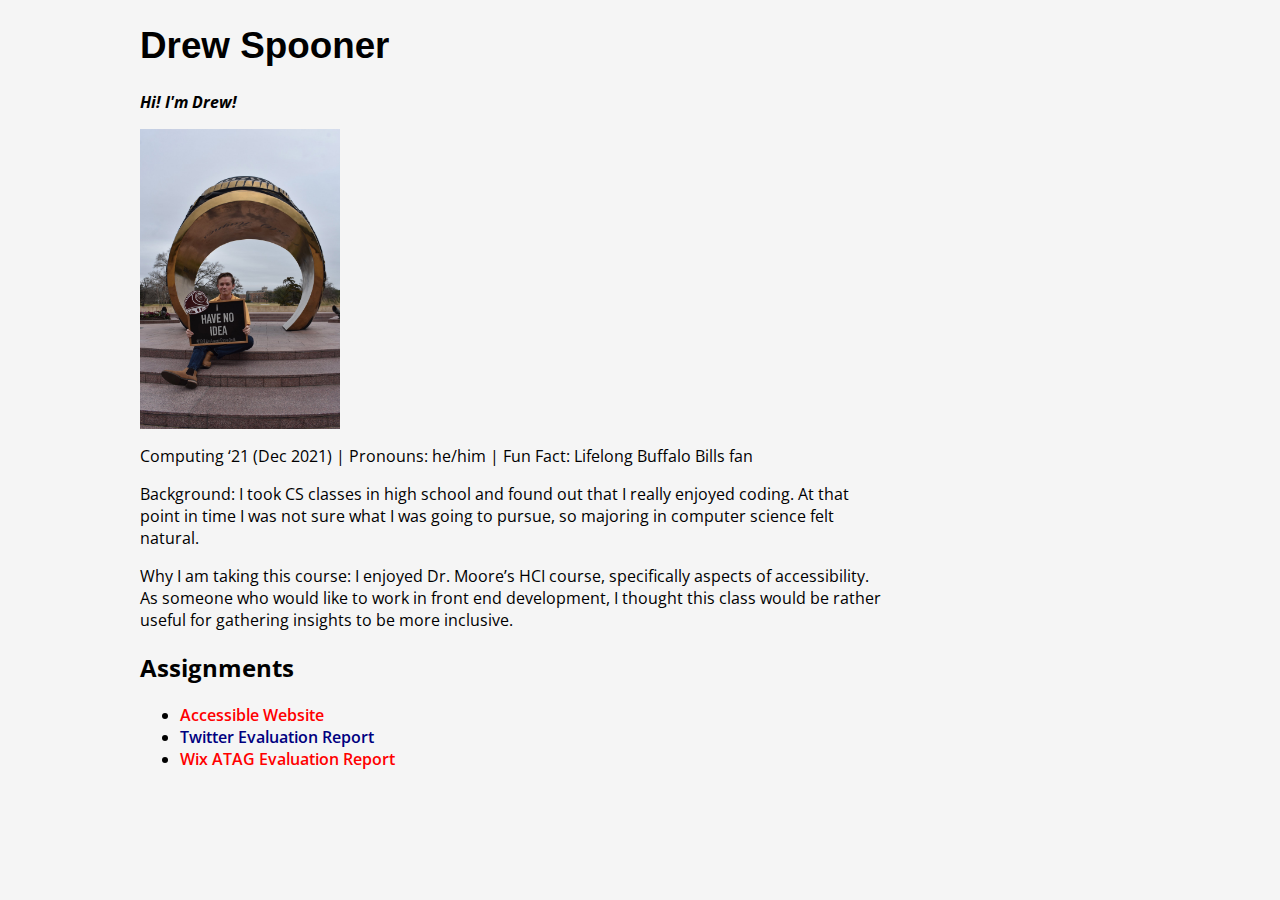
<file: 489/index.html>
<html lang="en">
<head>
    <meta charset="utf-8">
    <meta name="viewport" content="width=device-width, initial-scale=1.0">
    <link href="css/newhome.css" rel="stylesheet" >
    <link href="https://fonts.googleapis.com/css?family=Open+Sans" rel="stylesheet" />
    <link href="css/main.css" rel="stylesheet" >
    <link href="css/menubar.css" rel="stylesheet" >
    <link rel="shortcut icon" type="image/jpg" href="/favicon.jpg"/>
    
    <style>
        img{
            max-width: 200px;
        }
    
    </style>

<title>Drew Spooner</title>
    

    </head>
    <div  class="content">
        <h1 class="nameheader">Drew Spooner</h1>
        
        <div class="introsec">
        <p class="introtext">
        <b><em>Hi! I'm Drew!</em></b>
        </p>
        <img src="drew.jpg" alt="Picture of Drew Spooner, holding a sign that reads 'I have no idea'. ">
        <p class="introtext">Computing ‘21 (Dec 2021)
            | Pronouns: he/him
        | Fun Fact: Lifelong Buffalo Bills fan
            </p>

            <p class="introtext">Background: I took CS classes in high school and found out that I really enjoyed coding. At that point in time I was not sure what I was going to pursue, so majoring in computer science felt natural.
                </p>
            <p class="introtext">Why I am taking this course: I enjoyed Dr. Moore’s HCI course, specifically aspects of accessibility. As someone who would like to work in front end development, I thought this class would be rather useful for gathering insights to be more inclusive.
            </p>
            <h2>Assignments</h2>
            <ul>
                <li><a href="accessible.html" class="fishcamp">Accessible Website</a></li>
                <li><a href="twitter-evaluation-report.html" class="century">Twitter Evaluation Report</a></li>
                <li><a href="wixevaluation.html" class="fishcamp">Wix ATAG Evaluation Report</a></li>
            </ul>
        </div>
    </div>


</html>


    

</html>
</file>
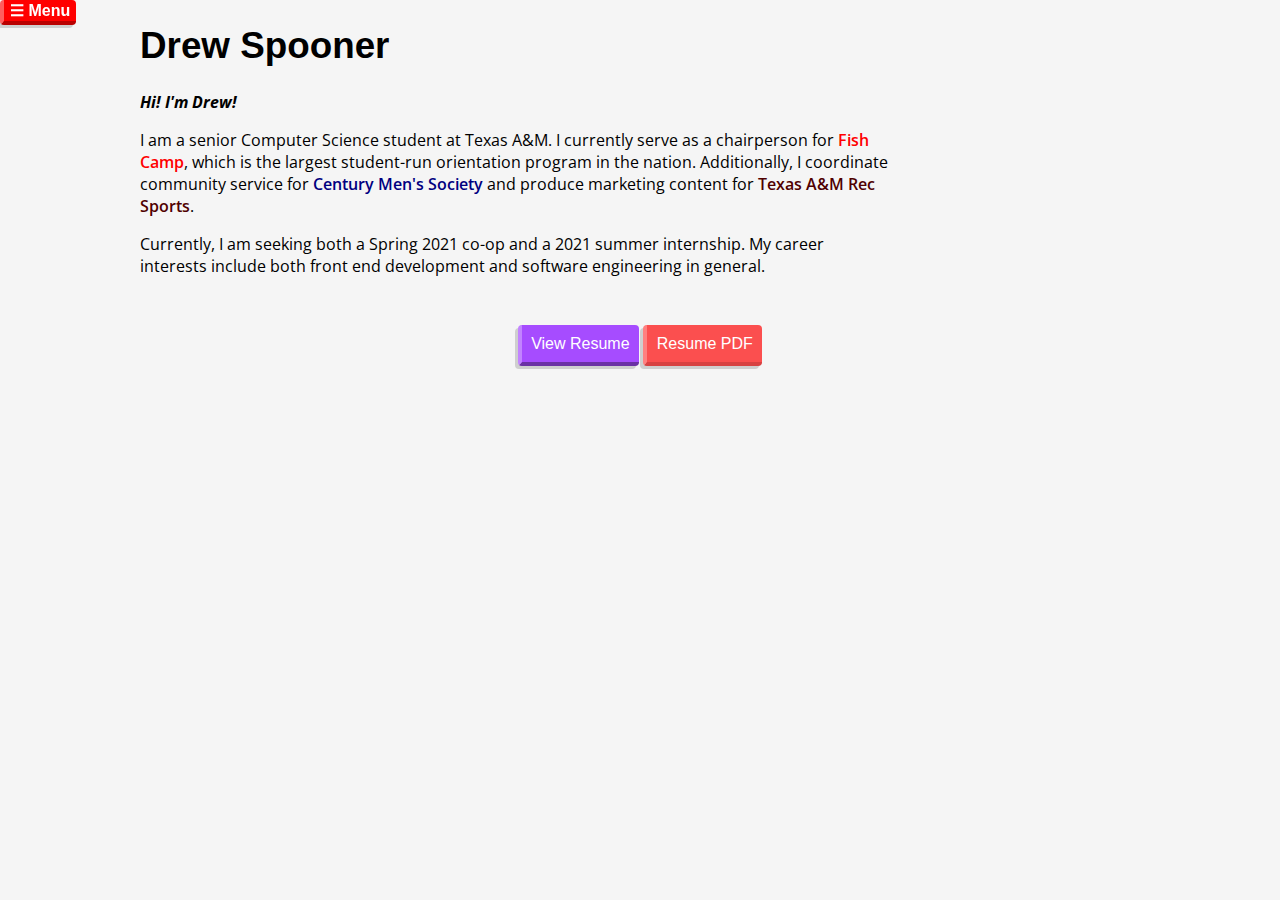
<file: old/index.html>
<html lang="en">
<head>
    <meta charset="utf-8">
    <meta name="viewport" content="width=device-width, initial-scale=1.0">
    <link href="css/newhome.css" rel="stylesheet" >
    <link href="https://fonts.googleapis.com/css?family=Open+Sans" rel="stylesheet" />
    <link href="css/main.css" rel="stylesheet" >
    <link href="css/menubar.css" rel="stylesheet" >
    <link rel="shortcut icon" type="image/jpg" href="/favicon.jpg"/>

<title>Drew Spooner</title>
    


    <script src="https://ajax.googleapis.com/ajax/libs/jquery/2.1.4/jquery.min.js"></script>
    <script src="https://code.jquery.com/jquery-1.9.1.min.js"></script>
    
    <script>
    var x = new Boolean(true);
    function showDiv() {
        if(x){
            document.getElementById('mw').style.display = "block";
            x=false;
        }
        else{
            document.getElementById('mw').style.display = "none";
            x= true;
        }
    }
    </script>
    


    <input class="navtoggle" type="button" name="answer" value="☰ Menu" onclick="showDiv()" >
    <div class="menuwrapper" id="mw">
        <nav id="menubar">
            <div id="menu1" class="menu">
                <a href="index.html">Home</a>
                
            </div>  <!-- menu1 -->

            <div id="menu2" class="menu">
                <a href="resume.html">Resume</a>
            </div>  <!-- menu2 -->

            <div id="menu3" class="menu">
                <a href="portfolio.html">Portfolio</a>
                <ul>
                    <a href="program.html"><li>Software Projects</li></a>
                    <li><a href="portfolio.html">Design</a>
                        <ul>
                            <a href="marketing.html"><li>Marketing</li></a>
                            <a href="lowpoly.html"><li>Low-Poly</li></a>
                        </ul>
                    </li>
                </ul>
            </div>  
        </nav>
        
    </div>
    
    <div  class="content">
        <h1 class="nameheader">Drew Spooner</h1>
        
        <div class="introsec">
        <p class="introtext">
        <b><em>Hi! I'm Drew!</em></b>
        </p>
        
        <p class="introtext">
        I am a senior Computer Science student at Texas A&M. I currently serve as a chairperson for <a href="http://fishcamp.tamu.edu/" target="_blank" class="fishCamp">Fish Camp</a>, which is the largest student-run orientation program in the nation. Additionally, I coordinate community service for <a href="http://tamucenturymen.com" target="_blank" class="century">Century Men's Society</a> and produce marketing content for <a href="http://recsports.tamu.edu" target="_blank" class="rec">Texas A&M Rec Sports</a>. 
        </p>
            
        <p class="introtext">
        Currently, I am seeking both a Spring 2021 co-op and a 2021 summer internship. My career interests include both front end development and software engineering in general.
            
        </p>
        </div>
        
        <div class="exlink" style="text-align:center"><button class="github" id="hide">View Resume</button>
        <a href="img/SpoonerDrewResume.pdf" target="_blank"><button class="redb" id="hide">Resume PDF</button></a>
        </div>
        
        
        
        
        <script>
            $(document).ready(function() {
                $('#resumeSec').fadeToggle(0);
            });
            
            $('#hide').click(function(){
                var resButton = new $('#hide').text();
                if (resButton == "View Resume"){
                    $('#hide').text("Hide Resume");
                } else{
                    $('#hide').text("View Resume");
                }
                
                $('#resumeSec').fadeToggle('fast');
            });
            
        </script>
        
        <div id="resumeSec">
        <div class="sec">
        <h2>Education</h2>
        <div class="entry">
        <p class="titleh"><b>Texas A&M University</b> | College Station, Texas</p>
        <p class="subtitle"> December 2021</p>
        <p class="subtitle"> Bachelor of Arts in Computing, Minor in Art & New Media</p>
        <p class="subtitle"> GPA: 3.30/4.0</p>
        </div>
        </div>
        
       
        <div class="exlink">
                <a href="https://www.behance.net/drewhspooner" target ="_blank" ><button class="behance">Design Portfolio</button></a>
                <a href="program.html" target="_blank"><button class="upwork">Software Projects</button></a>
                <a href="https://github.com/drewspooner" target="_blank"><button class="github">Github</button></a>
            </div>
        
       
        <div class="sec">
        <h2>Skills</h2>
        <p> C++</p>
          <div class="container">
            <div class="skills cpp"></div>
          </div>

        <p> Java</p>
          <div class="container">
            <div class="skills java"></div>
          </div>

        <p> Photoshop</p>
          <div class="container">
            <div class="skills psd"></div>
          </div>

        <p> InDesign</p>
          <div class="container">
            <div class="skills indd"></div>
          </div>

        <p> SQL </p>
          <div class="container">
            <div class="skills SQL"></div>
          </div>

        <p> HTML & CSS </p>
          <div class="container">
            <div class="skills webd"></div>
          </div>

        </div>
          
        <div class="sec">
        <h2>Experience</h2>
        <div class="entry">
        <p class="titleh"><b>Texas A&M Rec Sports</b> | College Station, Texas</p>
        <p class="subtitle"> <i>Graphic Layout Artist</i></p>
        <p class="subtitle"> August 2019 - Current</p>
        <ul class="subtitle">
            <li>Design promotional materials for the Student Recreation Center marketing department
            </li>
            <li>Collaborate with other marketing team members on special projects and events</li>
            </ul>
        </div>
          
        <div class="entry">
        <p class="titleh"><b>TBarM Camps</b> | New Braunfels, Texas</p>
        <p class="subtitle"> <i>Counselor/Challenge Course Operator</i></p>
        <p class="subtitle"> June 2016 – August 2018</p>
        <ul class="subtitle">
            <li>Led camp activities in order to create a fun, safe environment where campers felt encouraged to face personal growth
            </li>
            <li>Operated high ropes course activities according to national challenge course safety guidelines</li>
            </ul>
        </div>
        </div>
        
        <div class="sec">
        <h2>Leadership</h2>
        <div class="entry">
        <p class="titleh"><b>Fish Camp</b> | Texas A&M University</p>
        <p class="subtitle"> <i>Chairperson</i></p>
        <p class="subtitle"> November 2019 - Current</p>
        <ul class="subtitle">
            <li>Lead and mentor a group of 24 counselors through counselor trainings and their camp experience
            </li>
            <li>Selected from a competitive pool of applicants for the largest student-run college orientation program</li>
            <li>Designs remote training programs for members due to national pandemic</li>
            </ul>
        </div>
          
        <div class="entry">
        <p class="titleh"><b>Century Men's Society</b> | Texas A&M University</p>
        <p class="subtitle"> <i>Service Officer</i></p>
        <p class="subtitle"> November 2019 - Current</p>
        <ul class="subtitle">
            <li>Facilitate organization-wide community service in the Bryan & College Station area and beyond
            </li>
            <li>Awarded the title of “Rookie of the Year” for outstanding fundraising and community service efforts</li>
            </ul>
        </div>
        </div>
        </div>
    </div>


</html>


    

</html>
</file>
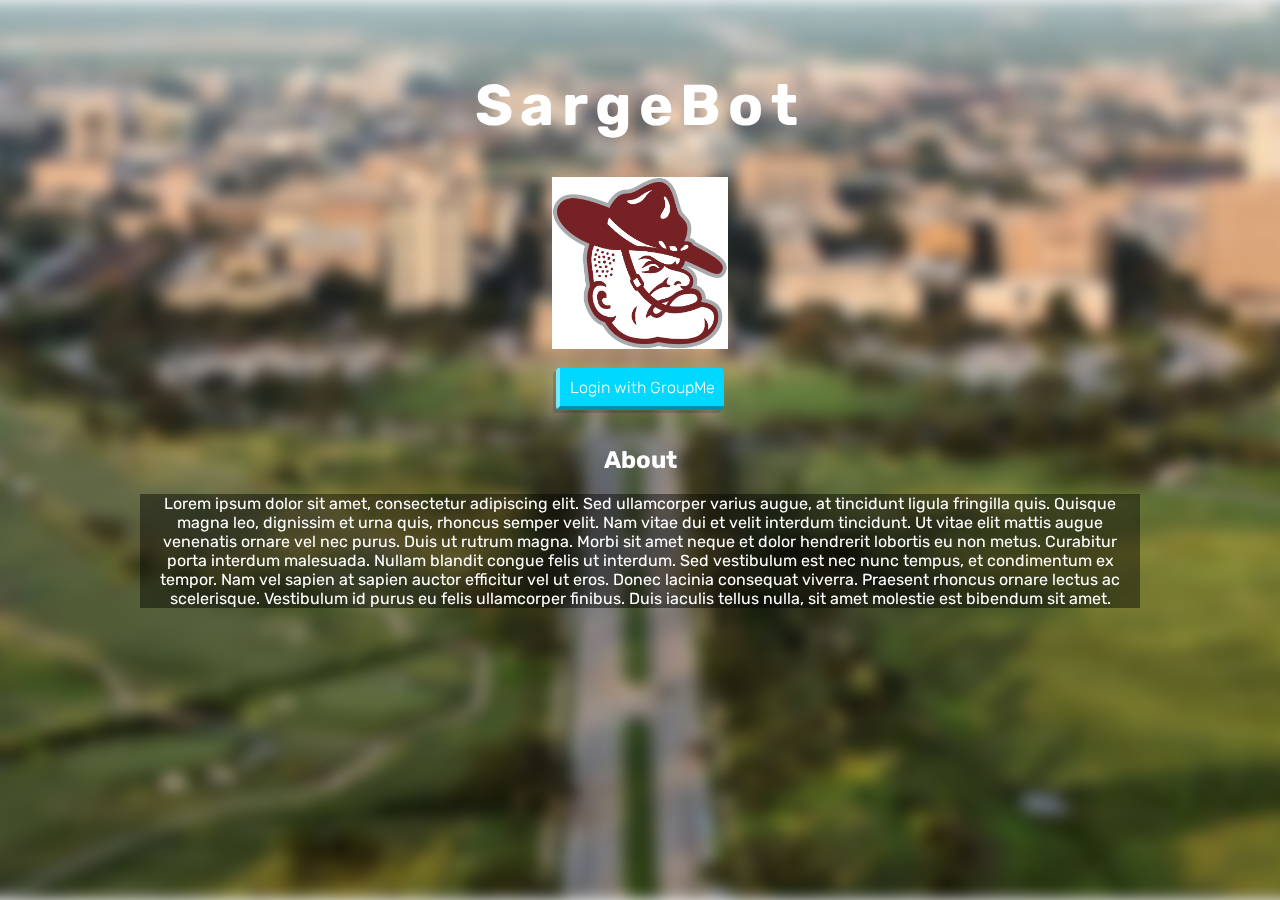
<file: SargeBot/index.html>
<html lang="en">
<head>
<meta charset="utf-8">
<meta name="viewport" content="width=device-width; initial-scale=1.0">
<title>SargeBot</title>
<link href="css/main.css" rel="stylesheet" >
    
    
<link href="https://fonts.googleapis.com/css?family=Rubik" rel="stylesheet" />
<link href="https://fonts.googleapis.com/css?family=Fjalla+One" rel="stylesheet" />

    
</head>
    
    <div class="banner">
        <div class="bannerov">   
            <h1>SargeBot</h1>
            <div>
            <img class="profilepic" src="img/sarge.png">
            </div>
            <div class="exlink">
                <a href="http://www.groupme.com" ><button class="behance">Login with GroupMe</button></a>
                
            </div>
            <div class="about">
            <h2>About</h2>
            <p>
             Lorem ipsum dolor sit amet, consectetur adipiscing elit. Sed ullamcorper varius augue, at tincidunt ligula fringilla quis. Quisque magna leo, dignissim et urna quis, rhoncus semper velit. Nam vitae dui et velit interdum tincidunt. Ut vitae elit mattis augue venenatis ornare vel nec purus. Duis ut rutrum magna. Morbi sit amet neque et dolor hendrerit lobortis eu non metus. Curabitur porta interdum malesuada. Nullam blandit congue felis ut interdum. Sed vestibulum est nec nunc tempus, et condimentum ex tempor. Nam vel sapien at sapien auctor efficitur vel ut eros. Donec lacinia consequat viverra. Praesent rhoncus ornare lectus ac scelerisque. Vestibulum id purus eu felis ullamcorper finibus. Duis iaculis tellus nulla, sit amet molestie est bibendum sit amet.    
            </p>
            </div>
        </div>
        <img src="img/tamu.jpg" class="bannerimg">
        
        
        
    
    </div>


</html>
</file>
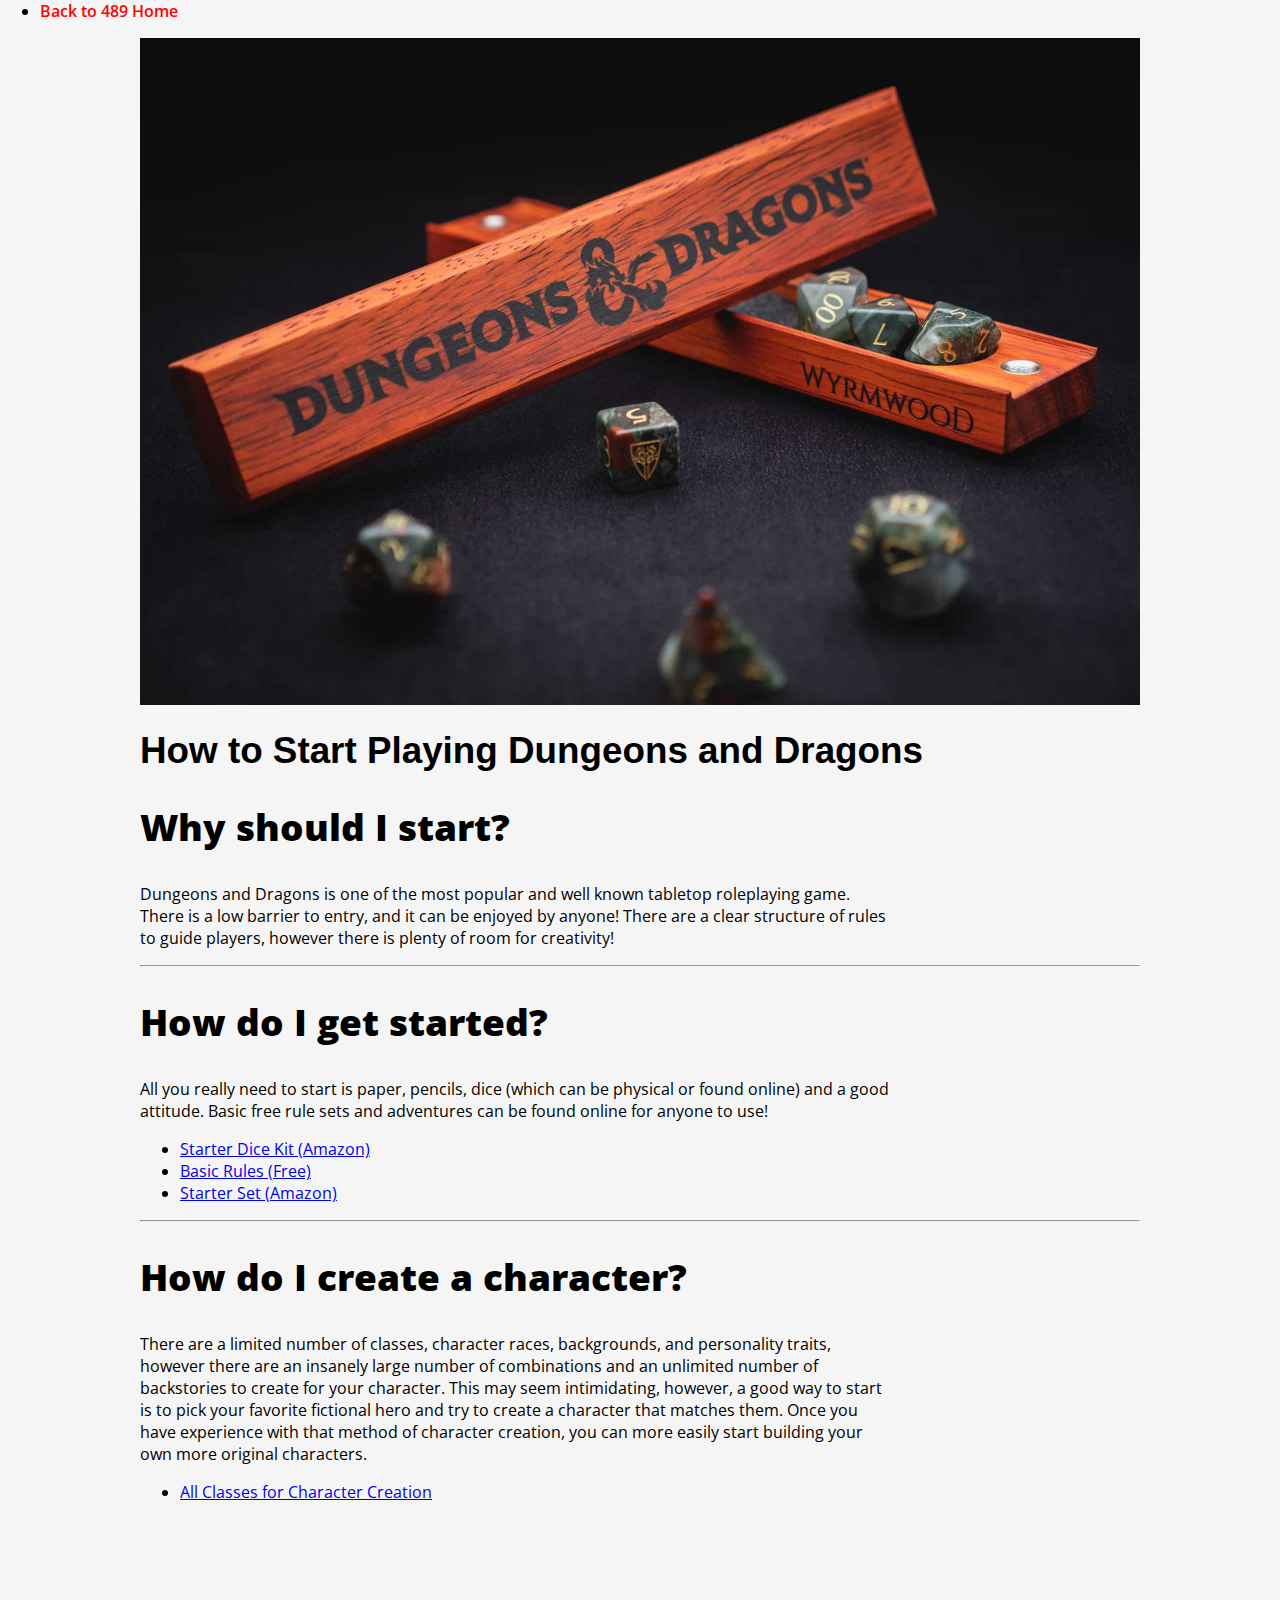
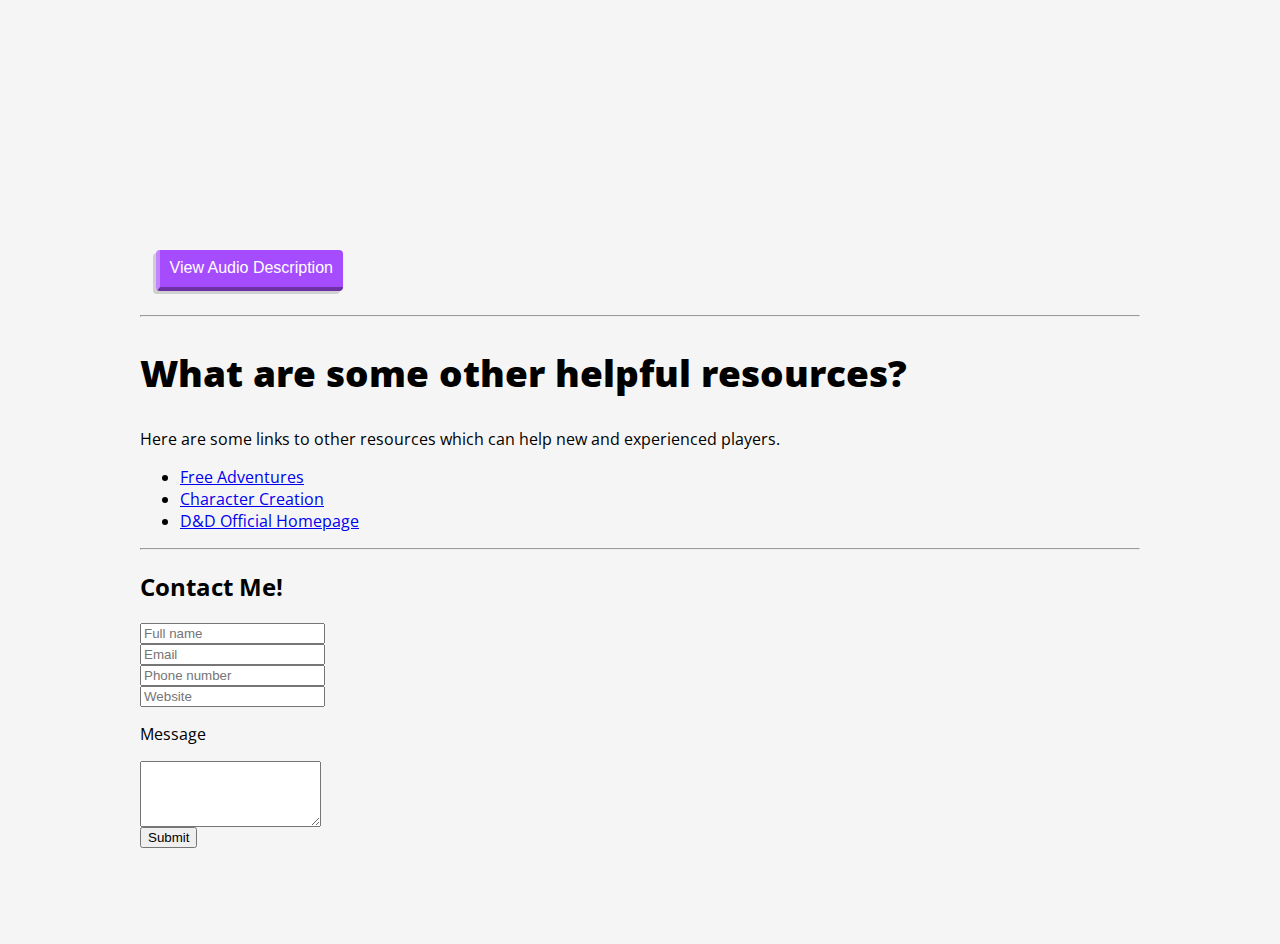
<file: 489/accessible.html>
<html lang="en">
<head>
    <meta charset="utf-8">
    <meta name="viewport" content="width=device-width, initial-scale=1.0">
    <link href="css/newhome.css" rel="stylesheet" >
    <link href="https://fonts.googleapis.com/css?family=Open+Sans" rel="stylesheet" />
    <link href="css/main.css" rel="stylesheet" >
    <link href="css/menubar.css" rel="stylesheet" >
    <link rel="shortcut icon" type="image/jpg" href="/favicon.jpg"/>
    
    <style>
        img{
            max-width: 100%;
        }
        
        img:hover{
            box-shadow: 5px 5px rgba(0, 0, 0, 0.53);
        }
        
        .content{
            padding-bottom: 5em;
        }
        
        .exlink{
            padding: 1em;
        }
    
    </style>
    
    <script src="https://ajax.googleapis.com/ajax/libs/jquery/2.1.4/jquery.min.js"></script>
    <script src="https://code.jquery.com/jquery-1.9.1.min.js"></script>
    
    <script>
    var x = new Boolean(true);
    function showDiv() {
        if(x){
            document.getElementById('mw').style.display = "block";
            x=false;
        }
        else{
            document.getElementById('mw').style.display = "none";
            x= true;
        }
    }
    </script>

    <title>Accessible Site - Spooner</title>
    </head>
    
    <ul>
        <li><a href="index.html" class="fishcamp">Back to 489 Home</a></li>
    </ul>
    
    <div  class="content">
        <img src="dice.jpg" alt="Picture of a set of dungeons and dragons polygonal dice on a gray table with a box to hold them. ">
        <h1 class="nameheader">How to Start Playing Dungeons and Dragons</h1>
        
        <h2 class="nameheader">Why should I start?</h1>
        <p class="introtext">Dungeons and Dragons is one of the most popular and well known tabletop roleplaying game. There is a low barrier to entry, and it can be enjoyed by anyone! There are a clear structure of rules to guide players, however there is plenty of room for creativity!</p>
        <hr>
        <h2 class="nameheader">How do I get started?</h2>
        <p class="introtext">All you really need to start is paper, pencils, dice (which can be physical or found online) and a good attitude. Basic free rule sets and adventures can be found online for anyone to use!</p>
        <ul>
            <li><a href="https://www.amazon.com/Smartdealspro-Colors-Dungeons-Dragons-Pouches/dp/B01ABST9S4/ref=sr_1_4_sspa?dchild=1&keywords=dice&qid=1616449167&sr=8-4-spons&psc=1&spLa=[base64]" target="blank">Starter Dice Kit (Amazon)</a></li>
            <li><a href="https://dnd.wizards.com/articles/features/basicrules" target="blank">Basic Rules (Free)</a></li>
            <li><a href="https://www.amazon.com/dungeons-dragons-starter-set-roleplaying/dp/0786965592/ref=as_li_ss_tl?ie=UTF8&linkCode=sl1&tag=emilypolygon-20&linkId=7ffd2f10226f5c3ef76ffd976dbdee2e" target="blank">Starter Set (Amazon)</a></li>
        </ul>
        <hr>
        <h2 class="nameheader">How do I create a character?</h2>
        <p class="introtext">There are a limited number of classes, character races, backgrounds, and personality traits, however there are an insanely large number of combinations and an unlimited number of backstories to create for your character. This may seem intimidating, however, a good way to start is to pick your favorite fictional hero and try to create a character that matches them. Once you have experience with that method of character creation, you can more easily start building your own more original characters.</p>
        <ul>
            <li><a href="https://dnd.wizards.com/classes" target="_blank">All Classes for Character Creation</a></li>
        </ul>
        <iframe width="560" height="315" src="https://www.youtube.com/embed/8ziZelSz8J0" title="YouTube video player" frameborder="0" allow="accelerometer; autoplay; clipboard-write; encrypted-media; gyroscope; picture-in-picture" allowfullscreen></iframe>
        
        <div class="exlink"><button class="github" id="hide">View Audio Description</button></div>
            
            <script>
            $(document).ready(function() {
                $('#resumeSec').fadeToggle(0);
            });
            
            $('#hide').click(function(){
                var resButton = new $('#hide').text();
                if (resButton == "Hide Audio Description"){
                    $('#hide').text("View Audio Description");
                } else{
                    $('#hide').text("Hide Audio Description");
                }
                
                $('#resumeSec').fadeToggle('fast');
            });
            
        </script>
        
        <div id="resumeSec">
            <iframe width="560" height="315" src="https://www.youtube.com/embed/XQ30vxtW5lA" title="YouTube video player" frameborder="0" allow="accelerometer; autoplay; clipboard-write; encrypted-media; gyroscope; picture-in-picture" allowfullscreen></iframe>
        </div>
        
        <hr>
        <h2 class="nameheader">What are some other helpful resources?</h2>
        <p class="introtext">Here are some links to other resources which can help new and experienced players.</p>
        <ul>
            <li><a href="https://www.reddit.com/r/dndnext/wiki/resourcelist#wiki_free_official_adventures" target="_blank">Free Adventures</a></li>
            <li><a href="https://www.reddit.com/r/dndnext/wiki/resourcelist#wiki_character_creation" target="_blank">Character Creation</a></li>
            <li><a href="https://dnd.wizards.com/" target="_blank">D&D Official Homepage</a></li>
        </ul>
       <hr>
        <form>
              <form action="/">
                <h2>Contact Me!</h2>
                <div class="info">
                  <input class="fname" type="text" name="name" placeholder="Full name"><br>
                  <input type="text" name="name" placeholder="Email"><br>
                  <input type="text" name="name" placeholder="Phone number"><br>
                  <input type="text" name="name" placeholder="Website"><br>
                </div>
                <p>Message</p>
                <div>
                  <textarea rows="4"></textarea>
                </div>
                <button type="submit" href="/">Submit</button>
              </form>
    </div>
        </form>
    </div>
    
</html>
</file>
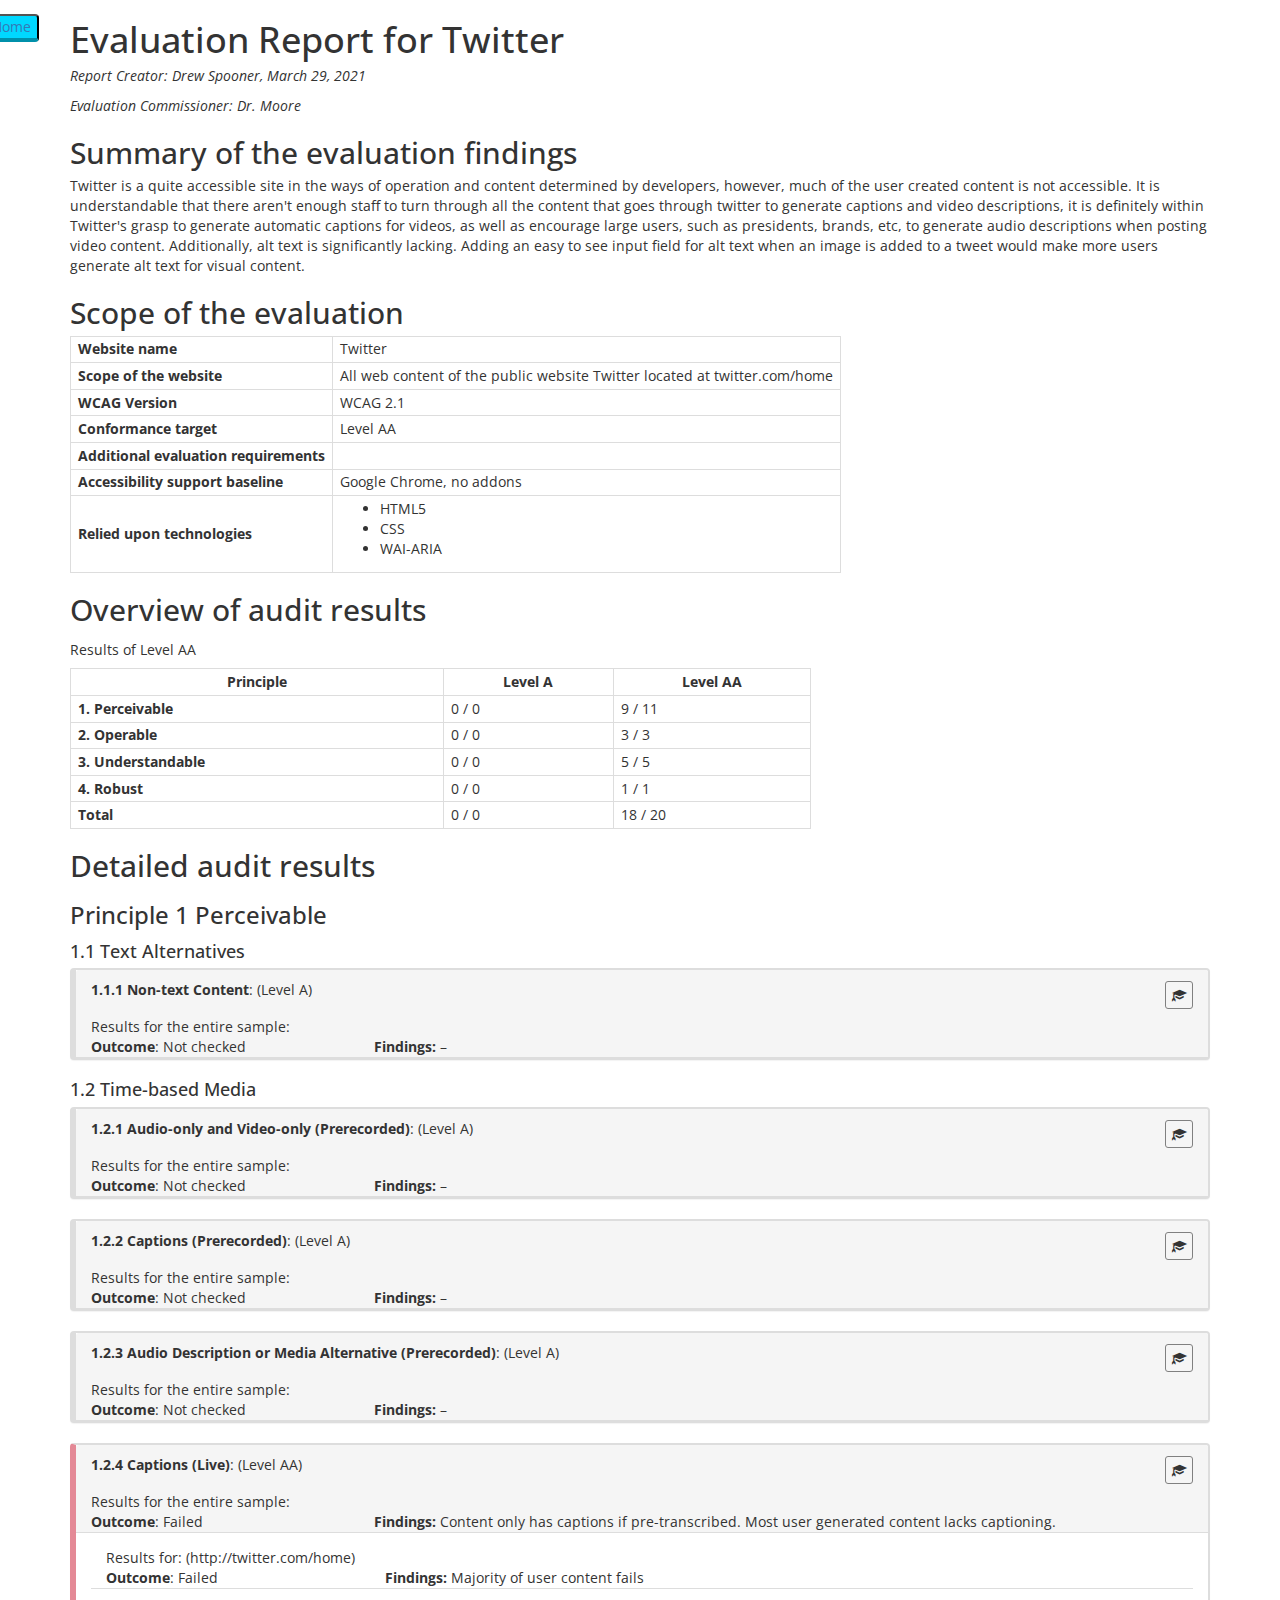
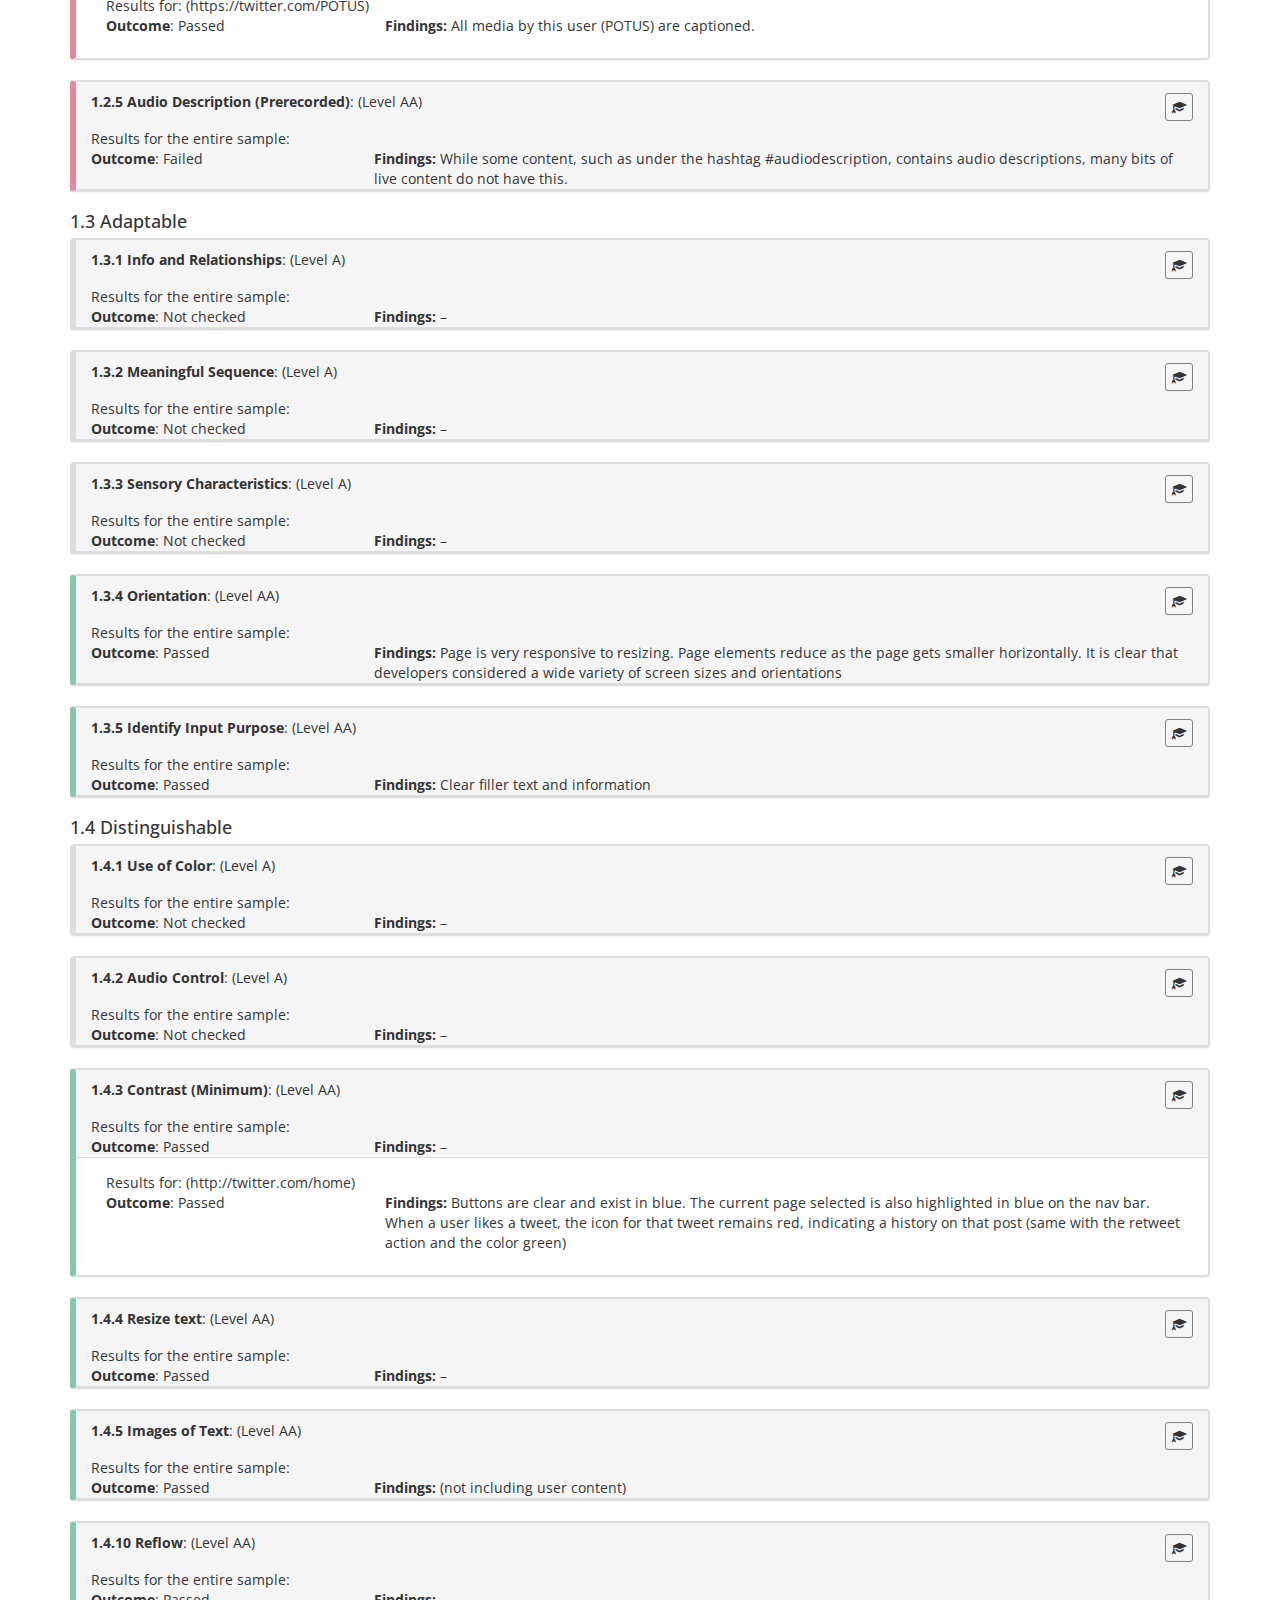
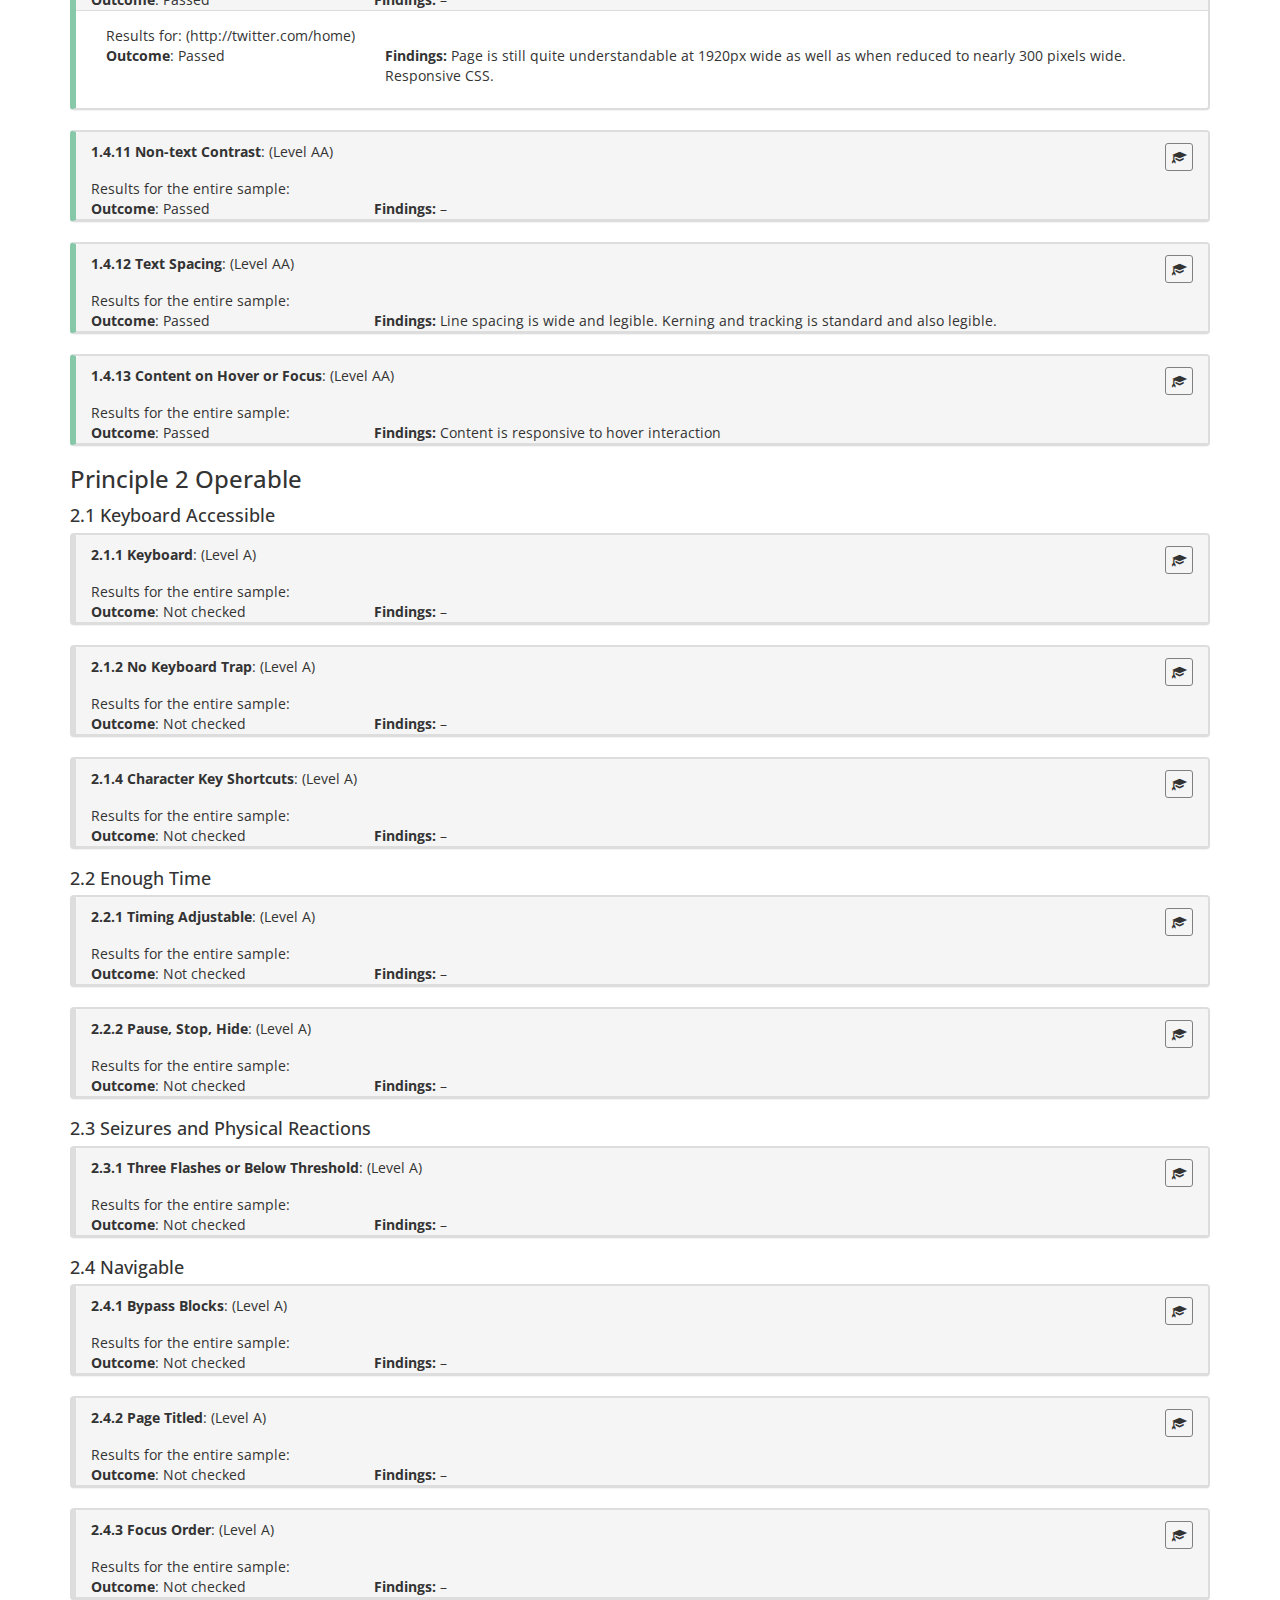
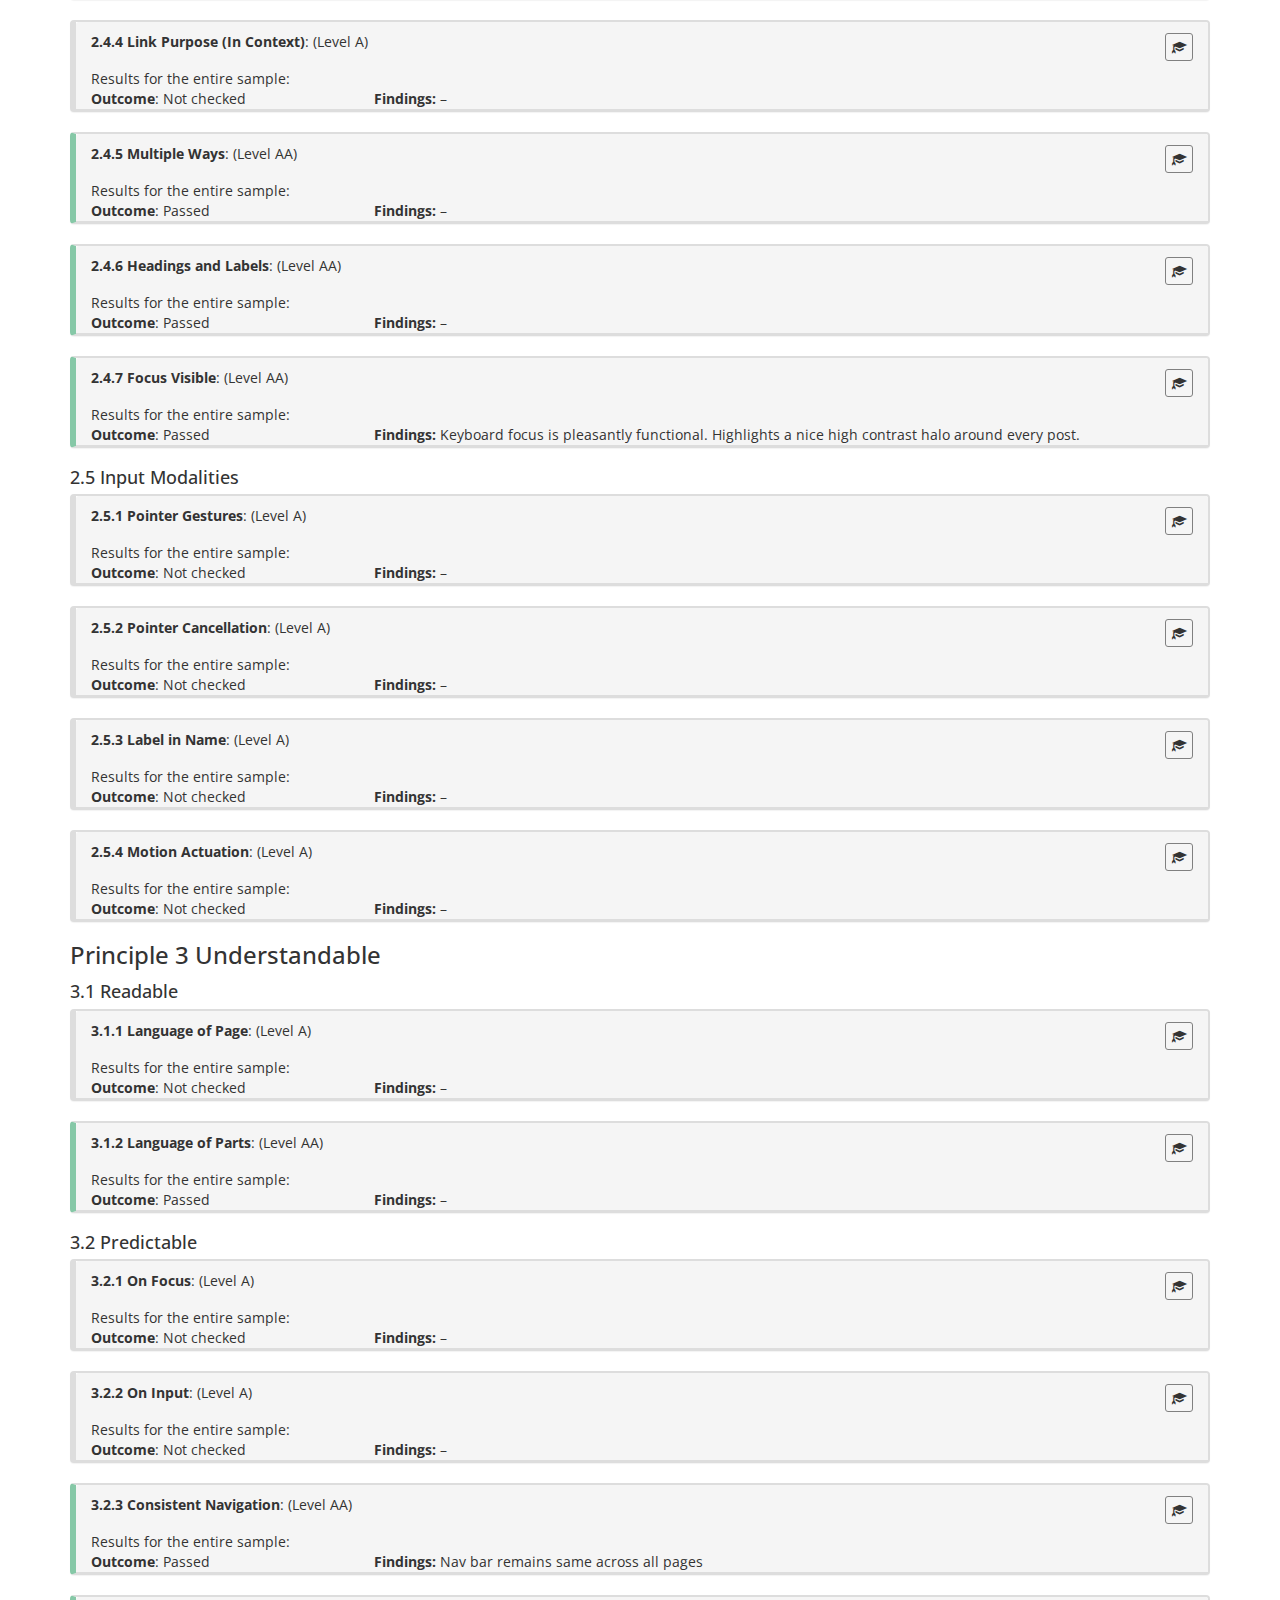
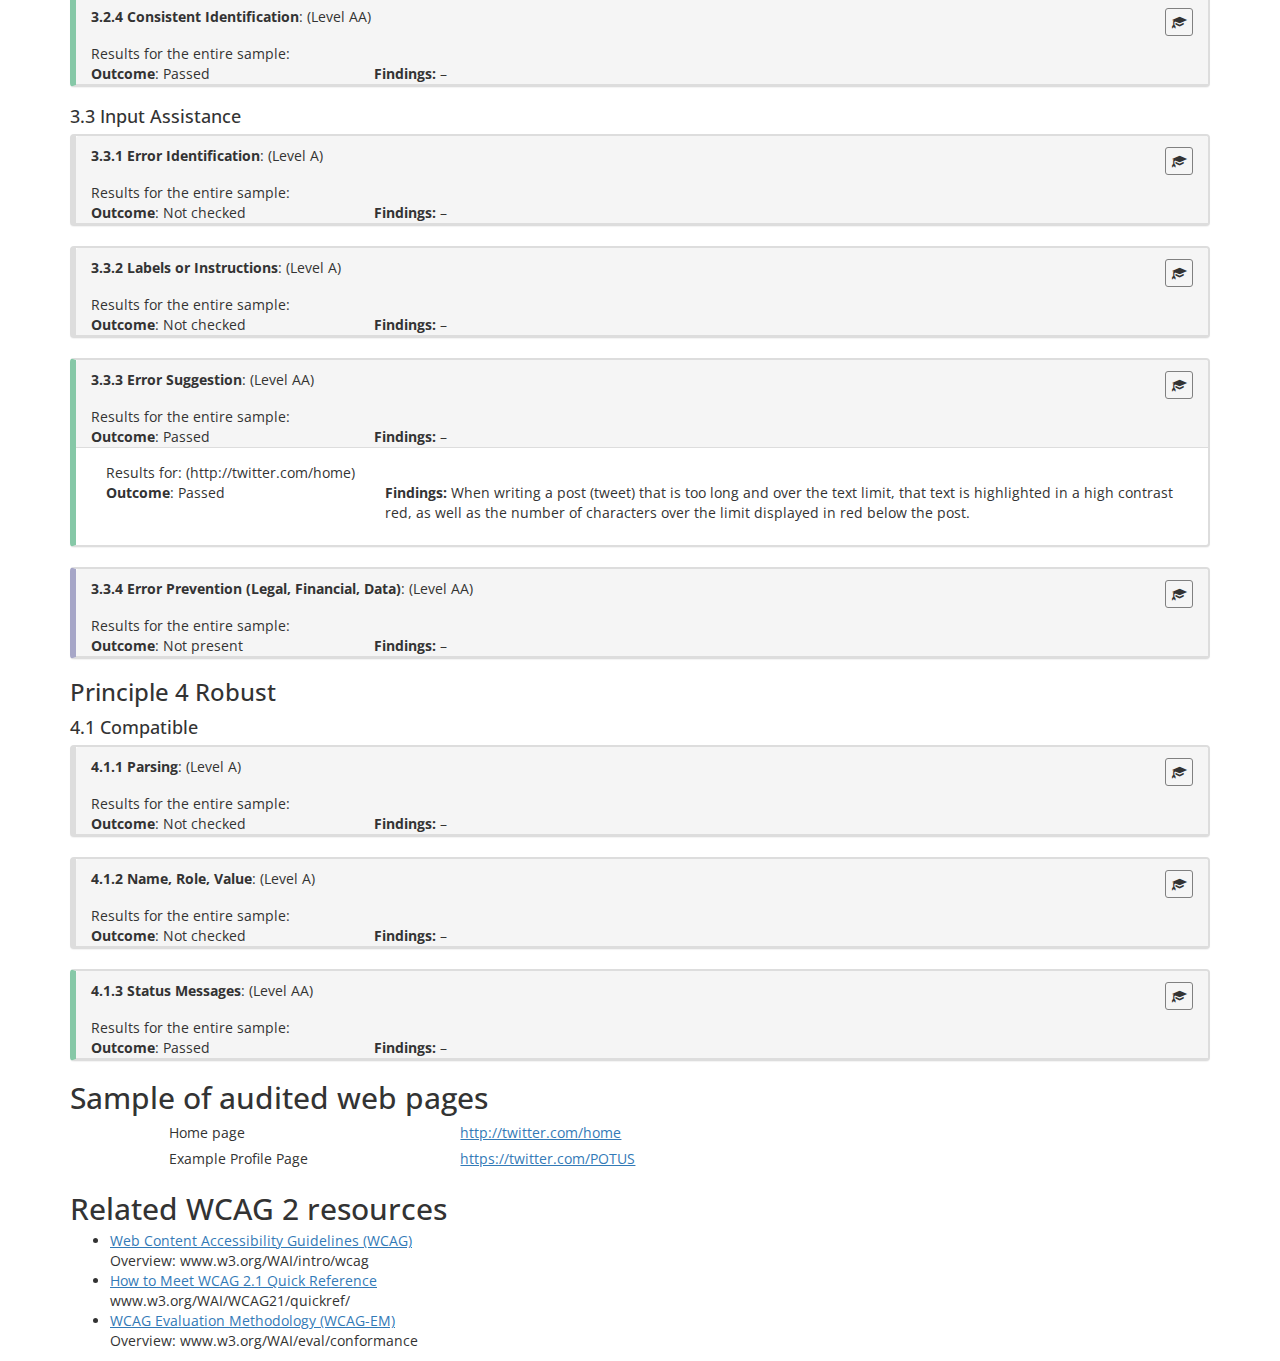
<file: 489/twitter-evaluation-report.html>
<!DOCTYPE html><html lang="en"><head><meta charset="utf-8"><title>Evaluation Report for Twitter</title><script>function(e){var t=-1!==[!0,"true"].indexOf(e.getAttribute("aria-expanded"));e.setAttribute("aria-expanded",!t),e.parentNode.parentNode.nextSibling.classList.toggle("collapsed")}</script><link rel="stylesheet" href="https://maxcdn.bootstrapcdn.com/bootstrap/3.3.5/css/bootstrap.min.css" /><link rel="stylesheet" href="report.css" />
    <meta charset="utf-8">
    <meta name="viewport" content="width=device-width, initial-scale=1.0">
    <link href="https://fonts.googleapis.com/css?family=Open+Sans" rel="stylesheet" />
    
    <link rel="shortcut icon" type="image/jpg" href="/favicon.jpg"/>
    
    
    
    </head><body><div class="container reporter-view">
    
    <a href="index.html"><button  class="behance">Back to 489 Home</button></a>
  <h1 class="ng-binding">Evaluation Report for Twitter</h1>
  <p><em class="ng-binding">
    Report Creator: Drew Spooner,
    March 29, 2021
  </em></p>
  <p><em class="ng-binding">
    Evaluation Commissioner: Dr. Moore
  </em></p>

  <h2 class="ng-binding">Summary of the evaluation findings</h2>
  <div data-ng-bind-html="report.summary | txtToHtml" class="ng-binding"><p>Twitter is a quite accessible site in the ways of operation and content determined by developers, however, much of the user created content is not accessible. It is understandable that there aren't enough staff to turn through all the content that goes through twitter to generate captions and video descriptions, it is definitely within Twitter's grasp to generate automatic captions for videos, as well as encourage large users, such as presidents, brands, etc, to generate audio descriptions when posting video content. Additionally, alt text is significantly lacking. Adding an easy to see input field for alt text when an image is added to a tweet would make more users generate alt text for visual content.</p></div>

  <h2 class="ng-binding">Scope of the evaluation</h2>
  <!-- ngInclude: --><div data-ng-include="" data-src="'views/report/scope.html'" class="ng-scope"><table class="ng-scope">
  <tbody><tr><th class="ng-binding">Website name</th>
      <td class="ng-binding">Twitter</td></tr>

  <tr>
    <th class="ng-binding">Scope of the website</th>
  	<td data-ng-bind-html="scope.website.siteScope | txtToHtml" class="ng-binding"><p>All web content of the public website Twitter located at twitter.com/home</p></td>
  </tr>

  <tr><th class="ng-binding">WCAG Version</th>
      <td class="ng-binding">WCAG 2.1</td></tr>

  <tr><th class="ng-binding">Conformance target</th>
      <td class="ng-binding">Level AA</td></tr>

  <tr><th class="ng-binding">Additional evaluation requirements</th>
      <td data-ng-bind-html="scope.additionalEvalRequirement | txtToHtml" class="ng-binding"><p></p><p></p></td></tr>

  <tr><th class="ng-binding">Accessibility support baseline</th>
      <td data-ng-bind-html="scope.accessibilitySupportBaseline | txtToHtml" class="ng-binding"><p>Google Chrome, no addons</p></td></tr>

  <!-- ngIf: explore.reliedUponTechnology.length > 0 --><tr data-ng-if="explore.reliedUponTechnology.length > 0" class="ng-scope">
    <th class="ng-binding">Relied upon technologies</th>
    <td><ul><!-- ngRepeat: tech in explore.reliedUponTechnology --><li data-ng-repeat="tech in explore.reliedUponTechnology" class="ng-scope">
		<!-- ngIf: tech.specs --><!-- ngIf: !tech.specs --><span data-ng-if="!tech.specs" class="ng-binding ng-scope">
		  HTML5
		</span><!-- end ngIf: !tech.specs -->
    </li><!-- end ngRepeat: tech in explore.reliedUponTechnology --><li data-ng-repeat="tech in explore.reliedUponTechnology" class="ng-scope">
		<!-- ngIf: tech.specs --><!-- ngIf: !tech.specs --><span data-ng-if="!tech.specs" class="ng-binding ng-scope">
		  CSS
		</span><!-- end ngIf: !tech.specs -->
    </li><!-- end ngRepeat: tech in explore.reliedUponTechnology --><li data-ng-repeat="tech in explore.reliedUponTechnology" class="ng-scope">
		<!-- ngIf: tech.specs --><!-- ngIf: !tech.specs --><span data-ng-if="!tech.specs" class="ng-binding ng-scope">
		  WAI-ARIA
		</span><!-- end ngIf: !tech.specs -->
    </li><!-- end ngRepeat: tech in explore.reliedUponTechnology --></ul></td>
  </tr><!-- end ngIf: explore.reliedUponTechnology.length > 0 -->

</tbody></table>
</div>

  <h2 class="ng-binding">Overview of audit results</h2>
  <!-- ngInclude: --><div data-ng-include="" data-src="'views/report/score.html'" class="ng-scope"><table ng-controller="ReportScoreCtrl" class="ng-scope">
  <caption class="ng-binding">
    Results of&nbsp;Level AA
  </caption>
  <thead><tr>
      <th class="ng-binding">Principle</th>
      <th class="ng-binding">Level A</th>
      <!-- ngIf: totals['level_aa'].total > 0 --><th ng-if="totals['level_aa'].total > 0" class="ng-binding ng-scope">Level AA</th><!-- end ngIf: totals['level_aa'].total > 0 -->
      <!-- ngIf: totals['level_aaa'].total > 0 -->
  </tr></thead>
  <tbody>
    <!-- ngRepeat: score in scores --><!-- ngIf: score.tested > 0 --><tr ng-repeat="score in scores" ng-if="score.tested > 0" class="ng-scope">
      <th class="ng-binding">1. Perceivable</th>
      <td class="ng-binding">0 / 0</td>
      <!-- ngIf: totals['level_aa'].total > 0 --><td ng-if="totals['level_aa'].total > 0" class="ng-binding ng-scope">9 / 11</td><!-- end ngIf: totals['level_aa'].total > 0 -->
      <!-- ngIf: totals['level_aaa'].total > 0 -->
    </tr><!-- end ngIf: score.tested > 0 --><!-- end ngRepeat: score in scores --><!-- ngIf: score.tested > 0 --><tr ng-repeat="score in scores" ng-if="score.tested > 0" class="ng-scope">
      <th class="ng-binding">2. Operable</th>
      <td class="ng-binding">0 / 0</td>
      <!-- ngIf: totals['level_aa'].total > 0 --><td ng-if="totals['level_aa'].total > 0" class="ng-binding ng-scope">3 / 3</td><!-- end ngIf: totals['level_aa'].total > 0 -->
      <!-- ngIf: totals['level_aaa'].total > 0 -->
    </tr><!-- end ngIf: score.tested > 0 --><!-- end ngRepeat: score in scores --><!-- ngIf: score.tested > 0 --><tr ng-repeat="score in scores" ng-if="score.tested > 0" class="ng-scope">
      <th class="ng-binding">3. Understandable</th>
      <td class="ng-binding">0 / 0</td>
      <!-- ngIf: totals['level_aa'].total > 0 --><td ng-if="totals['level_aa'].total > 0" class="ng-binding ng-scope">5 / 5</td><!-- end ngIf: totals['level_aa'].total > 0 -->
      <!-- ngIf: totals['level_aaa'].total > 0 -->
    </tr><!-- end ngIf: score.tested > 0 --><!-- end ngRepeat: score in scores --><!-- ngIf: score.tested > 0 --><tr ng-repeat="score in scores" ng-if="score.tested > 0" class="ng-scope">
      <th class="ng-binding">4. Robust</th>
      <td class="ng-binding">0 / 0</td>
      <!-- ngIf: totals['level_aa'].total > 0 --><td ng-if="totals['level_aa'].total > 0" class="ng-binding ng-scope">1 / 1</td><!-- end ngIf: totals['level_aa'].total > 0 -->
      <!-- ngIf: totals['level_aaa'].total > 0 -->
    </tr><!-- end ngIf: score.tested > 0 --><!-- end ngRepeat: score in scores -->
    <tr class="score-total">
      <th class="ng-binding">Total</th>
      <td class="ng-binding">0 / 0</td>
      <!-- ngIf: totals['level_aa'].total > 0 --><td ng-if="totals['level_aa'].total > 0" class="ng-binding ng-scope">18 / 20</td><!-- end ngIf: totals['level_aa'].total > 0 -->
      <!-- ngIf: totals['level_aaa'].total > 0 -->
    </tr>
  </tbody>
</table></div>

  <h2 class="ng-binding">Detailed audit results</h2>
  <!-- ngInclude: --><div data-ng-include="" data-src="'views/report/findings.html'" class="ng-scope"><div data-ng-controller="ReportFindingsCtrl" class="ng-scope">
  <!-- ngRepeat: p in principles --><div data-ng-repeat="p in principles" class="ng-scope">
    <h3 class="ng-binding">Principle
    1 Perceivable</h3>

    <!-- ngRepeat: g in p.guidelines --><div data-ng-repeat="g in p.guidelines" class="ng-scope">
      <h4 class="ng-binding">1.1 Text Alternatives</h4>
      <!-- ngRepeat: critSpec in g.successcriteria --><!-- ngIf: shouldCritRender(critSpec) --><div class="panel criterion panel-default ng-scope ng-isolate-scope untested" ng-class="getClassName(assert.result.outcome)" data-ng-repeat="critSpec in g.successcriteria" assertion="getCritAssert(critSpec.id)" data-ng-if="shouldCritRender(critSpec)" requirement="critSpec" options="critOpt">

  <div class="panel-heading earl-assert ng-isolate-scope" assert="assert" options="opt">
  <div class="row" ng-transclude="">

    <div class="col-xs-12 criterion-title ng-binding ng-scope">
      <strong class="ng-binding">1.1.1 Non-text Content</strong>: (Level A)
      <span class="pull-right">
        <button onclick="toggleCriterionText(this)" class="btn btn-default glyphicon glyphicon-education" aria-expanded="false">
            <span class="hint ng-binding">Show criterion text</span>
        </button>
      </span>

    </div><div class="col-xs-12 crit-text collapsed ng-scope">
      <p class="ng-binding">All non-text content that is presented to the user has a text alternative that serves the equivalent purpose, except for the situations listed below.</p><p>
      </p><!-- ngRepeat: detail in spec.details --><div ng-repeat="detail in spec.details" class="ng-scope">
        <!-- ngIf: detail.type === 'ulist' --><ul ng-if="detail.type === 'ulist'" class="ng-scope">
          <!-- ngRepeat: item in detail.items --><li ng-repeat="item in detail.items" class="ng-binding ng-scope">
            <!-- ngIf: item.handle --><strong ng-if="item.handle" class="ng-binding ng-scope">
              Controls, Input
            </strong><!-- end ngIf: item.handle -->
            If non-text content is a control or accepts user input, then it has a name that describes its purpose. (Refer to Guideline 4.1 for additional requirements for controls and content that accepts user input.)
          </li><!-- end ngRepeat: item in detail.items --><li ng-repeat="item in detail.items" class="ng-binding ng-scope">
            <!-- ngIf: item.handle --><strong ng-if="item.handle" class="ng-binding ng-scope">
              Time-Based Media
            </strong><!-- end ngIf: item.handle -->
            If non-text content is time-based media, then text alternatives at least provide descriptive identification of the non-text content. (Refer to Guideline 1.2 for additional requirements for media.)
          </li><!-- end ngRepeat: item in detail.items --><li ng-repeat="item in detail.items" class="ng-binding ng-scope">
            <!-- ngIf: item.handle --><strong ng-if="item.handle" class="ng-binding ng-scope">
              Test
            </strong><!-- end ngIf: item.handle -->
            If non-text content is a test or exercise that would be invalid if presented in text, then text alternatives at least provide descriptive identification of the non-text content.
          </li><!-- end ngRepeat: item in detail.items --><li ng-repeat="item in detail.items" class="ng-binding ng-scope">
            <!-- ngIf: item.handle --><strong ng-if="item.handle" class="ng-binding ng-scope">
              Sensory
            </strong><!-- end ngIf: item.handle -->
            If non-text content is primarily intended to create a specific sensory experience, then text alternatives at least provide descriptive identification of the non-text content.
          </li><!-- end ngRepeat: item in detail.items --><li ng-repeat="item in detail.items" class="ng-binding ng-scope">
            <!-- ngIf: item.handle --><strong ng-if="item.handle" class="ng-binding ng-scope">
              CAPTCHA
            </strong><!-- end ngIf: item.handle -->
            If the purpose of non-text content is to confirm that content is being accessed by a person rather than a computer, then text alternatives that identify and describe the purpose of the non-text content are provided, and alternative forms of CAPTCHA using output modes for different types of sensory perception are provided to accommodate different disabilities.
          </li><!-- end ngRepeat: item in detail.items --><li ng-repeat="item in detail.items" class="ng-binding ng-scope">
            <!-- ngIf: item.handle --><strong ng-if="item.handle" class="ng-binding ng-scope">
              Decoration, Formatting, Invisible
            </strong><!-- end ngIf: item.handle -->
            If non-text content is pure decoration, is used only for visual formatting, or is not presented to users, then it is implemented in a way that it can be ignored by assistive technology.
          </li><!-- end ngRepeat: item in detail.items -->
        </ul><!-- end ngIf: detail.type === 'ulist' -->
        <!-- ngIf: detail.type === 'olist' -->
        <!-- ngIf: details.type === 'note' -->
      </div><!-- end ngRepeat: detail in spec.details -->
      <p>
        <a target="_blank" href="http://www.w3.org/WAI/WCAG21/Understanding/non-text-content.html" class="ng-binding">Understanding 
          <span class="glyphicon glyphicon-new-window"></span></a>
        <a target="_blank" href="http://www.w3.org/WAI/WCAG21/quickref/#non-text-content" class="ng-binding">How to meet 
          <span class="glyphicon glyphicon-new-window"></span></a>
      </p>
    </div>
    <div class="col-xs-12 ng-binding ng-scope">Results for the entire sample:</div>

  </div>

  <!-- ngIf: opt.editable -->
  
  
  <!-- ngIf: !opt.editable --><div class="row outcome ng-scope" ng-if="!opt.editable">
    <div class="col-sm-4 col-md-3 ng-binding">
      <strong class="ng-binding">Outcome</strong>:&nbsp;Not checked
    </div>

    <div class="col-sm-8 col-md-9 ng-binding" ng-init="" ng-bind-html="htmlResult"><p><strong>Findings:</strong> –</p></div>
  </div><!-- end ngIf: !opt.editable -->

</div>

  <!-- ngIf: opt.collapses -->

  <!-- ngIf: rootHide[critHide] || !opt.collapses --><div options="opt" assert="assert" class="appear-tall ng-scope ng-isolate-scope" ng-if="rootHide[critHide] || !opt.collapses">

  <!-- ngIf: multiPageAsserts.length > 0 -->

  <!-- ngIf: singlePageAsserts.length > 0 -->

  <!-- ngIf: singlePageAsserts.length === 0 && opt.editable -->

</div><!-- end ngIf: rootHide[critHide] || !opt.collapses -->
</div><!-- end ngIf: shouldCritRender(critSpec) --><!-- end ngRepeat: critSpec in g.successcriteria -->
    </div><!-- end ngRepeat: g in p.guidelines --><div data-ng-repeat="g in p.guidelines" class="ng-scope">
      <h4 class="ng-binding">1.2 Time-based Media</h4>
      <!-- ngRepeat: critSpec in g.successcriteria --><!-- ngIf: shouldCritRender(critSpec) --><div class="panel criterion panel-default ng-scope ng-isolate-scope untested" ng-class="getClassName(assert.result.outcome)" data-ng-repeat="critSpec in g.successcriteria" assertion="getCritAssert(critSpec.id)" data-ng-if="shouldCritRender(critSpec)" requirement="critSpec" options="critOpt">

  <div class="panel-heading earl-assert ng-isolate-scope" assert="assert" options="opt">
  <div class="row" ng-transclude="">

    <div class="col-xs-12 criterion-title ng-binding ng-scope">
      <strong class="ng-binding">1.2.1 Audio-only and Video-only (Prerecorded)</strong>: (Level A)
      <span class="pull-right">
        <button onclick="toggleCriterionText(this)" class="btn btn-default glyphicon glyphicon-education" aria-expanded="false">
            <span class="hint ng-binding">Show criterion text</span>
        </button>
      </span>

    </div><div class="col-xs-12 crit-text collapsed ng-scope">
      <p class="ng-binding">For prerecorded audio-only and prerecorded video-only media, the following are true, except when the audio or video is a media alternative for text and is clearly labeled as such:</p><p>
      </p><!-- ngRepeat: detail in spec.details --><div ng-repeat="detail in spec.details" class="ng-scope">
        <!-- ngIf: detail.type === 'ulist' --><ul ng-if="detail.type === 'ulist'" class="ng-scope">
          <!-- ngRepeat: item in detail.items --><li ng-repeat="item in detail.items" class="ng-binding ng-scope">
            <!-- ngIf: item.handle --><strong ng-if="item.handle" class="ng-binding ng-scope">
              Prerecorded Audio-only
            </strong><!-- end ngIf: item.handle -->
            An alternative for time-based media is provided that presents equivalent information for prerecorded audio-only content.
          </li><!-- end ngRepeat: item in detail.items --><li ng-repeat="item in detail.items" class="ng-binding ng-scope">
            <!-- ngIf: item.handle --><strong ng-if="item.handle" class="ng-binding ng-scope">
              Prerecorded Video-only
            </strong><!-- end ngIf: item.handle -->
            Either an alternative for time-based media or an audio track is provided that presents equivalent information for prerecorded video-only content.
          </li><!-- end ngRepeat: item in detail.items -->
        </ul><!-- end ngIf: detail.type === 'ulist' -->
        <!-- ngIf: detail.type === 'olist' -->
        <!-- ngIf: details.type === 'note' -->
      </div><!-- end ngRepeat: detail in spec.details -->
      <p>
        <a target="_blank" href="http://www.w3.org/WAI/WCAG21/Understanding/audio-only-and-video-only-prerecorded.html" class="ng-binding">Understanding 
          <span class="glyphicon glyphicon-new-window"></span></a>
        <a target="_blank" href="http://www.w3.org/WAI/WCAG21/quickref/#audio-only-and-video-only-prerecorded" class="ng-binding">How to meet 
          <span class="glyphicon glyphicon-new-window"></span></a>
      </p>
    </div>
    <div class="col-xs-12 ng-binding ng-scope">Results for the entire sample:</div>

  </div>

  <!-- ngIf: opt.editable -->
  
  
  <!-- ngIf: !opt.editable --><div class="row outcome ng-scope" ng-if="!opt.editable">
    <div class="col-sm-4 col-md-3 ng-binding">
      <strong class="ng-binding">Outcome</strong>:&nbsp;Not checked
    </div>

    <div class="col-sm-8 col-md-9 ng-binding" ng-init="" ng-bind-html="htmlResult"><p><strong>Findings:</strong> –</p></div>
  </div><!-- end ngIf: !opt.editable -->

</div>

  <!-- ngIf: opt.collapses -->

  <!-- ngIf: rootHide[critHide] || !opt.collapses --><div options="opt" assert="assert" class="appear-tall ng-scope ng-isolate-scope" ng-if="rootHide[critHide] || !opt.collapses">

  <!-- ngIf: multiPageAsserts.length > 0 -->

  <!-- ngIf: singlePageAsserts.length > 0 -->

  <!-- ngIf: singlePageAsserts.length === 0 && opt.editable -->

</div><!-- end ngIf: rootHide[critHide] || !opt.collapses -->
</div><!-- end ngIf: shouldCritRender(critSpec) --><!-- end ngRepeat: critSpec in g.successcriteria --><!-- ngIf: shouldCritRender(critSpec) --><div class="panel criterion panel-default ng-scope ng-isolate-scope untested" ng-class="getClassName(assert.result.outcome)" data-ng-repeat="critSpec in g.successcriteria" assertion="getCritAssert(critSpec.id)" data-ng-if="shouldCritRender(critSpec)" requirement="critSpec" options="critOpt">

  <div class="panel-heading earl-assert ng-isolate-scope" assert="assert" options="opt">
  <div class="row" ng-transclude="">

    <div class="col-xs-12 criterion-title ng-binding ng-scope">
      <strong class="ng-binding">1.2.2 Captions (Prerecorded)</strong>: (Level A)
      <span class="pull-right">
        <button onclick="toggleCriterionText(this)" class="btn btn-default glyphicon glyphicon-education" aria-expanded="false">
            <span class="hint ng-binding">Show criterion text</span>
        </button>
      </span>

    </div><div class="col-xs-12 crit-text collapsed ng-scope">
      <p class="ng-binding">Captions are provided for all prerecorded audio content in synchronized media, except when the media is a media alternative for text and is clearly labeled as such.</p><p>
      </p><!-- ngRepeat: detail in spec.details -->
      <p>
        <a target="_blank" href="http://www.w3.org/WAI/WCAG21/Understanding/captions-prerecorded.html" class="ng-binding">Understanding 
          <span class="glyphicon glyphicon-new-window"></span></a>
        <a target="_blank" href="http://www.w3.org/WAI/WCAG21/quickref/#captions-prerecorded" class="ng-binding">How to meet 
          <span class="glyphicon glyphicon-new-window"></span></a>
      </p>
    </div>
    <div class="col-xs-12 ng-binding ng-scope">Results for the entire sample:</div>

  </div>

  <!-- ngIf: opt.editable -->
  
  
  <!-- ngIf: !opt.editable --><div class="row outcome ng-scope" ng-if="!opt.editable">
    <div class="col-sm-4 col-md-3 ng-binding">
      <strong class="ng-binding">Outcome</strong>:&nbsp;Not checked
    </div>

    <div class="col-sm-8 col-md-9 ng-binding" ng-init="" ng-bind-html="htmlResult"><p><strong>Findings:</strong> –</p></div>
  </div><!-- end ngIf: !opt.editable -->

</div>

  <!-- ngIf: opt.collapses -->

  <!-- ngIf: rootHide[critHide] || !opt.collapses --><div options="opt" assert="assert" class="appear-tall ng-scope ng-isolate-scope" ng-if="rootHide[critHide] || !opt.collapses">

  <!-- ngIf: multiPageAsserts.length > 0 -->

  <!-- ngIf: singlePageAsserts.length > 0 -->

  <!-- ngIf: singlePageAsserts.length === 0 && opt.editable -->

</div><!-- end ngIf: rootHide[critHide] || !opt.collapses -->
</div><!-- end ngIf: shouldCritRender(critSpec) --><!-- end ngRepeat: critSpec in g.successcriteria --><!-- ngIf: shouldCritRender(critSpec) --><div class="panel criterion panel-default ng-scope ng-isolate-scope untested" ng-class="getClassName(assert.result.outcome)" data-ng-repeat="critSpec in g.successcriteria" assertion="getCritAssert(critSpec.id)" data-ng-if="shouldCritRender(critSpec)" requirement="critSpec" options="critOpt">

  <div class="panel-heading earl-assert ng-isolate-scope" assert="assert" options="opt">
  <div class="row" ng-transclude="">

    <div class="col-xs-12 criterion-title ng-binding ng-scope">
      <strong class="ng-binding">1.2.3 Audio Description or Media Alternative (Prerecorded)</strong>: (Level A)
      <span class="pull-right">
        <button onclick="toggleCriterionText(this)" class="btn btn-default glyphicon glyphicon-education" aria-expanded="false">
            <span class="hint ng-binding">Show criterion text</span>
        </button>
      </span>

    </div><div class="col-xs-12 crit-text collapsed ng-scope">
      <p class="ng-binding">An alternative for time-based media or audio description of the prerecorded video content is provided for synchronized media, except when the media is a media alternative for text and is clearly labeled as such.</p><p>
      </p><!-- ngRepeat: detail in spec.details -->
      <p>
        <a target="_blank" href="http://www.w3.org/WAI/WCAG21/Understanding/audio-description-or-media-alternative-prerecorded.html" class="ng-binding">Understanding 
          <span class="glyphicon glyphicon-new-window"></span></a>
        <a target="_blank" href="http://www.w3.org/WAI/WCAG21/quickref/#audio-description-or-media-alternative-prerecorded" class="ng-binding">How to meet 
          <span class="glyphicon glyphicon-new-window"></span></a>
      </p>
    </div>
    <div class="col-xs-12 ng-binding ng-scope">Results for the entire sample:</div>

  </div>

  <!-- ngIf: opt.editable -->
  
  
  <!-- ngIf: !opt.editable --><div class="row outcome ng-scope" ng-if="!opt.editable">
    <div class="col-sm-4 col-md-3 ng-binding">
      <strong class="ng-binding">Outcome</strong>:&nbsp;Not checked
    </div>

    <div class="col-sm-8 col-md-9 ng-binding" ng-init="" ng-bind-html="htmlResult"><p><strong>Findings:</strong> –</p></div>
  </div><!-- end ngIf: !opt.editable -->

</div>

  <!-- ngIf: opt.collapses -->

  <!-- ngIf: rootHide[critHide] || !opt.collapses --><div options="opt" assert="assert" class="appear-tall ng-scope ng-isolate-scope" ng-if="rootHide[critHide] || !opt.collapses">

  <!-- ngIf: multiPageAsserts.length > 0 -->

  <!-- ngIf: singlePageAsserts.length > 0 -->

  <!-- ngIf: singlePageAsserts.length === 0 && opt.editable -->

</div><!-- end ngIf: rootHide[critHide] || !opt.collapses -->
</div><!-- end ngIf: shouldCritRender(critSpec) --><!-- end ngRepeat: critSpec in g.successcriteria --><!-- ngIf: shouldCritRender(critSpec) --><div class="panel criterion panel-default ng-scope ng-isolate-scope failed" ng-class="getClassName(assert.result.outcome)" data-ng-repeat="critSpec in g.successcriteria" assertion="getCritAssert(critSpec.id)" data-ng-if="shouldCritRender(critSpec)" requirement="critSpec" options="critOpt">

  <div class="panel-heading earl-assert ng-isolate-scope" assert="assert" options="opt">
  <div class="row" ng-transclude="">

    <div class="col-xs-12 criterion-title ng-binding ng-scope">
      <strong class="ng-binding">1.2.4 Captions (Live)</strong>: (Level AA)
      <span class="pull-right">
        <button onclick="toggleCriterionText(this)" class="btn btn-default glyphicon glyphicon-education" aria-expanded="false">
            <span class="hint ng-binding">Show criterion text</span>
        </button>
      </span>

    </div><div class="col-xs-12 crit-text collapsed ng-scope">
      <p class="ng-binding">Captions are provided for all live audio content in synchronized media.</p><p>
      </p><!-- ngRepeat: detail in spec.details -->
      <p>
        <a target="_blank" href="http://www.w3.org/WAI/WCAG21/Understanding/captions-live.html" class="ng-binding">Understanding 
          <span class="glyphicon glyphicon-new-window"></span></a>
        <a target="_blank" href="http://www.w3.org/WAI/WCAG21/quickref/#captions-live" class="ng-binding">How to meet 
          <span class="glyphicon glyphicon-new-window"></span></a>
      </p>
    </div>
    <div class="col-xs-12 ng-binding ng-scope">Results for the entire sample:</div>

  </div>

  <!-- ngIf: opt.editable -->
  
  
  <!-- ngIf: !opt.editable --><div class="row outcome ng-scope" ng-if="!opt.editable">
    <div class="col-sm-4 col-md-3 ng-binding">
      <strong class="ng-binding">Outcome</strong>:&nbsp;Failed
    </div>

    <div class="col-sm-8 col-md-9 ng-binding" ng-init="" ng-bind-html="htmlResult"><p><strong>Findings:</strong> Content only has captions if pre-transcribed. Most user generated content lacks captioning.</p></div>
  </div><!-- end ngIf: !opt.editable -->

</div>

  <!-- ngIf: opt.collapses -->

  <!-- ngIf: rootHide[critHide] || !opt.collapses --><div options="opt" assert="assert" class="appear-tall ng-scope ng-isolate-scope" ng-if="rootHide[critHide] || !opt.collapses">

  <!-- ngIf: multiPageAsserts.length > 0 -->

  <!-- ngIf: singlePageAsserts.length > 0 --><div ng-if="singlePageAsserts.length > 0" class="panel-body assert-indent appear ng-scope ng-isolate-scope" asserts="singlePageAsserts" value="criterion" options="opt">
  <!-- ngRepeat: assert in asserts --><div class="appear earl-assert ng-scope ng-isolate-scope" ng-repeat="assert in asserts" assert="assert" options="opt">
  <div class="row" ng-transclude="">

    <div class="col-xs-12 ng-binding ng-scope">
      Results for:
      <em ng-bind="assert.subject[0].displayHandle()" class="ng-binding"></em>
      <!-- ngIf: assert.subject[0].description --><span ng-if="assert.subject[0].description" class="ng-binding ng-scope">
        (http://twitter.com/home)
      </span><!-- end ngIf: assert.subject[0].description -->
    </div>

  </div>

  <!-- ngIf: opt.editable -->
  
  
  <!-- ngIf: !opt.editable --><div class="row outcome ng-scope" ng-if="!opt.editable">
    <div class="col-sm-4 col-md-3 ng-binding">
      <strong class="ng-binding">Outcome</strong>:&nbsp;Failed
    </div>

    <div class="col-sm-8 col-md-9 ng-binding" ng-init="" ng-bind-html="htmlResult"><p><strong>Findings:</strong> Majority of user content fails</p></div>
  </div><!-- end ngIf: !opt.editable -->

</div><!-- end ngRepeat: assert in asserts --><div class="appear earl-assert ng-scope ng-isolate-scope" ng-repeat="assert in asserts" assert="assert" options="opt">
  <div class="row" ng-transclude="">

    <div class="col-xs-12 ng-binding ng-scope">
      Results for:
      <em ng-bind="assert.subject[0].displayHandle()" class="ng-binding"></em>
      <!-- ngIf: assert.subject[0].description --><span ng-if="assert.subject[0].description" class="ng-binding ng-scope">
        (https://twitter.com/POTUS)
      </span><!-- end ngIf: assert.subject[0].description -->
    </div>

  </div>

  <!-- ngIf: opt.editable -->
  
  
  <!-- ngIf: !opt.editable --><div class="row outcome ng-scope" ng-if="!opt.editable">
    <div class="col-sm-4 col-md-3 ng-binding">
      <strong class="ng-binding">Outcome</strong>:&nbsp;Passed
    </div>

    <div class="col-sm-8 col-md-9 ng-binding" ng-init="" ng-bind-html="htmlResult"><p><strong>Findings:</strong> All media by this user (POTUS) are captioned.</p></div>
  </div><!-- end ngIf: !opt.editable -->

</div><!-- end ngRepeat: assert in asserts -->
</div><!-- end ngIf: singlePageAsserts.length > 0 -->

  <!-- ngIf: singlePageAsserts.length === 0 && opt.editable -->

</div><!-- end ngIf: rootHide[critHide] || !opt.collapses -->
</div><!-- end ngIf: shouldCritRender(critSpec) --><!-- end ngRepeat: critSpec in g.successcriteria --><!-- ngIf: shouldCritRender(critSpec) --><div class="panel criterion panel-default ng-scope ng-isolate-scope failed" ng-class="getClassName(assert.result.outcome)" data-ng-repeat="critSpec in g.successcriteria" assertion="getCritAssert(critSpec.id)" data-ng-if="shouldCritRender(critSpec)" requirement="critSpec" options="critOpt">

  <div class="panel-heading earl-assert ng-isolate-scope" assert="assert" options="opt">
  <div class="row" ng-transclude="">

    <div class="col-xs-12 criterion-title ng-binding ng-scope">
      <strong class="ng-binding">1.2.5 Audio Description (Prerecorded)</strong>: (Level AA)
      <span class="pull-right">
        <button onclick="toggleCriterionText(this)" class="btn btn-default glyphicon glyphicon-education" aria-expanded="false">
            <span class="hint ng-binding">Show criterion text</span>
        </button>
      </span>

    </div><div class="col-xs-12 crit-text collapsed ng-scope">
      <p class="ng-binding">Audio description is provided for all prerecorded video content in synchronized media.</p><p>
      </p><!-- ngRepeat: detail in spec.details -->
      <p>
        <a target="_blank" href="http://www.w3.org/WAI/WCAG21/Understanding/audio-description-prerecorded.html" class="ng-binding">Understanding 
          <span class="glyphicon glyphicon-new-window"></span></a>
        <a target="_blank" href="http://www.w3.org/WAI/WCAG21/quickref/#audio-description-prerecorded" class="ng-binding">How to meet 
          <span class="glyphicon glyphicon-new-window"></span></a>
      </p>
    </div>
    <div class="col-xs-12 ng-binding ng-scope">Results for the entire sample:</div>

  </div>

  <!-- ngIf: opt.editable -->
  
  
  <!-- ngIf: !opt.editable --><div class="row outcome ng-scope" ng-if="!opt.editable">
    <div class="col-sm-4 col-md-3 ng-binding">
      <strong class="ng-binding">Outcome</strong>:&nbsp;Failed
    </div>

    <div class="col-sm-8 col-md-9 ng-binding" ng-init="" ng-bind-html="htmlResult"><p><strong>Findings:</strong> While some content, such as under the hashtag #audiodescription, contains audio descriptions, many bits of live content do not have this.</p></div>
  </div><!-- end ngIf: !opt.editable -->

</div>

  <!-- ngIf: opt.collapses -->

  <!-- ngIf: rootHide[critHide] || !opt.collapses --><div options="opt" assert="assert" class="appear-tall ng-scope ng-isolate-scope" ng-if="rootHide[critHide] || !opt.collapses">

  <!-- ngIf: multiPageAsserts.length > 0 -->

  <!-- ngIf: singlePageAsserts.length > 0 -->

  <!-- ngIf: singlePageAsserts.length === 0 && opt.editable -->

</div><!-- end ngIf: rootHide[critHide] || !opt.collapses -->
</div><!-- end ngIf: shouldCritRender(critSpec) --><!-- end ngRepeat: critSpec in g.successcriteria --><!-- ngIf: shouldCritRender(critSpec) --><!-- end ngRepeat: critSpec in g.successcriteria --><!-- ngIf: shouldCritRender(critSpec) --><!-- end ngRepeat: critSpec in g.successcriteria --><!-- ngIf: shouldCritRender(critSpec) --><!-- end ngRepeat: critSpec in g.successcriteria --><!-- ngIf: shouldCritRender(critSpec) --><!-- end ngRepeat: critSpec in g.successcriteria -->
    </div><!-- end ngRepeat: g in p.guidelines --><div data-ng-repeat="g in p.guidelines" class="ng-scope">
      <h4 class="ng-binding">1.3 Adaptable</h4>
      <!-- ngRepeat: critSpec in g.successcriteria --><!-- ngIf: shouldCritRender(critSpec) --><div class="panel criterion panel-default ng-scope ng-isolate-scope untested" ng-class="getClassName(assert.result.outcome)" data-ng-repeat="critSpec in g.successcriteria" assertion="getCritAssert(critSpec.id)" data-ng-if="shouldCritRender(critSpec)" requirement="critSpec" options="critOpt">

  <div class="panel-heading earl-assert ng-isolate-scope" assert="assert" options="opt">
  <div class="row" ng-transclude="">

    <div class="col-xs-12 criterion-title ng-binding ng-scope">
      <strong class="ng-binding">1.3.1 Info and Relationships</strong>: (Level A)
      <span class="pull-right">
        <button onclick="toggleCriterionText(this)" class="btn btn-default glyphicon glyphicon-education" aria-expanded="false">
            <span class="hint ng-binding">Show criterion text</span>
        </button>
      </span>

    </div><div class="col-xs-12 crit-text collapsed ng-scope">
      <p class="ng-binding">Information, structure, and relationships conveyed through presentation can be programmatically determined or are available in text.</p><p>
      </p><!-- ngRepeat: detail in spec.details -->
      <p>
        <a target="_blank" href="http://www.w3.org/WAI/WCAG21/Understanding/info-and-relationships.html" class="ng-binding">Understanding 
          <span class="glyphicon glyphicon-new-window"></span></a>
        <a target="_blank" href="http://www.w3.org/WAI/WCAG21/quickref/#info-and-relationships" class="ng-binding">How to meet 
          <span class="glyphicon glyphicon-new-window"></span></a>
      </p>
    </div>
    <div class="col-xs-12 ng-binding ng-scope">Results for the entire sample:</div>

  </div>

  <!-- ngIf: opt.editable -->
  
  
  <!-- ngIf: !opt.editable --><div class="row outcome ng-scope" ng-if="!opt.editable">
    <div class="col-sm-4 col-md-3 ng-binding">
      <strong class="ng-binding">Outcome</strong>:&nbsp;Not checked
    </div>

    <div class="col-sm-8 col-md-9 ng-binding" ng-init="" ng-bind-html="htmlResult"><p><strong>Findings:</strong> –</p></div>
  </div><!-- end ngIf: !opt.editable -->

</div>

  <!-- ngIf: opt.collapses -->

  <!-- ngIf: rootHide[critHide] || !opt.collapses --><div options="opt" assert="assert" class="appear-tall ng-scope ng-isolate-scope" ng-if="rootHide[critHide] || !opt.collapses">

  <!-- ngIf: multiPageAsserts.length > 0 -->

  <!-- ngIf: singlePageAsserts.length > 0 -->

  <!-- ngIf: singlePageAsserts.length === 0 && opt.editable -->

</div><!-- end ngIf: rootHide[critHide] || !opt.collapses -->
</div><!-- end ngIf: shouldCritRender(critSpec) --><!-- end ngRepeat: critSpec in g.successcriteria --><!-- ngIf: shouldCritRender(critSpec) --><div class="panel criterion panel-default ng-scope ng-isolate-scope untested" ng-class="getClassName(assert.result.outcome)" data-ng-repeat="critSpec in g.successcriteria" assertion="getCritAssert(critSpec.id)" data-ng-if="shouldCritRender(critSpec)" requirement="critSpec" options="critOpt">

  <div class="panel-heading earl-assert ng-isolate-scope" assert="assert" options="opt">
  <div class="row" ng-transclude="">

    <div class="col-xs-12 criterion-title ng-binding ng-scope">
      <strong class="ng-binding">1.3.2 Meaningful Sequence</strong>: (Level A)
      <span class="pull-right">
        <button onclick="toggleCriterionText(this)" class="btn btn-default glyphicon glyphicon-education" aria-expanded="false">
            <span class="hint ng-binding">Show criterion text</span>
        </button>
      </span>

    </div><div class="col-xs-12 crit-text collapsed ng-scope">
      <p class="ng-binding">When the sequence in which content is presented affects its meaning, a correct reading sequence can be programmatically determined.</p><p>
      </p><!-- ngRepeat: detail in spec.details -->
      <p>
        <a target="_blank" href="http://www.w3.org/WAI/WCAG21/Understanding/meaningful-sequence.html" class="ng-binding">Understanding 
          <span class="glyphicon glyphicon-new-window"></span></a>
        <a target="_blank" href="http://www.w3.org/WAI/WCAG21/quickref/#meaningful-sequence" class="ng-binding">How to meet 
          <span class="glyphicon glyphicon-new-window"></span></a>
      </p>
    </div>
    <div class="col-xs-12 ng-binding ng-scope">Results for the entire sample:</div>

  </div>

  <!-- ngIf: opt.editable -->
  
  
  <!-- ngIf: !opt.editable --><div class="row outcome ng-scope" ng-if="!opt.editable">
    <div class="col-sm-4 col-md-3 ng-binding">
      <strong class="ng-binding">Outcome</strong>:&nbsp;Not checked
    </div>

    <div class="col-sm-8 col-md-9 ng-binding" ng-init="" ng-bind-html="htmlResult"><p><strong>Findings:</strong> –</p></div>
  </div><!-- end ngIf: !opt.editable -->

</div>

  <!-- ngIf: opt.collapses -->

  <!-- ngIf: rootHide[critHide] || !opt.collapses --><div options="opt" assert="assert" class="appear-tall ng-scope ng-isolate-scope" ng-if="rootHide[critHide] || !opt.collapses">

  <!-- ngIf: multiPageAsserts.length > 0 -->

  <!-- ngIf: singlePageAsserts.length > 0 -->

  <!-- ngIf: singlePageAsserts.length === 0 && opt.editable -->

</div><!-- end ngIf: rootHide[critHide] || !opt.collapses -->
</div><!-- end ngIf: shouldCritRender(critSpec) --><!-- end ngRepeat: critSpec in g.successcriteria --><!-- ngIf: shouldCritRender(critSpec) --><div class="panel criterion panel-default ng-scope ng-isolate-scope untested" ng-class="getClassName(assert.result.outcome)" data-ng-repeat="critSpec in g.successcriteria" assertion="getCritAssert(critSpec.id)" data-ng-if="shouldCritRender(critSpec)" requirement="critSpec" options="critOpt">

  <div class="panel-heading earl-assert ng-isolate-scope" assert="assert" options="opt">
  <div class="row" ng-transclude="">

    <div class="col-xs-12 criterion-title ng-binding ng-scope">
      <strong class="ng-binding">1.3.3 Sensory Characteristics</strong>: (Level A)
      <span class="pull-right">
        <button onclick="toggleCriterionText(this)" class="btn btn-default glyphicon glyphicon-education" aria-expanded="false">
            <span class="hint ng-binding">Show criterion text</span>
        </button>
      </span>

    </div><div class="col-xs-12 crit-text collapsed ng-scope">
      <p class="ng-binding">Instructions provided for understanding and operating content do not rely solely on sensory characteristics of components such as shape, size, visual location, orientation, or sound.</p><p>
      </p><!-- ngRepeat: detail in spec.details --><div ng-repeat="detail in spec.details" class="ng-scope">
        <!-- ngIf: detail.type === 'ulist' -->
        <!-- ngIf: detail.type === 'olist' -->
        <!-- ngIf: details.type === 'note' -->
      </div><!-- end ngRepeat: detail in spec.details -->
      <p>
        <a target="_blank" href="http://www.w3.org/WAI/WCAG21/Understanding/sensory-characteristics.html" class="ng-binding">Understanding 
          <span class="glyphicon glyphicon-new-window"></span></a>
        <a target="_blank" href="http://www.w3.org/WAI/WCAG21/quickref/#sensory-characteristics" class="ng-binding">How to meet 
          <span class="glyphicon glyphicon-new-window"></span></a>
      </p>
    </div>
    <div class="col-xs-12 ng-binding ng-scope">Results for the entire sample:</div>

  </div>

  <!-- ngIf: opt.editable -->
  
  
  <!-- ngIf: !opt.editable --><div class="row outcome ng-scope" ng-if="!opt.editable">
    <div class="col-sm-4 col-md-3 ng-binding">
      <strong class="ng-binding">Outcome</strong>:&nbsp;Not checked
    </div>

    <div class="col-sm-8 col-md-9 ng-binding" ng-init="" ng-bind-html="htmlResult"><p><strong>Findings:</strong> –</p></div>
  </div><!-- end ngIf: !opt.editable -->

</div>

  <!-- ngIf: opt.collapses -->

  <!-- ngIf: rootHide[critHide] || !opt.collapses --><div options="opt" assert="assert" class="appear-tall ng-scope ng-isolate-scope" ng-if="rootHide[critHide] || !opt.collapses">

  <!-- ngIf: multiPageAsserts.length > 0 -->

  <!-- ngIf: singlePageAsserts.length > 0 -->

  <!-- ngIf: singlePageAsserts.length === 0 && opt.editable -->

</div><!-- end ngIf: rootHide[critHide] || !opt.collapses -->
</div><!-- end ngIf: shouldCritRender(critSpec) --><!-- end ngRepeat: critSpec in g.successcriteria --><!-- ngIf: shouldCritRender(critSpec) --><div class="panel criterion panel-default ng-scope ng-isolate-scope passed" ng-class="getClassName(assert.result.outcome)" data-ng-repeat="critSpec in g.successcriteria" assertion="getCritAssert(critSpec.id)" data-ng-if="shouldCritRender(critSpec)" requirement="critSpec" options="critOpt">

  <div class="panel-heading earl-assert ng-isolate-scope" assert="assert" options="opt">
  <div class="row" ng-transclude="">

    <div class="col-xs-12 criterion-title ng-binding ng-scope">
      <strong class="ng-binding">1.3.4 Orientation</strong>: (Level AA)
      <span class="pull-right">
        <button onclick="toggleCriterionText(this)" class="btn btn-default glyphicon glyphicon-education" aria-expanded="false">
            <span class="hint ng-binding">Show criterion text</span>
        </button>
      </span>

    </div><div class="col-xs-12 crit-text collapsed ng-scope">
      <p class="ng-binding">Content does not restrict its view and operation to a single display orientation, such as portrait or landscape, unless a specific display orientation is essential.</p><p>
      </p><!-- ngRepeat: detail in spec.details -->
      <p>
        <a target="_blank" href="http://www.w3.org/WAI/WCAG21/Understanding/orientation.html" class="ng-binding">Understanding 
          <span class="glyphicon glyphicon-new-window"></span></a>
        <a target="_blank" href="http://www.w3.org/WAI/WCAG21/quickref/#orientation" class="ng-binding">How to meet 
          <span class="glyphicon glyphicon-new-window"></span></a>
      </p>
    </div>
    <div class="col-xs-12 ng-binding ng-scope">Results for the entire sample:</div>

  </div>

  <!-- ngIf: opt.editable -->
  
  
  <!-- ngIf: !opt.editable --><div class="row outcome ng-scope" ng-if="!opt.editable">
    <div class="col-sm-4 col-md-3 ng-binding">
      <strong class="ng-binding">Outcome</strong>:&nbsp;Passed
    </div>

    <div class="col-sm-8 col-md-9 ng-binding" ng-init="" ng-bind-html="htmlResult"><p><strong>Findings:</strong> Page is very responsive to resizing. Page elements reduce as the page gets smaller horizontally. It is clear that developers considered a wide variety of screen sizes and orientations</p></div>
  </div><!-- end ngIf: !opt.editable -->

</div>

  <!-- ngIf: opt.collapses -->

  <!-- ngIf: rootHide[critHide] || !opt.collapses --><div options="opt" assert="assert" class="appear-tall ng-scope ng-isolate-scope" ng-if="rootHide[critHide] || !opt.collapses">

  <!-- ngIf: multiPageAsserts.length > 0 -->

  <!-- ngIf: singlePageAsserts.length > 0 -->

  <!-- ngIf: singlePageAsserts.length === 0 && opt.editable -->

</div><!-- end ngIf: rootHide[critHide] || !opt.collapses -->
</div><!-- end ngIf: shouldCritRender(critSpec) --><!-- end ngRepeat: critSpec in g.successcriteria --><!-- ngIf: shouldCritRender(critSpec) --><div class="panel criterion panel-default ng-scope ng-isolate-scope passed" ng-class="getClassName(assert.result.outcome)" data-ng-repeat="critSpec in g.successcriteria" assertion="getCritAssert(critSpec.id)" data-ng-if="shouldCritRender(critSpec)" requirement="critSpec" options="critOpt">

  <div class="panel-heading earl-assert ng-isolate-scope" assert="assert" options="opt">
  <div class="row" ng-transclude="">

    <div class="col-xs-12 criterion-title ng-binding ng-scope">
      <strong class="ng-binding">1.3.5 Identify Input Purpose</strong>: (Level AA)
      <span class="pull-right">
        <button onclick="toggleCriterionText(this)" class="btn btn-default glyphicon glyphicon-education" aria-expanded="false">
            <span class="hint ng-binding">Show criterion text</span>
        </button>
      </span>

    </div><div class="col-xs-12 crit-text collapsed ng-scope">
      <p class="ng-binding">The purpose of each input field collecting information about the user can be programmatically determined when:</p><p>
      </p><!-- ngRepeat: detail in spec.details --><div ng-repeat="detail in spec.details" class="ng-scope">
        <!-- ngIf: detail.type === 'ulist' --><ul ng-if="detail.type === 'ulist'" class="ng-scope">
          <!-- ngRepeat: item in detail.items --><li ng-repeat="item in detail.items" class="ng-binding ng-scope">
            <!-- ngIf: item.handle -->
            The input field serves a purpose identified in the Input Purposes for User Interface Components section; and
          </li><!-- end ngRepeat: item in detail.items --><li ng-repeat="item in detail.items" class="ng-binding ng-scope">
            <!-- ngIf: item.handle -->
            The content is implemented using technologies with support for identifying the expected meaning for form input data.
          </li><!-- end ngRepeat: item in detail.items -->
        </ul><!-- end ngIf: detail.type === 'ulist' -->
        <!-- ngIf: detail.type === 'olist' -->
        <!-- ngIf: details.type === 'note' -->
      </div><!-- end ngRepeat: detail in spec.details -->
      <p>
        <a target="_blank" href="http://www.w3.org/WAI/WCAG21/Understanding/identify-input-purpose.html" class="ng-binding">Understanding 
          <span class="glyphicon glyphicon-new-window"></span></a>
        <a target="_blank" href="http://www.w3.org/WAI/WCAG21/quickref/#identify-input-purpose" class="ng-binding">How to meet 
          <span class="glyphicon glyphicon-new-window"></span></a>
      </p>
    </div>
    <div class="col-xs-12 ng-binding ng-scope">Results for the entire sample:</div>

  </div>

  <!-- ngIf: opt.editable -->
  
  
  <!-- ngIf: !opt.editable --><div class="row outcome ng-scope" ng-if="!opt.editable">
    <div class="col-sm-4 col-md-3 ng-binding">
      <strong class="ng-binding">Outcome</strong>:&nbsp;Passed
    </div>

    <div class="col-sm-8 col-md-9 ng-binding" ng-init="" ng-bind-html="htmlResult"><p><strong>Findings:</strong> Clear filler text and information</p></div>
  </div><!-- end ngIf: !opt.editable -->

</div>

  <!-- ngIf: opt.collapses -->

  <!-- ngIf: rootHide[critHide] || !opt.collapses --><div options="opt" assert="assert" class="appear-tall ng-scope ng-isolate-scope" ng-if="rootHide[critHide] || !opt.collapses">

  <!-- ngIf: multiPageAsserts.length > 0 -->

  <!-- ngIf: singlePageAsserts.length > 0 -->

  <!-- ngIf: singlePageAsserts.length === 0 && opt.editable -->

</div><!-- end ngIf: rootHide[critHide] || !opt.collapses -->
</div><!-- end ngIf: shouldCritRender(critSpec) --><!-- end ngRepeat: critSpec in g.successcriteria --><!-- ngIf: shouldCritRender(critSpec) --><!-- end ngRepeat: critSpec in g.successcriteria -->
    </div><!-- end ngRepeat: g in p.guidelines --><div data-ng-repeat="g in p.guidelines" class="ng-scope">
      <h4 class="ng-binding">1.4 Distinguishable</h4>
      <!-- ngRepeat: critSpec in g.successcriteria --><!-- ngIf: shouldCritRender(critSpec) --><div class="panel criterion panel-default ng-scope ng-isolate-scope untested" ng-class="getClassName(assert.result.outcome)" data-ng-repeat="critSpec in g.successcriteria" assertion="getCritAssert(critSpec.id)" data-ng-if="shouldCritRender(critSpec)" requirement="critSpec" options="critOpt">

  <div class="panel-heading earl-assert ng-isolate-scope" assert="assert" options="opt">
  <div class="row" ng-transclude="">

    <div class="col-xs-12 criterion-title ng-binding ng-scope">
      <strong class="ng-binding">1.4.1 Use of Color</strong>: (Level A)
      <span class="pull-right">
        <button onclick="toggleCriterionText(this)" class="btn btn-default glyphicon glyphicon-education" aria-expanded="false">
            <span class="hint ng-binding">Show criterion text</span>
        </button>
      </span>

    </div><div class="col-xs-12 crit-text collapsed ng-scope">
      <p class="ng-binding">Color is not used as the only visual means of conveying information, indicating an action, prompting a response, or distinguishing a visual element.</p><p>
      </p><!-- ngRepeat: detail in spec.details --><div ng-repeat="detail in spec.details" class="ng-scope">
        <!-- ngIf: detail.type === 'ulist' -->
        <!-- ngIf: detail.type === 'olist' -->
        <!-- ngIf: details.type === 'note' -->
      </div><!-- end ngRepeat: detail in spec.details -->
      <p>
        <a target="_blank" href="http://www.w3.org/WAI/WCAG21/Understanding/use-of-color.html" class="ng-binding">Understanding 
          <span class="glyphicon glyphicon-new-window"></span></a>
        <a target="_blank" href="http://www.w3.org/WAI/WCAG21/quickref/#use-of-color" class="ng-binding">How to meet 
          <span class="glyphicon glyphicon-new-window"></span></a>
      </p>
    </div>
    <div class="col-xs-12 ng-binding ng-scope">Results for the entire sample:</div>

  </div>

  <!-- ngIf: opt.editable -->
  
  
  <!-- ngIf: !opt.editable --><div class="row outcome ng-scope" ng-if="!opt.editable">
    <div class="col-sm-4 col-md-3 ng-binding">
      <strong class="ng-binding">Outcome</strong>:&nbsp;Not checked
    </div>

    <div class="col-sm-8 col-md-9 ng-binding" ng-init="" ng-bind-html="htmlResult"><p><strong>Findings:</strong> –</p></div>
  </div><!-- end ngIf: !opt.editable -->

</div>

  <!-- ngIf: opt.collapses -->

  <!-- ngIf: rootHide[critHide] || !opt.collapses --><div options="opt" assert="assert" class="appear-tall ng-scope ng-isolate-scope" ng-if="rootHide[critHide] || !opt.collapses">

  <!-- ngIf: multiPageAsserts.length > 0 -->

  <!-- ngIf: singlePageAsserts.length > 0 -->

  <!-- ngIf: singlePageAsserts.length === 0 && opt.editable -->

</div><!-- end ngIf: rootHide[critHide] || !opt.collapses -->
</div><!-- end ngIf: shouldCritRender(critSpec) --><!-- end ngRepeat: critSpec in g.successcriteria --><!-- ngIf: shouldCritRender(critSpec) --><div class="panel criterion panel-default ng-scope ng-isolate-scope untested" ng-class="getClassName(assert.result.outcome)" data-ng-repeat="critSpec in g.successcriteria" assertion="getCritAssert(critSpec.id)" data-ng-if="shouldCritRender(critSpec)" requirement="critSpec" options="critOpt">

  <div class="panel-heading earl-assert ng-isolate-scope" assert="assert" options="opt">
  <div class="row" ng-transclude="">

    <div class="col-xs-12 criterion-title ng-binding ng-scope">
      <strong class="ng-binding">1.4.2 Audio Control</strong>: (Level A)
      <span class="pull-right">
        <button onclick="toggleCriterionText(this)" class="btn btn-default glyphicon glyphicon-education" aria-expanded="false">
            <span class="hint ng-binding">Show criterion text</span>
        </button>
      </span>

    </div><div class="col-xs-12 crit-text collapsed ng-scope">
      <p class="ng-binding">If any audio on a Web page plays automatically for more than 3 seconds, either a mechanism is available to pause or stop the audio, or a mechanism is available to control audio volume independently from the overall system volume level.</p><p>
      </p><!-- ngRepeat: detail in spec.details --><div ng-repeat="detail in spec.details" class="ng-scope">
        <!-- ngIf: detail.type === 'ulist' -->
        <!-- ngIf: detail.type === 'olist' -->
        <!-- ngIf: details.type === 'note' -->
      </div><!-- end ngRepeat: detail in spec.details -->
      <p>
        <a target="_blank" href="http://www.w3.org/WAI/WCAG21/Understanding/audio-control.html" class="ng-binding">Understanding 
          <span class="glyphicon glyphicon-new-window"></span></a>
        <a target="_blank" href="http://www.w3.org/WAI/WCAG21/quickref/#audio-control" class="ng-binding">How to meet 
          <span class="glyphicon glyphicon-new-window"></span></a>
      </p>
    </div>
    <div class="col-xs-12 ng-binding ng-scope">Results for the entire sample:</div>

  </div>

  <!-- ngIf: opt.editable -->
  
  
  <!-- ngIf: !opt.editable --><div class="row outcome ng-scope" ng-if="!opt.editable">
    <div class="col-sm-4 col-md-3 ng-binding">
      <strong class="ng-binding">Outcome</strong>:&nbsp;Not checked
    </div>

    <div class="col-sm-8 col-md-9 ng-binding" ng-init="" ng-bind-html="htmlResult"><p><strong>Findings:</strong> –</p></div>
  </div><!-- end ngIf: !opt.editable -->

</div>

  <!-- ngIf: opt.collapses -->

  <!-- ngIf: rootHide[critHide] || !opt.collapses --><div options="opt" assert="assert" class="appear-tall ng-scope ng-isolate-scope" ng-if="rootHide[critHide] || !opt.collapses">

  <!-- ngIf: multiPageAsserts.length > 0 -->

  <!-- ngIf: singlePageAsserts.length > 0 -->

  <!-- ngIf: singlePageAsserts.length === 0 && opt.editable -->

</div><!-- end ngIf: rootHide[critHide] || !opt.collapses -->
</div><!-- end ngIf: shouldCritRender(critSpec) --><!-- end ngRepeat: critSpec in g.successcriteria --><!-- ngIf: shouldCritRender(critSpec) --><div class="panel criterion panel-default ng-scope ng-isolate-scope passed" ng-class="getClassName(assert.result.outcome)" data-ng-repeat="critSpec in g.successcriteria" assertion="getCritAssert(critSpec.id)" data-ng-if="shouldCritRender(critSpec)" requirement="critSpec" options="critOpt">

  <div class="panel-heading earl-assert ng-isolate-scope" assert="assert" options="opt">
  <div class="row" ng-transclude="">

    <div class="col-xs-12 criterion-title ng-binding ng-scope">
      <strong class="ng-binding">1.4.3 Contrast (Minimum)</strong>: (Level AA)
      <span class="pull-right">
        <button onclick="toggleCriterionText(this)" class="btn btn-default glyphicon glyphicon-education" aria-expanded="false">
            <span class="hint ng-binding">Show criterion text</span>
        </button>
      </span>

    </div><div class="col-xs-12 crit-text collapsed ng-scope">
      <p class="ng-binding">The visual presentation of text and images of text has a contrast ratio of at least 4.5:1, except for the following:</p><p>
      </p><!-- ngRepeat: detail in spec.details --><div ng-repeat="detail in spec.details" class="ng-scope">
        <!-- ngIf: detail.type === 'ulist' --><ul ng-if="detail.type === 'ulist'" class="ng-scope">
          <!-- ngRepeat: item in detail.items --><li ng-repeat="item in detail.items" class="ng-binding ng-scope">
            <!-- ngIf: item.handle --><strong ng-if="item.handle" class="ng-binding ng-scope">
              Large Text
            </strong><!-- end ngIf: item.handle -->
            Large-scale text and images of large-scale text have a contrast ratio of at least 3:1;
          </li><!-- end ngRepeat: item in detail.items --><li ng-repeat="item in detail.items" class="ng-binding ng-scope">
            <!-- ngIf: item.handle --><strong ng-if="item.handle" class="ng-binding ng-scope">
              Incidental
            </strong><!-- end ngIf: item.handle -->
            Text or images of text that are part of an inactive user interface component, that are pure decoration, that are not visible to anyone, or that are part of a picture that contains significant other visual content, have no contrast requirement.
          </li><!-- end ngRepeat: item in detail.items --><li ng-repeat="item in detail.items" class="ng-binding ng-scope">
            <!-- ngIf: item.handle --><strong ng-if="item.handle" class="ng-binding ng-scope">
              Logotypes
            </strong><!-- end ngIf: item.handle -->
            Text that is part of a logo or brand name has no minimum contrast requirement.
          </li><!-- end ngRepeat: item in detail.items -->
        </ul><!-- end ngIf: detail.type === 'ulist' -->
        <!-- ngIf: detail.type === 'olist' -->
        <!-- ngIf: details.type === 'note' -->
      </div><!-- end ngRepeat: detail in spec.details -->
      <p>
        <a target="_blank" href="http://www.w3.org/WAI/WCAG21/Understanding/contrast-minimum.html" class="ng-binding">Understanding 
          <span class="glyphicon glyphicon-new-window"></span></a>
        <a target="_blank" href="http://www.w3.org/WAI/WCAG21/quickref/#contrast-minimum" class="ng-binding">How to meet 
          <span class="glyphicon glyphicon-new-window"></span></a>
      </p>
    </div>
    <div class="col-xs-12 ng-binding ng-scope">Results for the entire sample:</div>

  </div>

  <!-- ngIf: opt.editable -->
  
  
  <!-- ngIf: !opt.editable --><div class="row outcome ng-scope" ng-if="!opt.editable">
    <div class="col-sm-4 col-md-3 ng-binding">
      <strong class="ng-binding">Outcome</strong>:&nbsp;Passed
    </div>

    <div class="col-sm-8 col-md-9 ng-binding" ng-init="" ng-bind-html="htmlResult"><p><strong>Findings:</strong> –</p></div>
  </div><!-- end ngIf: !opt.editable -->

</div>

  <!-- ngIf: opt.collapses -->

  <!-- ngIf: rootHide[critHide] || !opt.collapses --><div options="opt" assert="assert" class="appear-tall ng-scope ng-isolate-scope" ng-if="rootHide[critHide] || !opt.collapses">

  <!-- ngIf: multiPageAsserts.length > 0 -->

  <!-- ngIf: singlePageAsserts.length > 0 --><div ng-if="singlePageAsserts.length > 0" class="panel-body assert-indent appear ng-scope ng-isolate-scope" asserts="singlePageAsserts" value="criterion" options="opt">
  <!-- ngRepeat: assert in asserts --><div class="appear earl-assert ng-scope ng-isolate-scope" ng-repeat="assert in asserts" assert="assert" options="opt">
  <div class="row" ng-transclude="">

    <div class="col-xs-12 ng-binding ng-scope">
      Results for:
      <em ng-bind="assert.subject[0].displayHandle()" class="ng-binding"></em>
      <!-- ngIf: assert.subject[0].description --><span ng-if="assert.subject[0].description" class="ng-binding ng-scope">
        (http://twitter.com/home)
      </span><!-- end ngIf: assert.subject[0].description -->
    </div>

  </div>

  <!-- ngIf: opt.editable -->
  
  
  <!-- ngIf: !opt.editable --><div class="row outcome ng-scope" ng-if="!opt.editable">
    <div class="col-sm-4 col-md-3 ng-binding">
      <strong class="ng-binding">Outcome</strong>:&nbsp;Passed
    </div>

    <div class="col-sm-8 col-md-9 ng-binding" ng-init="" ng-bind-html="htmlResult"><p><strong>Findings:</strong> Buttons are clear and exist in blue. The current page selected is also highlighted in blue on the nav bar. When a user likes a tweet, the icon for that tweet remains red, indicating a history on that post (same with the retweet action and the color green)</p></div>
  </div><!-- end ngIf: !opt.editable -->

</div><!-- end ngRepeat: assert in asserts -->
</div><!-- end ngIf: singlePageAsserts.length > 0 -->

  <!-- ngIf: singlePageAsserts.length === 0 && opt.editable -->

</div><!-- end ngIf: rootHide[critHide] || !opt.collapses -->
</div><!-- end ngIf: shouldCritRender(critSpec) --><!-- end ngRepeat: critSpec in g.successcriteria --><!-- ngIf: shouldCritRender(critSpec) --><div class="panel criterion panel-default ng-scope ng-isolate-scope passed" ng-class="getClassName(assert.result.outcome)" data-ng-repeat="critSpec in g.successcriteria" assertion="getCritAssert(critSpec.id)" data-ng-if="shouldCritRender(critSpec)" requirement="critSpec" options="critOpt">

  <div class="panel-heading earl-assert ng-isolate-scope" assert="assert" options="opt">
  <div class="row" ng-transclude="">

    <div class="col-xs-12 criterion-title ng-binding ng-scope">
      <strong class="ng-binding">1.4.4 Resize text</strong>: (Level AA)
      <span class="pull-right">
        <button onclick="toggleCriterionText(this)" class="btn btn-default glyphicon glyphicon-education" aria-expanded="false">
            <span class="hint ng-binding">Show criterion text</span>
        </button>
      </span>

    </div><div class="col-xs-12 crit-text collapsed ng-scope">
      <p class="ng-binding">Except for captions and images of text, text can be resized without assistive technology up to 200 percent without loss of content or functionality.</p><p>
      </p><!-- ngRepeat: detail in spec.details -->
      <p>
        <a target="_blank" href="http://www.w3.org/WAI/WCAG21/Understanding/resize-text.html" class="ng-binding">Understanding 
          <span class="glyphicon glyphicon-new-window"></span></a>
        <a target="_blank" href="http://www.w3.org/WAI/WCAG21/quickref/#resize-text" class="ng-binding">How to meet 
          <span class="glyphicon glyphicon-new-window"></span></a>
      </p>
    </div>
    <div class="col-xs-12 ng-binding ng-scope">Results for the entire sample:</div>

  </div>

  <!-- ngIf: opt.editable -->
  
  
  <!-- ngIf: !opt.editable --><div class="row outcome ng-scope" ng-if="!opt.editable">
    <div class="col-sm-4 col-md-3 ng-binding">
      <strong class="ng-binding">Outcome</strong>:&nbsp;Passed
    </div>

    <div class="col-sm-8 col-md-9 ng-binding" ng-init="" ng-bind-html="htmlResult"><p><strong>Findings:</strong> –</p></div>
  </div><!-- end ngIf: !opt.editable -->

</div>

  <!-- ngIf: opt.collapses -->

  <!-- ngIf: rootHide[critHide] || !opt.collapses --><div options="opt" assert="assert" class="appear-tall ng-scope ng-isolate-scope" ng-if="rootHide[critHide] || !opt.collapses">

  <!-- ngIf: multiPageAsserts.length > 0 -->

  <!-- ngIf: singlePageAsserts.length > 0 -->

  <!-- ngIf: singlePageAsserts.length === 0 && opt.editable -->

</div><!-- end ngIf: rootHide[critHide] || !opt.collapses -->
</div><!-- end ngIf: shouldCritRender(critSpec) --><!-- end ngRepeat: critSpec in g.successcriteria --><!-- ngIf: shouldCritRender(critSpec) --><div class="panel criterion panel-default ng-scope ng-isolate-scope passed" ng-class="getClassName(assert.result.outcome)" data-ng-repeat="critSpec in g.successcriteria" assertion="getCritAssert(critSpec.id)" data-ng-if="shouldCritRender(critSpec)" requirement="critSpec" options="critOpt">

  <div class="panel-heading earl-assert ng-isolate-scope" assert="assert" options="opt">
  <div class="row" ng-transclude="">

    <div class="col-xs-12 criterion-title ng-binding ng-scope">
      <strong class="ng-binding">1.4.5 Images of Text</strong>: (Level AA)
      <span class="pull-right">
        <button onclick="toggleCriterionText(this)" class="btn btn-default glyphicon glyphicon-education" aria-expanded="false">
            <span class="hint ng-binding">Show criterion text</span>
        </button>
      </span>

    </div><div class="col-xs-12 crit-text collapsed ng-scope">
      <p class="ng-binding">If the technologies being used can achieve the visual presentation, text is used to convey information rather than images of text except for the following:</p><p>
      </p><!-- ngRepeat: detail in spec.details --><div ng-repeat="detail in spec.details" class="ng-scope">
        <!-- ngIf: detail.type === 'ulist' --><ul ng-if="detail.type === 'ulist'" class="ng-scope">
          <!-- ngRepeat: item in detail.items --><li ng-repeat="item in detail.items" class="ng-binding ng-scope">
            <!-- ngIf: item.handle --><strong ng-if="item.handle" class="ng-binding ng-scope">
              Customizable
            </strong><!-- end ngIf: item.handle -->
            The image of text can be visually customized to the user's requirements;
          </li><!-- end ngRepeat: item in detail.items --><li ng-repeat="item in detail.items" class="ng-binding ng-scope">
            <!-- ngIf: item.handle --><strong ng-if="item.handle" class="ng-binding ng-scope">
              Essential
            </strong><!-- end ngIf: item.handle -->
            A particular presentation of text is essential to the information being conveyed.
          </li><!-- end ngRepeat: item in detail.items -->
        </ul><!-- end ngIf: detail.type === 'ulist' -->
        <!-- ngIf: detail.type === 'olist' -->
        <!-- ngIf: details.type === 'note' -->
      </div><!-- end ngRepeat: detail in spec.details --><div ng-repeat="detail in spec.details" class="ng-scope">
        <!-- ngIf: detail.type === 'ulist' -->
        <!-- ngIf: detail.type === 'olist' -->
        <!-- ngIf: details.type === 'note' -->
      </div><!-- end ngRepeat: detail in spec.details -->
      <p>
        <a target="_blank" href="http://www.w3.org/WAI/WCAG21/Understanding/images-of-text.html" class="ng-binding">Understanding 
          <span class="glyphicon glyphicon-new-window"></span></a>
        <a target="_blank" href="http://www.w3.org/WAI/WCAG21/quickref/#images-of-text" class="ng-binding">How to meet 
          <span class="glyphicon glyphicon-new-window"></span></a>
      </p>
    </div>
    <div class="col-xs-12 ng-binding ng-scope">Results for the entire sample:</div>

  </div>

  <!-- ngIf: opt.editable -->
  
  
  <!-- ngIf: !opt.editable --><div class="row outcome ng-scope" ng-if="!opt.editable">
    <div class="col-sm-4 col-md-3 ng-binding">
      <strong class="ng-binding">Outcome</strong>:&nbsp;Passed
    </div>

    <div class="col-sm-8 col-md-9 ng-binding" ng-init="" ng-bind-html="htmlResult"><p><strong>Findings:</strong> (not including user content)</p></div>
  </div><!-- end ngIf: !opt.editable -->

</div>

  <!-- ngIf: opt.collapses -->

  <!-- ngIf: rootHide[critHide] || !opt.collapses --><div options="opt" assert="assert" class="appear-tall ng-scope ng-isolate-scope" ng-if="rootHide[critHide] || !opt.collapses">

  <!-- ngIf: multiPageAsserts.length > 0 -->

  <!-- ngIf: singlePageAsserts.length > 0 -->

  <!-- ngIf: singlePageAsserts.length === 0 && opt.editable -->

</div><!-- end ngIf: rootHide[critHide] || !opt.collapses -->
</div><!-- end ngIf: shouldCritRender(critSpec) --><!-- end ngRepeat: critSpec in g.successcriteria --><!-- ngIf: shouldCritRender(critSpec) --><!-- end ngRepeat: critSpec in g.successcriteria --><!-- ngIf: shouldCritRender(critSpec) --><!-- end ngRepeat: critSpec in g.successcriteria --><!-- ngIf: shouldCritRender(critSpec) --><!-- end ngRepeat: critSpec in g.successcriteria --><!-- ngIf: shouldCritRender(critSpec) --><!-- end ngRepeat: critSpec in g.successcriteria --><!-- ngIf: shouldCritRender(critSpec) --><div class="panel criterion panel-default ng-scope ng-isolate-scope passed" ng-class="getClassName(assert.result.outcome)" data-ng-repeat="critSpec in g.successcriteria" assertion="getCritAssert(critSpec.id)" data-ng-if="shouldCritRender(critSpec)" requirement="critSpec" options="critOpt">

  <div class="panel-heading earl-assert ng-isolate-scope" assert="assert" options="opt">
  <div class="row" ng-transclude="">

    <div class="col-xs-12 criterion-title ng-binding ng-scope">
      <strong class="ng-binding">1.4.10 Reflow</strong>: (Level AA)
      <span class="pull-right">
        <button onclick="toggleCriterionText(this)" class="btn btn-default glyphicon glyphicon-education" aria-expanded="false">
            <span class="hint ng-binding">Show criterion text</span>
        </button>
      </span>

    </div><div class="col-xs-12 crit-text collapsed ng-scope">
      <p class="ng-binding">Content can be presented without loss of information or functionality, and without requiring scrolling in two dimensions for:</p><p>
      </p><!-- ngRepeat: detail in spec.details --><div ng-repeat="detail in spec.details" class="ng-scope">
        <!-- ngIf: detail.type === 'ulist' --><ul ng-if="detail.type === 'ulist'" class="ng-scope">
          <!-- ngRepeat: item in detail.items --><li ng-repeat="item in detail.items" class="ng-binding ng-scope">
            <!-- ngIf: item.handle -->
            Vertical scrolling content at a width equivalent to 320 CSS pixels;
          </li><!-- end ngRepeat: item in detail.items --><li ng-repeat="item in detail.items" class="ng-binding ng-scope">
            <!-- ngIf: item.handle -->
            Horizontal scrolling content at a height equivalent to 256 CSS pixels;
          </li><!-- end ngRepeat: item in detail.items -->
        </ul><!-- end ngIf: detail.type === 'ulist' -->
        <!-- ngIf: detail.type === 'olist' -->
        <!-- ngIf: details.type === 'note' -->
      </div><!-- end ngRepeat: detail in spec.details --><div ng-repeat="detail in spec.details" class="ng-scope">
        <!-- ngIf: detail.type === 'ulist' -->
        <!-- ngIf: detail.type === 'olist' -->
        <!-- ngIf: details.type === 'note' -->
      </div><!-- end ngRepeat: detail in spec.details -->
      <p>
        <a target="_blank" href="http://www.w3.org/WAI/WCAG21/Understanding/reflow.html" class="ng-binding">Understanding 
          <span class="glyphicon glyphicon-new-window"></span></a>
        <a target="_blank" href="http://www.w3.org/WAI/WCAG21/quickref/#reflow" class="ng-binding">How to meet 
          <span class="glyphicon glyphicon-new-window"></span></a>
      </p>
    </div>
    <div class="col-xs-12 ng-binding ng-scope">Results for the entire sample:</div>

  </div>

  <!-- ngIf: opt.editable -->
  
  
  <!-- ngIf: !opt.editable --><div class="row outcome ng-scope" ng-if="!opt.editable">
    <div class="col-sm-4 col-md-3 ng-binding">
      <strong class="ng-binding">Outcome</strong>:&nbsp;Passed
    </div>

    <div class="col-sm-8 col-md-9 ng-binding" ng-init="" ng-bind-html="htmlResult"><p><strong>Findings:</strong> –</p></div>
  </div><!-- end ngIf: !opt.editable -->

</div>

  <!-- ngIf: opt.collapses -->

  <!-- ngIf: rootHide[critHide] || !opt.collapses --><div options="opt" assert="assert" class="appear-tall ng-scope ng-isolate-scope" ng-if="rootHide[critHide] || !opt.collapses">

  <!-- ngIf: multiPageAsserts.length > 0 -->

  <!-- ngIf: singlePageAsserts.length > 0 --><div ng-if="singlePageAsserts.length > 0" class="panel-body assert-indent appear ng-scope ng-isolate-scope" asserts="singlePageAsserts" value="criterion" options="opt">
  <!-- ngRepeat: assert in asserts --><div class="appear earl-assert ng-scope ng-isolate-scope" ng-repeat="assert in asserts" assert="assert" options="opt">
  <div class="row" ng-transclude="">

    <div class="col-xs-12 ng-binding ng-scope">
      Results for:
      <em ng-bind="assert.subject[0].displayHandle()" class="ng-binding"></em>
      <!-- ngIf: assert.subject[0].description --><span ng-if="assert.subject[0].description" class="ng-binding ng-scope">
        (http://twitter.com/home)
      </span><!-- end ngIf: assert.subject[0].description -->
    </div>

  </div>

  <!-- ngIf: opt.editable -->
  
  
  <!-- ngIf: !opt.editable --><div class="row outcome ng-scope" ng-if="!opt.editable">
    <div class="col-sm-4 col-md-3 ng-binding">
      <strong class="ng-binding">Outcome</strong>:&nbsp;Passed
    </div>

    <div class="col-sm-8 col-md-9 ng-binding" ng-init="" ng-bind-html="htmlResult"><p><strong>Findings:</strong> Page is still quite understandable at 1920px wide as well as when reduced to nearly 300 pixels wide. Responsive CSS.</p></div>
  </div><!-- end ngIf: !opt.editable -->

</div><!-- end ngRepeat: assert in asserts -->
</div><!-- end ngIf: singlePageAsserts.length > 0 -->

  <!-- ngIf: singlePageAsserts.length === 0 && opt.editable -->

</div><!-- end ngIf: rootHide[critHide] || !opt.collapses -->
</div><!-- end ngIf: shouldCritRender(critSpec) --><!-- end ngRepeat: critSpec in g.successcriteria --><!-- ngIf: shouldCritRender(critSpec) --><div class="panel criterion panel-default ng-scope ng-isolate-scope passed" ng-class="getClassName(assert.result.outcome)" data-ng-repeat="critSpec in g.successcriteria" assertion="getCritAssert(critSpec.id)" data-ng-if="shouldCritRender(critSpec)" requirement="critSpec" options="critOpt">

  <div class="panel-heading earl-assert ng-isolate-scope" assert="assert" options="opt">
  <div class="row" ng-transclude="">

    <div class="col-xs-12 criterion-title ng-binding ng-scope">
      <strong class="ng-binding">1.4.11 Non-text Contrast</strong>: (Level AA)
      <span class="pull-right">
        <button onclick="toggleCriterionText(this)" class="btn btn-default glyphicon glyphicon-education" aria-expanded="false">
            <span class="hint ng-binding">Show criterion text</span>
        </button>
      </span>

    </div><div class="col-xs-12 crit-text collapsed ng-scope">
      <p class="ng-binding">The visual presentation of the following have a contrast ratio of at least 3:1 against adjacent color(s):</p><p>
      </p><!-- ngRepeat: detail in spec.details --><div ng-repeat="detail in spec.details" class="ng-scope">
        <!-- ngIf: detail.type === 'ulist' --><ul ng-if="detail.type === 'ulist'" class="ng-scope">
          <!-- ngRepeat: item in detail.items --><li ng-repeat="item in detail.items" class="ng-binding ng-scope">
            <!-- ngIf: item.handle --><strong ng-if="item.handle" class="ng-binding ng-scope">
              User Interface Components
            </strong><!-- end ngIf: item.handle -->
            Visual information required to identify user interface components and states, except for inactive components or where the appearance of the component is determined by the user agent and not modified by the author;
          </li><!-- end ngRepeat: item in detail.items --><li ng-repeat="item in detail.items" class="ng-binding ng-scope">
            <!-- ngIf: item.handle --><strong ng-if="item.handle" class="ng-binding ng-scope">
              Graphical Objects
            </strong><!-- end ngIf: item.handle -->
            Parts of graphics required to understand the content, except when a particular presentation of graphics is essential to the information being conveyed.
          </li><!-- end ngRepeat: item in detail.items -->
        </ul><!-- end ngIf: detail.type === 'ulist' -->
        <!-- ngIf: detail.type === 'olist' -->
        <!-- ngIf: details.type === 'note' -->
      </div><!-- end ngRepeat: detail in spec.details -->
      <p>
        <a target="_blank" href="http://www.w3.org/WAI/WCAG21/Understanding/non-text-contrast.html" class="ng-binding">Understanding 
          <span class="glyphicon glyphicon-new-window"></span></a>
        <a target="_blank" href="http://www.w3.org/WAI/WCAG21/quickref/#non-text-contrast" class="ng-binding">How to meet 
          <span class="glyphicon glyphicon-new-window"></span></a>
      </p>
    </div>
    <div class="col-xs-12 ng-binding ng-scope">Results for the entire sample:</div>

  </div>

  <!-- ngIf: opt.editable -->
  
  
  <!-- ngIf: !opt.editable --><div class="row outcome ng-scope" ng-if="!opt.editable">
    <div class="col-sm-4 col-md-3 ng-binding">
      <strong class="ng-binding">Outcome</strong>:&nbsp;Passed
    </div>

    <div class="col-sm-8 col-md-9 ng-binding" ng-init="" ng-bind-html="htmlResult"><p><strong>Findings:</strong> –</p></div>
  </div><!-- end ngIf: !opt.editable -->

</div>

  <!-- ngIf: opt.collapses -->

  <!-- ngIf: rootHide[critHide] || !opt.collapses --><div options="opt" assert="assert" class="appear-tall ng-scope ng-isolate-scope" ng-if="rootHide[critHide] || !opt.collapses">

  <!-- ngIf: multiPageAsserts.length > 0 -->

  <!-- ngIf: singlePageAsserts.length > 0 -->

  <!-- ngIf: singlePageAsserts.length === 0 && opt.editable -->

</div><!-- end ngIf: rootHide[critHide] || !opt.collapses -->
</div><!-- end ngIf: shouldCritRender(critSpec) --><!-- end ngRepeat: critSpec in g.successcriteria --><!-- ngIf: shouldCritRender(critSpec) --><div class="panel criterion panel-default ng-scope ng-isolate-scope passed" ng-class="getClassName(assert.result.outcome)" data-ng-repeat="critSpec in g.successcriteria" assertion="getCritAssert(critSpec.id)" data-ng-if="shouldCritRender(critSpec)" requirement="critSpec" options="critOpt">

  <div class="panel-heading earl-assert ng-isolate-scope" assert="assert" options="opt">
  <div class="row" ng-transclude="">

    <div class="col-xs-12 criterion-title ng-binding ng-scope">
      <strong class="ng-binding">1.4.12 Text Spacing</strong>: (Level AA)
      <span class="pull-right">
        <button onclick="toggleCriterionText(this)" class="btn btn-default glyphicon glyphicon-education" aria-expanded="false">
            <span class="hint ng-binding">Show criterion text</span>
        </button>
      </span>

    </div><div class="col-xs-12 crit-text collapsed ng-scope">
      <p class="ng-binding">In content implemented using markup languages that support the following text style properties, no loss of content or functionality occurs by setting all of the following and by changing no other style property:</p><p>
      </p><!-- ngRepeat: detail in spec.details --><div ng-repeat="detail in spec.details" class="ng-scope">
        <!-- ngIf: detail.type === 'ulist' --><ul ng-if="detail.type === 'ulist'" class="ng-scope">
          <!-- ngRepeat: item in detail.items --><li ng-repeat="item in detail.items" class="ng-binding ng-scope">
            <!-- ngIf: item.handle -->
            Line height (line spacing) to at least 1.5 times the font size;
          </li><!-- end ngRepeat: item in detail.items --><li ng-repeat="item in detail.items" class="ng-binding ng-scope">
            <!-- ngIf: item.handle -->
            Spacing following paragraphs to at least 2 times the font size;
          </li><!-- end ngRepeat: item in detail.items --><li ng-repeat="item in detail.items" class="ng-binding ng-scope">
            <!-- ngIf: item.handle -->
            Letter spacing (tracking) to at least 0.12 times the font size;
          </li><!-- end ngRepeat: item in detail.items --><li ng-repeat="item in detail.items" class="ng-binding ng-scope">
            <!-- ngIf: item.handle -->
            Word spacing to at least 0.16 times the font size.
          </li><!-- end ngRepeat: item in detail.items -->
        </ul><!-- end ngIf: detail.type === 'ulist' -->
        <!-- ngIf: detail.type === 'olist' -->
        <!-- ngIf: details.type === 'note' -->
      </div><!-- end ngRepeat: detail in spec.details -->
      <p>
        <a target="_blank" href="http://www.w3.org/WAI/WCAG21/Understanding/text-spacing.html" class="ng-binding">Understanding 
          <span class="glyphicon glyphicon-new-window"></span></a>
        <a target="_blank" href="http://www.w3.org/WAI/WCAG21/quickref/#text-spacing" class="ng-binding">How to meet 
          <span class="glyphicon glyphicon-new-window"></span></a>
      </p>
    </div>
    <div class="col-xs-12 ng-binding ng-scope">Results for the entire sample:</div>

  </div>

  <!-- ngIf: opt.editable -->
  
  
  <!-- ngIf: !opt.editable --><div class="row outcome ng-scope" ng-if="!opt.editable">
    <div class="col-sm-4 col-md-3 ng-binding">
      <strong class="ng-binding">Outcome</strong>:&nbsp;Passed
    </div>

    <div class="col-sm-8 col-md-9 ng-binding" ng-init="" ng-bind-html="htmlResult"><p><strong>Findings:</strong> Line spacing is wide and legible. Kerning and tracking is standard and also legible.</p></div>
  </div><!-- end ngIf: !opt.editable -->

</div>

  <!-- ngIf: opt.collapses -->

  <!-- ngIf: rootHide[critHide] || !opt.collapses --><div options="opt" assert="assert" class="appear-tall ng-scope ng-isolate-scope" ng-if="rootHide[critHide] || !opt.collapses">

  <!-- ngIf: multiPageAsserts.length > 0 -->

  <!-- ngIf: singlePageAsserts.length > 0 -->

  <!-- ngIf: singlePageAsserts.length === 0 && opt.editable -->

</div><!-- end ngIf: rootHide[critHide] || !opt.collapses -->
</div><!-- end ngIf: shouldCritRender(critSpec) --><!-- end ngRepeat: critSpec in g.successcriteria --><!-- ngIf: shouldCritRender(critSpec) --><div class="panel criterion panel-default ng-scope ng-isolate-scope passed" ng-class="getClassName(assert.result.outcome)" data-ng-repeat="critSpec in g.successcriteria" assertion="getCritAssert(critSpec.id)" data-ng-if="shouldCritRender(critSpec)" requirement="critSpec" options="critOpt">

  <div class="panel-heading earl-assert ng-isolate-scope" assert="assert" options="opt">
  <div class="row" ng-transclude="">

    <div class="col-xs-12 criterion-title ng-binding ng-scope">
      <strong class="ng-binding">1.4.13 Content on Hover or Focus</strong>: (Level AA)
      <span class="pull-right">
        <button onclick="toggleCriterionText(this)" class="btn btn-default glyphicon glyphicon-education" aria-expanded="false">
            <span class="hint ng-binding">Show criterion text</span>
        </button>
      </span>

    </div><div class="col-xs-12 crit-text collapsed ng-scope">
      <p class="ng-binding">Where receiving and then removing pointer hover or keyboard focus triggers additional content to become visible and then hidden, the following are true:</p><p>
      </p><!-- ngRepeat: detail in spec.details --><div ng-repeat="detail in spec.details" class="ng-scope">
        <!-- ngIf: detail.type === 'ulist' --><ul ng-if="detail.type === 'ulist'" class="ng-scope">
          <!-- ngRepeat: item in detail.items --><li ng-repeat="item in detail.items" class="ng-binding ng-scope">
            <!-- ngIf: item.handle --><strong ng-if="item.handle" class="ng-binding ng-scope">
              Dismissable
            </strong><!-- end ngIf: item.handle -->
            A mechanism is available to dismiss the additional content without moving pointer hover or keyboard focus, unless the additional content communicates an input error or does not obscure or replace other content;
          </li><!-- end ngRepeat: item in detail.items --><li ng-repeat="item in detail.items" class="ng-binding ng-scope">
            <!-- ngIf: item.handle --><strong ng-if="item.handle" class="ng-binding ng-scope">
              Hoverable
            </strong><!-- end ngIf: item.handle -->
            If pointer hover can trigger the additional content, then the pointer can be moved over the additional content without the additional content disappearing;
          </li><!-- end ngRepeat: item in detail.items --><li ng-repeat="item in detail.items" class="ng-binding ng-scope">
            <!-- ngIf: item.handle --><strong ng-if="item.handle" class="ng-binding ng-scope">
              Persistent
            </strong><!-- end ngIf: item.handle -->
            The additional content remains visible until the hover or focus trigger is removed, the user dismisses it, or its information is no longer valid.
          </li><!-- end ngRepeat: item in detail.items -->
        </ul><!-- end ngIf: detail.type === 'ulist' -->
        <!-- ngIf: detail.type === 'olist' -->
        <!-- ngIf: details.type === 'note' -->
      </div><!-- end ngRepeat: detail in spec.details -->
      <p>
        <a target="_blank" href="http://www.w3.org/WAI/WCAG21/Understanding/content-on-hover-or-focus.html" class="ng-binding">Understanding 
          <span class="glyphicon glyphicon-new-window"></span></a>
        <a target="_blank" href="http://www.w3.org/WAI/WCAG21/quickref/#content-on-hover-or-focus" class="ng-binding">How to meet 
          <span class="glyphicon glyphicon-new-window"></span></a>
      </p>
    </div>
    <div class="col-xs-12 ng-binding ng-scope">Results for the entire sample:</div>

  </div>

  <!-- ngIf: opt.editable -->
  
  
  <!-- ngIf: !opt.editable --><div class="row outcome ng-scope" ng-if="!opt.editable">
    <div class="col-sm-4 col-md-3 ng-binding">
      <strong class="ng-binding">Outcome</strong>:&nbsp;Passed
    </div>

    <div class="col-sm-8 col-md-9 ng-binding" ng-init="" ng-bind-html="htmlResult"><p><strong>Findings:</strong> Content is responsive to hover interaction</p></div>
  </div><!-- end ngIf: !opt.editable -->

</div>

  <!-- ngIf: opt.collapses -->

  <!-- ngIf: rootHide[critHide] || !opt.collapses --><div options="opt" assert="assert" class="appear-tall ng-scope ng-isolate-scope" ng-if="rootHide[critHide] || !opt.collapses">

  <!-- ngIf: multiPageAsserts.length > 0 -->

  <!-- ngIf: singlePageAsserts.length > 0 -->

  <!-- ngIf: singlePageAsserts.length === 0 && opt.editable -->

</div><!-- end ngIf: rootHide[critHide] || !opt.collapses -->
</div><!-- end ngIf: shouldCritRender(critSpec) --><!-- end ngRepeat: critSpec in g.successcriteria -->
    </div><!-- end ngRepeat: g in p.guidelines -->

  </div><!-- end ngRepeat: p in principles --><div data-ng-repeat="p in principles" class="ng-scope">
    <h3 class="ng-binding">Principle
    2 Operable</h3>

    <!-- ngRepeat: g in p.guidelines --><div data-ng-repeat="g in p.guidelines" class="ng-scope">
      <h4 class="ng-binding">2.1 Keyboard Accessible</h4>
      <!-- ngRepeat: critSpec in g.successcriteria --><!-- ngIf: shouldCritRender(critSpec) --><div class="panel criterion panel-default ng-scope ng-isolate-scope untested" ng-class="getClassName(assert.result.outcome)" data-ng-repeat="critSpec in g.successcriteria" assertion="getCritAssert(critSpec.id)" data-ng-if="shouldCritRender(critSpec)" requirement="critSpec" options="critOpt">

  <div class="panel-heading earl-assert ng-isolate-scope" assert="assert" options="opt">
  <div class="row" ng-transclude="">

    <div class="col-xs-12 criterion-title ng-binding ng-scope">
      <strong class="ng-binding">2.1.1 Keyboard</strong>: (Level A)
      <span class="pull-right">
        <button onclick="toggleCriterionText(this)" class="btn btn-default glyphicon glyphicon-education" aria-expanded="false">
            <span class="hint ng-binding">Show criterion text</span>
        </button>
      </span>

    </div><div class="col-xs-12 crit-text collapsed ng-scope">
      <p class="ng-binding">All functionality of the content is operable through a keyboard interface without requiring specific timings for individual keystrokes, except where the underlying function requires input that depends on the path of the user's movement and not just the endpoints.</p><p>
      </p><!-- ngRepeat: detail in spec.details --><div ng-repeat="detail in spec.details" class="ng-scope">
        <!-- ngIf: detail.type === 'ulist' -->
        <!-- ngIf: detail.type === 'olist' -->
        <!-- ngIf: details.type === 'note' -->
      </div><!-- end ngRepeat: detail in spec.details --><div ng-repeat="detail in spec.details" class="ng-scope">
        <!-- ngIf: detail.type === 'ulist' -->
        <!-- ngIf: detail.type === 'olist' -->
        <!-- ngIf: details.type === 'note' -->
      </div><!-- end ngRepeat: detail in spec.details -->
      <p>
        <a target="_blank" href="http://www.w3.org/WAI/WCAG21/Understanding/keyboard.html" class="ng-binding">Understanding 
          <span class="glyphicon glyphicon-new-window"></span></a>
        <a target="_blank" href="http://www.w3.org/WAI/WCAG21/quickref/#keyboard" class="ng-binding">How to meet 
          <span class="glyphicon glyphicon-new-window"></span></a>
      </p>
    </div>
    <div class="col-xs-12 ng-binding ng-scope">Results for the entire sample:</div>

  </div>

  <!-- ngIf: opt.editable -->
  
  
  <!-- ngIf: !opt.editable --><div class="row outcome ng-scope" ng-if="!opt.editable">
    <div class="col-sm-4 col-md-3 ng-binding">
      <strong class="ng-binding">Outcome</strong>:&nbsp;Not checked
    </div>

    <div class="col-sm-8 col-md-9 ng-binding" ng-init="" ng-bind-html="htmlResult"><p><strong>Findings:</strong> –</p></div>
  </div><!-- end ngIf: !opt.editable -->

</div>

  <!-- ngIf: opt.collapses -->

  <!-- ngIf: rootHide[critHide] || !opt.collapses --><div options="opt" assert="assert" class="appear-tall ng-scope ng-isolate-scope" ng-if="rootHide[critHide] || !opt.collapses">

  <!-- ngIf: multiPageAsserts.length > 0 -->

  <!-- ngIf: singlePageAsserts.length > 0 -->

  <!-- ngIf: singlePageAsserts.length === 0 && opt.editable -->

</div><!-- end ngIf: rootHide[critHide] || !opt.collapses -->
</div><!-- end ngIf: shouldCritRender(critSpec) --><!-- end ngRepeat: critSpec in g.successcriteria --><!-- ngIf: shouldCritRender(critSpec) --><div class="panel criterion panel-default ng-scope ng-isolate-scope untested" ng-class="getClassName(assert.result.outcome)" data-ng-repeat="critSpec in g.successcriteria" assertion="getCritAssert(critSpec.id)" data-ng-if="shouldCritRender(critSpec)" requirement="critSpec" options="critOpt">

  <div class="panel-heading earl-assert ng-isolate-scope" assert="assert" options="opt">
  <div class="row" ng-transclude="">

    <div class="col-xs-12 criterion-title ng-binding ng-scope">
      <strong class="ng-binding">2.1.2 No Keyboard Trap</strong>: (Level A)
      <span class="pull-right">
        <button onclick="toggleCriterionText(this)" class="btn btn-default glyphicon glyphicon-education" aria-expanded="false">
            <span class="hint ng-binding">Show criterion text</span>
        </button>
      </span>

    </div><div class="col-xs-12 crit-text collapsed ng-scope">
      <p class="ng-binding">If keyboard focus can be moved to a component of the page using a keyboard interface, then focus can be moved away from that component using only a keyboard interface, and, if it requires more than unmodified arrow or tab keys or other standard exit methods, the user is advised of the method for moving focus away.</p><p>
      </p><!-- ngRepeat: detail in spec.details --><div ng-repeat="detail in spec.details" class="ng-scope">
        <!-- ngIf: detail.type === 'ulist' -->
        <!-- ngIf: detail.type === 'olist' -->
        <!-- ngIf: details.type === 'note' -->
      </div><!-- end ngRepeat: detail in spec.details -->
      <p>
        <a target="_blank" href="http://www.w3.org/WAI/WCAG21/Understanding/no-keyboard-trap.html" class="ng-binding">Understanding 
          <span class="glyphicon glyphicon-new-window"></span></a>
        <a target="_blank" href="http://www.w3.org/WAI/WCAG21/quickref/#no-keyboard-trap" class="ng-binding">How to meet 
          <span class="glyphicon glyphicon-new-window"></span></a>
      </p>
    </div>
    <div class="col-xs-12 ng-binding ng-scope">Results for the entire sample:</div>

  </div>

  <!-- ngIf: opt.editable -->
  
  
  <!-- ngIf: !opt.editable --><div class="row outcome ng-scope" ng-if="!opt.editable">
    <div class="col-sm-4 col-md-3 ng-binding">
      <strong class="ng-binding">Outcome</strong>:&nbsp;Not checked
    </div>

    <div class="col-sm-8 col-md-9 ng-binding" ng-init="" ng-bind-html="htmlResult"><p><strong>Findings:</strong> –</p></div>
  </div><!-- end ngIf: !opt.editable -->

</div>

  <!-- ngIf: opt.collapses -->

  <!-- ngIf: rootHide[critHide] || !opt.collapses --><div options="opt" assert="assert" class="appear-tall ng-scope ng-isolate-scope" ng-if="rootHide[critHide] || !opt.collapses">

  <!-- ngIf: multiPageAsserts.length > 0 -->

  <!-- ngIf: singlePageAsserts.length > 0 -->

  <!-- ngIf: singlePageAsserts.length === 0 && opt.editable -->

</div><!-- end ngIf: rootHide[critHide] || !opt.collapses -->
</div><!-- end ngIf: shouldCritRender(critSpec) --><!-- end ngRepeat: critSpec in g.successcriteria --><!-- ngIf: shouldCritRender(critSpec) --><!-- end ngRepeat: critSpec in g.successcriteria --><!-- ngIf: shouldCritRender(critSpec) --><div class="panel criterion panel-default ng-scope ng-isolate-scope untested" ng-class="getClassName(assert.result.outcome)" data-ng-repeat="critSpec in g.successcriteria" assertion="getCritAssert(critSpec.id)" data-ng-if="shouldCritRender(critSpec)" requirement="critSpec" options="critOpt">

  <div class="panel-heading earl-assert ng-isolate-scope" assert="assert" options="opt">
  <div class="row" ng-transclude="">

    <div class="col-xs-12 criterion-title ng-binding ng-scope">
      <strong class="ng-binding">2.1.4 Character Key Shortcuts</strong>: (Level A)
      <span class="pull-right">
        <button onclick="toggleCriterionText(this)" class="btn btn-default glyphicon glyphicon-education" aria-expanded="false">
            <span class="hint ng-binding">Show criterion text</span>
        </button>
      </span>

    </div><div class="col-xs-12 crit-text collapsed ng-scope">
      <p class="ng-binding">If a keyboard shortcut is implemented in content using only letter (including upper- and lower-case letters), punctuation, number, or symbol characters, then at least one of the following is true:</p><p>
      </p><!-- ngRepeat: detail in spec.details --><div ng-repeat="detail in spec.details" class="ng-scope">
        <!-- ngIf: detail.type === 'ulist' --><ul ng-if="detail.type === 'ulist'" class="ng-scope">
          <!-- ngRepeat: item in detail.items --><li ng-repeat="item in detail.items" class="ng-binding ng-scope">
            <!-- ngIf: item.handle --><strong ng-if="item.handle" class="ng-binding ng-scope">
              Turn off
            </strong><!-- end ngIf: item.handle -->
            A mechanism is available to turn the shortcut off;
          </li><!-- end ngRepeat: item in detail.items --><li ng-repeat="item in detail.items" class="ng-binding ng-scope">
            <!-- ngIf: item.handle --><strong ng-if="item.handle" class="ng-binding ng-scope">
              Remap
            </strong><!-- end ngIf: item.handle -->
            A mechanism is available to remap the shortcut to use one or more non-printable keyboard characters (e.g. Ctrl, Alt, etc);
          </li><!-- end ngRepeat: item in detail.items --><li ng-repeat="item in detail.items" class="ng-binding ng-scope">
            <!-- ngIf: item.handle --><strong ng-if="item.handle" class="ng-binding ng-scope">
              Active only on focus
            </strong><!-- end ngIf: item.handle -->
            The keyboard shortcut for a user interface component is only active when that component has focus.
          </li><!-- end ngRepeat: item in detail.items -->
        </ul><!-- end ngIf: detail.type === 'ulist' -->
        <!-- ngIf: detail.type === 'olist' -->
        <!-- ngIf: details.type === 'note' -->
      </div><!-- end ngRepeat: detail in spec.details -->
      <p>
        <a target="_blank" href="http://www.w3.org/WAI/WCAG21/Understanding/character-key-shortcuts.html" class="ng-binding">Understanding 
          <span class="glyphicon glyphicon-new-window"></span></a>
        <a target="_blank" href="http://www.w3.org/WAI/WCAG21/quickref/#character-key-shortcuts" class="ng-binding">How to meet 
          <span class="glyphicon glyphicon-new-window"></span></a>
      </p>
    </div>
    <div class="col-xs-12 ng-binding ng-scope">Results for the entire sample:</div>

  </div>

  <!-- ngIf: opt.editable -->
  
  
  <!-- ngIf: !opt.editable --><div class="row outcome ng-scope" ng-if="!opt.editable">
    <div class="col-sm-4 col-md-3 ng-binding">
      <strong class="ng-binding">Outcome</strong>:&nbsp;Not checked
    </div>

    <div class="col-sm-8 col-md-9 ng-binding" ng-init="" ng-bind-html="htmlResult"><p><strong>Findings:</strong> –</p></div>
  </div><!-- end ngIf: !opt.editable -->

</div>

  <!-- ngIf: opt.collapses -->

  <!-- ngIf: rootHide[critHide] || !opt.collapses --><div options="opt" assert="assert" class="appear-tall ng-scope ng-isolate-scope" ng-if="rootHide[critHide] || !opt.collapses">

  <!-- ngIf: multiPageAsserts.length > 0 -->

  <!-- ngIf: singlePageAsserts.length > 0 -->

  <!-- ngIf: singlePageAsserts.length === 0 && opt.editable -->

</div><!-- end ngIf: rootHide[critHide] || !opt.collapses -->
</div><!-- end ngIf: shouldCritRender(critSpec) --><!-- end ngRepeat: critSpec in g.successcriteria -->
    </div><!-- end ngRepeat: g in p.guidelines --><div data-ng-repeat="g in p.guidelines" class="ng-scope">
      <h4 class="ng-binding">2.2 Enough Time</h4>
      <!-- ngRepeat: critSpec in g.successcriteria --><!-- ngIf: shouldCritRender(critSpec) --><div class="panel criterion panel-default ng-scope ng-isolate-scope untested" ng-class="getClassName(assert.result.outcome)" data-ng-repeat="critSpec in g.successcriteria" assertion="getCritAssert(critSpec.id)" data-ng-if="shouldCritRender(critSpec)" requirement="critSpec" options="critOpt">

  <div class="panel-heading earl-assert ng-isolate-scope" assert="assert" options="opt">
  <div class="row" ng-transclude="">

    <div class="col-xs-12 criterion-title ng-binding ng-scope">
      <strong class="ng-binding">2.2.1 Timing Adjustable</strong>: (Level A)
      <span class="pull-right">
        <button onclick="toggleCriterionText(this)" class="btn btn-default glyphicon glyphicon-education" aria-expanded="false">
            <span class="hint ng-binding">Show criterion text</span>
        </button>
      </span>

    </div><div class="col-xs-12 crit-text collapsed ng-scope">
      <p class="ng-binding">For each time limit that is set by the content, at least one of the following is true:</p><p>
      </p><!-- ngRepeat: detail in spec.details --><div ng-repeat="detail in spec.details" class="ng-scope">
        <!-- ngIf: detail.type === 'ulist' --><ul ng-if="detail.type === 'ulist'" class="ng-scope">
          <!-- ngRepeat: item in detail.items --><li ng-repeat="item in detail.items" class="ng-binding ng-scope">
            <!-- ngIf: item.handle --><strong ng-if="item.handle" class="ng-binding ng-scope">
              Turn off
            </strong><!-- end ngIf: item.handle -->
            The user is allowed to turn off the time limit before encountering it; or
          </li><!-- end ngRepeat: item in detail.items --><li ng-repeat="item in detail.items" class="ng-binding ng-scope">
            <!-- ngIf: item.handle --><strong ng-if="item.handle" class="ng-binding ng-scope">
              Adjust
            </strong><!-- end ngIf: item.handle -->
            The user is allowed to adjust the time limit before encountering it over a wide range that is at least ten times the length of the default setting; or
          </li><!-- end ngRepeat: item in detail.items --><li ng-repeat="item in detail.items" class="ng-binding ng-scope">
            <!-- ngIf: item.handle --><strong ng-if="item.handle" class="ng-binding ng-scope">
              Extend
            </strong><!-- end ngIf: item.handle -->
            The user is warned before time expires and given at least 20 seconds to extend the time limit with a simple action (for example, "press the space bar"), and the user is allowed to extend the time limit at least ten times; or
          </li><!-- end ngRepeat: item in detail.items --><li ng-repeat="item in detail.items" class="ng-binding ng-scope">
            <!-- ngIf: item.handle --><strong ng-if="item.handle" class="ng-binding ng-scope">
              Real-time Exception
            </strong><!-- end ngIf: item.handle -->
            The time limit is a required part of a real-time event (for example, an auction), and no alternative to the time limit is possible; or
          </li><!-- end ngRepeat: item in detail.items --><li ng-repeat="item in detail.items" class="ng-binding ng-scope">
            <!-- ngIf: item.handle --><strong ng-if="item.handle" class="ng-binding ng-scope">
              Essential Exception
            </strong><!-- end ngIf: item.handle -->
            The time limit is essential and extending it would invalidate the activity; or
          </li><!-- end ngRepeat: item in detail.items --><li ng-repeat="item in detail.items" class="ng-binding ng-scope">
            <!-- ngIf: item.handle --><strong ng-if="item.handle" class="ng-binding ng-scope">
              20 Hour Exception
            </strong><!-- end ngIf: item.handle -->
            The time limit is longer than 20 hours.
          </li><!-- end ngRepeat: item in detail.items -->
        </ul><!-- end ngIf: detail.type === 'ulist' -->
        <!-- ngIf: detail.type === 'olist' -->
        <!-- ngIf: details.type === 'note' -->
      </div><!-- end ngRepeat: detail in spec.details --><div ng-repeat="detail in spec.details" class="ng-scope">
        <!-- ngIf: detail.type === 'ulist' -->
        <!-- ngIf: detail.type === 'olist' -->
        <!-- ngIf: details.type === 'note' -->
      </div><!-- end ngRepeat: detail in spec.details -->
      <p>
        <a target="_blank" href="http://www.w3.org/WAI/WCAG21/Understanding/timing-adjustable.html" class="ng-binding">Understanding 
          <span class="glyphicon glyphicon-new-window"></span></a>
        <a target="_blank" href="http://www.w3.org/WAI/WCAG21/quickref/#timing-adjustable" class="ng-binding">How to meet 
          <span class="glyphicon glyphicon-new-window"></span></a>
      </p>
    </div>
    <div class="col-xs-12 ng-binding ng-scope">Results for the entire sample:</div>

  </div>

  <!-- ngIf: opt.editable -->
  
  
  <!-- ngIf: !opt.editable --><div class="row outcome ng-scope" ng-if="!opt.editable">
    <div class="col-sm-4 col-md-3 ng-binding">
      <strong class="ng-binding">Outcome</strong>:&nbsp;Not checked
    </div>

    <div class="col-sm-8 col-md-9 ng-binding" ng-init="" ng-bind-html="htmlResult"><p><strong>Findings:</strong> –</p></div>
  </div><!-- end ngIf: !opt.editable -->

</div>

  <!-- ngIf: opt.collapses -->

  <!-- ngIf: rootHide[critHide] || !opt.collapses --><div options="opt" assert="assert" class="appear-tall ng-scope ng-isolate-scope" ng-if="rootHide[critHide] || !opt.collapses">

  <!-- ngIf: multiPageAsserts.length > 0 -->

  <!-- ngIf: singlePageAsserts.length > 0 -->

  <!-- ngIf: singlePageAsserts.length === 0 && opt.editable -->

</div><!-- end ngIf: rootHide[critHide] || !opt.collapses -->
</div><!-- end ngIf: shouldCritRender(critSpec) --><!-- end ngRepeat: critSpec in g.successcriteria --><!-- ngIf: shouldCritRender(critSpec) --><div class="panel criterion panel-default ng-scope ng-isolate-scope untested" ng-class="getClassName(assert.result.outcome)" data-ng-repeat="critSpec in g.successcriteria" assertion="getCritAssert(critSpec.id)" data-ng-if="shouldCritRender(critSpec)" requirement="critSpec" options="critOpt">

  <div class="panel-heading earl-assert ng-isolate-scope" assert="assert" options="opt">
  <div class="row" ng-transclude="">

    <div class="col-xs-12 criterion-title ng-binding ng-scope">
      <strong class="ng-binding">2.2.2 Pause, Stop, Hide</strong>: (Level A)
      <span class="pull-right">
        <button onclick="toggleCriterionText(this)" class="btn btn-default glyphicon glyphicon-education" aria-expanded="false">
            <span class="hint ng-binding">Show criterion text</span>
        </button>
      </span>

    </div><div class="col-xs-12 crit-text collapsed ng-scope">
      <p class="ng-binding">For moving, blinking, scrolling, or auto-updating information, all of the following are true:</p><p>
      </p><!-- ngRepeat: detail in spec.details --><div ng-repeat="detail in spec.details" class="ng-scope">
        <!-- ngIf: detail.type === 'ulist' --><ul ng-if="detail.type === 'ulist'" class="ng-scope">
          <!-- ngRepeat: item in detail.items --><li ng-repeat="item in detail.items" class="ng-binding ng-scope">
            <!-- ngIf: item.handle --><strong ng-if="item.handle" class="ng-binding ng-scope">
              Moving, blinking, scrolling
            </strong><!-- end ngIf: item.handle -->
            For any moving, blinking or scrolling information that (1) starts automatically, (2) lasts more than five seconds, and (3) is presented in parallel with other content, there is a mechanism for the user to pause, stop, or hide it unless the movement, blinking, or scrolling is part of an activity where it is essential; and
          </li><!-- end ngRepeat: item in detail.items --><li ng-repeat="item in detail.items" class="ng-binding ng-scope">
            <!-- ngIf: item.handle --><strong ng-if="item.handle" class="ng-binding ng-scope">
              Auto-updating
            </strong><!-- end ngIf: item.handle -->
            For any auto-updating information that (1) starts automatically and (2) is presented in parallel with other content, there is a mechanism for the user to pause, stop, or hide it or to control the frequency of the update unless the auto-updating is part of an activity where it is essential.
          </li><!-- end ngRepeat: item in detail.items -->
        </ul><!-- end ngIf: detail.type === 'ulist' -->
        <!-- ngIf: detail.type === 'olist' -->
        <!-- ngIf: details.type === 'note' -->
      </div><!-- end ngRepeat: detail in spec.details --><div ng-repeat="detail in spec.details" class="ng-scope">
        <!-- ngIf: detail.type === 'ulist' -->
        <!-- ngIf: detail.type === 'olist' -->
        <!-- ngIf: details.type === 'note' -->
      </div><!-- end ngRepeat: detail in spec.details --><div ng-repeat="detail in spec.details" class="ng-scope">
        <!-- ngIf: detail.type === 'ulist' -->
        <!-- ngIf: detail.type === 'olist' -->
        <!-- ngIf: details.type === 'note' -->
      </div><!-- end ngRepeat: detail in spec.details --><div ng-repeat="detail in spec.details" class="ng-scope">
        <!-- ngIf: detail.type === 'ulist' -->
        <!-- ngIf: detail.type === 'olist' -->
        <!-- ngIf: details.type === 'note' -->
      </div><!-- end ngRepeat: detail in spec.details --><div ng-repeat="detail in spec.details" class="ng-scope">
        <!-- ngIf: detail.type === 'ulist' -->
        <!-- ngIf: detail.type === 'olist' -->
        <!-- ngIf: details.type === 'note' -->
      </div><!-- end ngRepeat: detail in spec.details -->
      <p>
        <a target="_blank" href="http://www.w3.org/WAI/WCAG21/Understanding/pause-stop-hide.html" class="ng-binding">Understanding 
          <span class="glyphicon glyphicon-new-window"></span></a>
        <a target="_blank" href="http://www.w3.org/WAI/WCAG21/quickref/#pause-stop-hide" class="ng-binding">How to meet 
          <span class="glyphicon glyphicon-new-window"></span></a>
      </p>
    </div>
    <div class="col-xs-12 ng-binding ng-scope">Results for the entire sample:</div>

  </div>

  <!-- ngIf: opt.editable -->
  
  
  <!-- ngIf: !opt.editable --><div class="row outcome ng-scope" ng-if="!opt.editable">
    <div class="col-sm-4 col-md-3 ng-binding">
      <strong class="ng-binding">Outcome</strong>:&nbsp;Not checked
    </div>

    <div class="col-sm-8 col-md-9 ng-binding" ng-init="" ng-bind-html="htmlResult"><p><strong>Findings:</strong> –</p></div>
  </div><!-- end ngIf: !opt.editable -->

</div>

  <!-- ngIf: opt.collapses -->

  <!-- ngIf: rootHide[critHide] || !opt.collapses --><div options="opt" assert="assert" class="appear-tall ng-scope ng-isolate-scope" ng-if="rootHide[critHide] || !opt.collapses">

  <!-- ngIf: multiPageAsserts.length > 0 -->

  <!-- ngIf: singlePageAsserts.length > 0 -->

  <!-- ngIf: singlePageAsserts.length === 0 && opt.editable -->

</div><!-- end ngIf: rootHide[critHide] || !opt.collapses -->
</div><!-- end ngIf: shouldCritRender(critSpec) --><!-- end ngRepeat: critSpec in g.successcriteria --><!-- ngIf: shouldCritRender(critSpec) --><!-- end ngRepeat: critSpec in g.successcriteria --><!-- ngIf: shouldCritRender(critSpec) --><!-- end ngRepeat: critSpec in g.successcriteria --><!-- ngIf: shouldCritRender(critSpec) --><!-- end ngRepeat: critSpec in g.successcriteria --><!-- ngIf: shouldCritRender(critSpec) --><!-- end ngRepeat: critSpec in g.successcriteria -->
    </div><!-- end ngRepeat: g in p.guidelines --><div data-ng-repeat="g in p.guidelines" class="ng-scope">
      <h4 class="ng-binding">2.3 Seizures and Physical Reactions</h4>
      <!-- ngRepeat: critSpec in g.successcriteria --><!-- ngIf: shouldCritRender(critSpec) --><div class="panel criterion panel-default ng-scope ng-isolate-scope untested" ng-class="getClassName(assert.result.outcome)" data-ng-repeat="critSpec in g.successcriteria" assertion="getCritAssert(critSpec.id)" data-ng-if="shouldCritRender(critSpec)" requirement="critSpec" options="critOpt">

  <div class="panel-heading earl-assert ng-isolate-scope" assert="assert" options="opt">
  <div class="row" ng-transclude="">

    <div class="col-xs-12 criterion-title ng-binding ng-scope">
      <strong class="ng-binding">2.3.1 Three Flashes or Below Threshold</strong>: (Level A)
      <span class="pull-right">
        <button onclick="toggleCriterionText(this)" class="btn btn-default glyphicon glyphicon-education" aria-expanded="false">
            <span class="hint ng-binding">Show criterion text</span>
        </button>
      </span>

    </div><div class="col-xs-12 crit-text collapsed ng-scope">
      <p class="ng-binding">Web pages do not contain anything that flashes more than three times in any one second period, or the flash is below the general flash and red flash thresholds.</p><p>
      </p><!-- ngRepeat: detail in spec.details --><div ng-repeat="detail in spec.details" class="ng-scope">
        <!-- ngIf: detail.type === 'ulist' -->
        <!-- ngIf: detail.type === 'olist' -->
        <!-- ngIf: details.type === 'note' -->
      </div><!-- end ngRepeat: detail in spec.details -->
      <p>
        <a target="_blank" href="http://www.w3.org/WAI/WCAG21/Understanding/three-flashes-or-below-threshold.html" class="ng-binding">Understanding 
          <span class="glyphicon glyphicon-new-window"></span></a>
        <a target="_blank" href="http://www.w3.org/WAI/WCAG21/quickref/#three-flashes-or-below-threshold" class="ng-binding">How to meet 
          <span class="glyphicon glyphicon-new-window"></span></a>
      </p>
    </div>
    <div class="col-xs-12 ng-binding ng-scope">Results for the entire sample:</div>

  </div>

  <!-- ngIf: opt.editable -->
  
  
  <!-- ngIf: !opt.editable --><div class="row outcome ng-scope" ng-if="!opt.editable">
    <div class="col-sm-4 col-md-3 ng-binding">
      <strong class="ng-binding">Outcome</strong>:&nbsp;Not checked
    </div>

    <div class="col-sm-8 col-md-9 ng-binding" ng-init="" ng-bind-html="htmlResult"><p><strong>Findings:</strong> –</p></div>
  </div><!-- end ngIf: !opt.editable -->

</div>

  <!-- ngIf: opt.collapses -->

  <!-- ngIf: rootHide[critHide] || !opt.collapses --><div options="opt" assert="assert" class="appear-tall ng-scope ng-isolate-scope" ng-if="rootHide[critHide] || !opt.collapses">

  <!-- ngIf: multiPageAsserts.length > 0 -->

  <!-- ngIf: singlePageAsserts.length > 0 -->

  <!-- ngIf: singlePageAsserts.length === 0 && opt.editable -->

</div><!-- end ngIf: rootHide[critHide] || !opt.collapses -->
</div><!-- end ngIf: shouldCritRender(critSpec) --><!-- end ngRepeat: critSpec in g.successcriteria --><!-- ngIf: shouldCritRender(critSpec) --><!-- end ngRepeat: critSpec in g.successcriteria --><!-- ngIf: shouldCritRender(critSpec) --><!-- end ngRepeat: critSpec in g.successcriteria -->
    </div><!-- end ngRepeat: g in p.guidelines --><div data-ng-repeat="g in p.guidelines" class="ng-scope">
      <h4 class="ng-binding">2.4 Navigable</h4>
      <!-- ngRepeat: critSpec in g.successcriteria --><!-- ngIf: shouldCritRender(critSpec) --><div class="panel criterion panel-default ng-scope ng-isolate-scope untested" ng-class="getClassName(assert.result.outcome)" data-ng-repeat="critSpec in g.successcriteria" assertion="getCritAssert(critSpec.id)" data-ng-if="shouldCritRender(critSpec)" requirement="critSpec" options="critOpt">

  <div class="panel-heading earl-assert ng-isolate-scope" assert="assert" options="opt">
  <div class="row" ng-transclude="">

    <div class="col-xs-12 criterion-title ng-binding ng-scope">
      <strong class="ng-binding">2.4.1 Bypass Blocks</strong>: (Level A)
      <span class="pull-right">
        <button onclick="toggleCriterionText(this)" class="btn btn-default glyphicon glyphicon-education" aria-expanded="false">
            <span class="hint ng-binding">Show criterion text</span>
        </button>
      </span>

    </div><div class="col-xs-12 crit-text collapsed ng-scope">
      <p class="ng-binding">A mechanism is available to bypass blocks of content that are repeated on multiple Web pages.</p><p>
      </p><!-- ngRepeat: detail in spec.details -->
      <p>
        <a target="_blank" href="http://www.w3.org/WAI/WCAG21/Understanding/bypass-blocks.html" class="ng-binding">Understanding 
          <span class="glyphicon glyphicon-new-window"></span></a>
        <a target="_blank" href="http://www.w3.org/WAI/WCAG21/quickref/#bypass-blocks" class="ng-binding">How to meet 
          <span class="glyphicon glyphicon-new-window"></span></a>
      </p>
    </div>
    <div class="col-xs-12 ng-binding ng-scope">Results for the entire sample:</div>

  </div>

  <!-- ngIf: opt.editable -->
  
  
  <!-- ngIf: !opt.editable --><div class="row outcome ng-scope" ng-if="!opt.editable">
    <div class="col-sm-4 col-md-3 ng-binding">
      <strong class="ng-binding">Outcome</strong>:&nbsp;Not checked
    </div>

    <div class="col-sm-8 col-md-9 ng-binding" ng-init="" ng-bind-html="htmlResult"><p><strong>Findings:</strong> –</p></div>
  </div><!-- end ngIf: !opt.editable -->

</div>

  <!-- ngIf: opt.collapses -->

  <!-- ngIf: rootHide[critHide] || !opt.collapses --><div options="opt" assert="assert" class="appear-tall ng-scope ng-isolate-scope" ng-if="rootHide[critHide] || !opt.collapses">

  <!-- ngIf: multiPageAsserts.length > 0 -->

  <!-- ngIf: singlePageAsserts.length > 0 -->

  <!-- ngIf: singlePageAsserts.length === 0 && opt.editable -->

</div><!-- end ngIf: rootHide[critHide] || !opt.collapses -->
</div><!-- end ngIf: shouldCritRender(critSpec) --><!-- end ngRepeat: critSpec in g.successcriteria --><!-- ngIf: shouldCritRender(critSpec) --><div class="panel criterion panel-default ng-scope ng-isolate-scope untested" ng-class="getClassName(assert.result.outcome)" data-ng-repeat="critSpec in g.successcriteria" assertion="getCritAssert(critSpec.id)" data-ng-if="shouldCritRender(critSpec)" requirement="critSpec" options="critOpt">

  <div class="panel-heading earl-assert ng-isolate-scope" assert="assert" options="opt">
  <div class="row" ng-transclude="">

    <div class="col-xs-12 criterion-title ng-binding ng-scope">
      <strong class="ng-binding">2.4.2 Page Titled</strong>: (Level A)
      <span class="pull-right">
        <button onclick="toggleCriterionText(this)" class="btn btn-default glyphicon glyphicon-education" aria-expanded="false">
            <span class="hint ng-binding">Show criterion text</span>
        </button>
      </span>

    </div><div class="col-xs-12 crit-text collapsed ng-scope">
      <p class="ng-binding">Web pages have titles that describe topic or purpose.</p><p>
      </p><!-- ngRepeat: detail in spec.details -->
      <p>
        <a target="_blank" href="http://www.w3.org/WAI/WCAG21/Understanding/page-titled.html" class="ng-binding">Understanding 
          <span class="glyphicon glyphicon-new-window"></span></a>
        <a target="_blank" href="http://www.w3.org/WAI/WCAG21/quickref/#page-titled" class="ng-binding">How to meet 
          <span class="glyphicon glyphicon-new-window"></span></a>
      </p>
    </div>
    <div class="col-xs-12 ng-binding ng-scope">Results for the entire sample:</div>

  </div>

  <!-- ngIf: opt.editable -->
  
  
  <!-- ngIf: !opt.editable --><div class="row outcome ng-scope" ng-if="!opt.editable">
    <div class="col-sm-4 col-md-3 ng-binding">
      <strong class="ng-binding">Outcome</strong>:&nbsp;Not checked
    </div>

    <div class="col-sm-8 col-md-9 ng-binding" ng-init="" ng-bind-html="htmlResult"><p><strong>Findings:</strong> –</p></div>
  </div><!-- end ngIf: !opt.editable -->

</div>

  <!-- ngIf: opt.collapses -->

  <!-- ngIf: rootHide[critHide] || !opt.collapses --><div options="opt" assert="assert" class="appear-tall ng-scope ng-isolate-scope" ng-if="rootHide[critHide] || !opt.collapses">

  <!-- ngIf: multiPageAsserts.length > 0 -->

  <!-- ngIf: singlePageAsserts.length > 0 -->

  <!-- ngIf: singlePageAsserts.length === 0 && opt.editable -->

</div><!-- end ngIf: rootHide[critHide] || !opt.collapses -->
</div><!-- end ngIf: shouldCritRender(critSpec) --><!-- end ngRepeat: critSpec in g.successcriteria --><!-- ngIf: shouldCritRender(critSpec) --><div class="panel criterion panel-default ng-scope ng-isolate-scope untested" ng-class="getClassName(assert.result.outcome)" data-ng-repeat="critSpec in g.successcriteria" assertion="getCritAssert(critSpec.id)" data-ng-if="shouldCritRender(critSpec)" requirement="critSpec" options="critOpt">

  <div class="panel-heading earl-assert ng-isolate-scope" assert="assert" options="opt">
  <div class="row" ng-transclude="">

    <div class="col-xs-12 criterion-title ng-binding ng-scope">
      <strong class="ng-binding">2.4.3 Focus Order</strong>: (Level A)
      <span class="pull-right">
        <button onclick="toggleCriterionText(this)" class="btn btn-default glyphicon glyphicon-education" aria-expanded="false">
            <span class="hint ng-binding">Show criterion text</span>
        </button>
      </span>

    </div><div class="col-xs-12 crit-text collapsed ng-scope">
      <p class="ng-binding">If a Web page can be navigated sequentially and the navigation sequences affect meaning or operation, focusable components receive focus in an order that preserves meaning and operability.</p><p>
      </p><!-- ngRepeat: detail in spec.details -->
      <p>
        <a target="_blank" href="http://www.w3.org/WAI/WCAG21/Understanding/focus-order.html" class="ng-binding">Understanding 
          <span class="glyphicon glyphicon-new-window"></span></a>
        <a target="_blank" href="http://www.w3.org/WAI/WCAG21/quickref/#focus-order" class="ng-binding">How to meet 
          <span class="glyphicon glyphicon-new-window"></span></a>
      </p>
    </div>
    <div class="col-xs-12 ng-binding ng-scope">Results for the entire sample:</div>

  </div>

  <!-- ngIf: opt.editable -->
  
  
  <!-- ngIf: !opt.editable --><div class="row outcome ng-scope" ng-if="!opt.editable">
    <div class="col-sm-4 col-md-3 ng-binding">
      <strong class="ng-binding">Outcome</strong>:&nbsp;Not checked
    </div>

    <div class="col-sm-8 col-md-9 ng-binding" ng-init="" ng-bind-html="htmlResult"><p><strong>Findings:</strong> –</p></div>
  </div><!-- end ngIf: !opt.editable -->

</div>

  <!-- ngIf: opt.collapses -->

  <!-- ngIf: rootHide[critHide] || !opt.collapses --><div options="opt" assert="assert" class="appear-tall ng-scope ng-isolate-scope" ng-if="rootHide[critHide] || !opt.collapses">

  <!-- ngIf: multiPageAsserts.length > 0 -->

  <!-- ngIf: singlePageAsserts.length > 0 -->

  <!-- ngIf: singlePageAsserts.length === 0 && opt.editable -->

</div><!-- end ngIf: rootHide[critHide] || !opt.collapses -->
</div><!-- end ngIf: shouldCritRender(critSpec) --><!-- end ngRepeat: critSpec in g.successcriteria --><!-- ngIf: shouldCritRender(critSpec) --><div class="panel criterion panel-default ng-scope ng-isolate-scope untested" ng-class="getClassName(assert.result.outcome)" data-ng-repeat="critSpec in g.successcriteria" assertion="getCritAssert(critSpec.id)" data-ng-if="shouldCritRender(critSpec)" requirement="critSpec" options="critOpt">

  <div class="panel-heading earl-assert ng-isolate-scope" assert="assert" options="opt">
  <div class="row" ng-transclude="">

    <div class="col-xs-12 criterion-title ng-binding ng-scope">
      <strong class="ng-binding">2.4.4 Link Purpose (In Context)</strong>: (Level A)
      <span class="pull-right">
        <button onclick="toggleCriterionText(this)" class="btn btn-default glyphicon glyphicon-education" aria-expanded="false">
            <span class="hint ng-binding">Show criterion text</span>
        </button>
      </span>

    </div><div class="col-xs-12 crit-text collapsed ng-scope">
      <p class="ng-binding">The purpose of each link can be determined from the link text alone or from the link text together with its programmatically determined link context, except where the purpose of the link would be ambiguous to users in general.</p><p>
      </p><!-- ngRepeat: detail in spec.details -->
      <p>
        <a target="_blank" href="http://www.w3.org/WAI/WCAG21/Understanding/link-purpose-in-context.html" class="ng-binding">Understanding 
          <span class="glyphicon glyphicon-new-window"></span></a>
        <a target="_blank" href="http://www.w3.org/WAI/WCAG21/quickref/#link-purpose-in-context" class="ng-binding">How to meet 
          <span class="glyphicon glyphicon-new-window"></span></a>
      </p>
    </div>
    <div class="col-xs-12 ng-binding ng-scope">Results for the entire sample:</div>

  </div>

  <!-- ngIf: opt.editable -->
  
  
  <!-- ngIf: !opt.editable --><div class="row outcome ng-scope" ng-if="!opt.editable">
    <div class="col-sm-4 col-md-3 ng-binding">
      <strong class="ng-binding">Outcome</strong>:&nbsp;Not checked
    </div>

    <div class="col-sm-8 col-md-9 ng-binding" ng-init="" ng-bind-html="htmlResult"><p><strong>Findings:</strong> –</p></div>
  </div><!-- end ngIf: !opt.editable -->

</div>

  <!-- ngIf: opt.collapses -->

  <!-- ngIf: rootHide[critHide] || !opt.collapses --><div options="opt" assert="assert" class="appear-tall ng-scope ng-isolate-scope" ng-if="rootHide[critHide] || !opt.collapses">

  <!-- ngIf: multiPageAsserts.length > 0 -->

  <!-- ngIf: singlePageAsserts.length > 0 -->

  <!-- ngIf: singlePageAsserts.length === 0 && opt.editable -->

</div><!-- end ngIf: rootHide[critHide] || !opt.collapses -->
</div><!-- end ngIf: shouldCritRender(critSpec) --><!-- end ngRepeat: critSpec in g.successcriteria --><!-- ngIf: shouldCritRender(critSpec) --><div class="panel criterion panel-default ng-scope ng-isolate-scope passed" ng-class="getClassName(assert.result.outcome)" data-ng-repeat="critSpec in g.successcriteria" assertion="getCritAssert(critSpec.id)" data-ng-if="shouldCritRender(critSpec)" requirement="critSpec" options="critOpt">

  <div class="panel-heading earl-assert ng-isolate-scope" assert="assert" options="opt">
  <div class="row" ng-transclude="">

    <div class="col-xs-12 criterion-title ng-binding ng-scope">
      <strong class="ng-binding">2.4.5 Multiple Ways</strong>: (Level AA)
      <span class="pull-right">
        <button onclick="toggleCriterionText(this)" class="btn btn-default glyphicon glyphicon-education" aria-expanded="false">
            <span class="hint ng-binding">Show criterion text</span>
        </button>
      </span>

    </div><div class="col-xs-12 crit-text collapsed ng-scope">
      <p class="ng-binding">More than one way is available to locate a Web page within a set of Web pages except where the Web Page is the result of, or a step in, a process.</p><p>
      </p><!-- ngRepeat: detail in spec.details -->
      <p>
        <a target="_blank" href="http://www.w3.org/WAI/WCAG21/Understanding/multiple-ways.html" class="ng-binding">Understanding 
          <span class="glyphicon glyphicon-new-window"></span></a>
        <a target="_blank" href="http://www.w3.org/WAI/WCAG21/quickref/#multiple-ways" class="ng-binding">How to meet 
          <span class="glyphicon glyphicon-new-window"></span></a>
      </p>
    </div>
    <div class="col-xs-12 ng-binding ng-scope">Results for the entire sample:</div>

  </div>

  <!-- ngIf: opt.editable -->
  
  
  <!-- ngIf: !opt.editable --><div class="row outcome ng-scope" ng-if="!opt.editable">
    <div class="col-sm-4 col-md-3 ng-binding">
      <strong class="ng-binding">Outcome</strong>:&nbsp;Passed
    </div>

    <div class="col-sm-8 col-md-9 ng-binding" ng-init="" ng-bind-html="htmlResult"><p><strong>Findings:</strong> –</p></div>
  </div><!-- end ngIf: !opt.editable -->

</div>

  <!-- ngIf: opt.collapses -->

  <!-- ngIf: rootHide[critHide] || !opt.collapses --><div options="opt" assert="assert" class="appear-tall ng-scope ng-isolate-scope" ng-if="rootHide[critHide] || !opt.collapses">

  <!-- ngIf: multiPageAsserts.length > 0 -->

  <!-- ngIf: singlePageAsserts.length > 0 -->

  <!-- ngIf: singlePageAsserts.length === 0 && opt.editable -->

</div><!-- end ngIf: rootHide[critHide] || !opt.collapses -->
</div><!-- end ngIf: shouldCritRender(critSpec) --><!-- end ngRepeat: critSpec in g.successcriteria --><!-- ngIf: shouldCritRender(critSpec) --><div class="panel criterion panel-default ng-scope ng-isolate-scope passed" ng-class="getClassName(assert.result.outcome)" data-ng-repeat="critSpec in g.successcriteria" assertion="getCritAssert(critSpec.id)" data-ng-if="shouldCritRender(critSpec)" requirement="critSpec" options="critOpt">

  <div class="panel-heading earl-assert ng-isolate-scope" assert="assert" options="opt">
  <div class="row" ng-transclude="">

    <div class="col-xs-12 criterion-title ng-binding ng-scope">
      <strong class="ng-binding">2.4.6 Headings and Labels</strong>: (Level AA)
      <span class="pull-right">
        <button onclick="toggleCriterionText(this)" class="btn btn-default glyphicon glyphicon-education" aria-expanded="false">
            <span class="hint ng-binding">Show criterion text</span>
        </button>
      </span>

    </div><div class="col-xs-12 crit-text collapsed ng-scope">
      <p class="ng-binding">Headings and labels describe topic or purpose.</p><p>
      </p><!-- ngRepeat: detail in spec.details -->
      <p>
        <a target="_blank" href="http://www.w3.org/WAI/WCAG21/Understanding/headings-and-labels.html" class="ng-binding">Understanding 
          <span class="glyphicon glyphicon-new-window"></span></a>
        <a target="_blank" href="http://www.w3.org/WAI/WCAG21/quickref/#headings-and-labels" class="ng-binding">How to meet 
          <span class="glyphicon glyphicon-new-window"></span></a>
      </p>
    </div>
    <div class="col-xs-12 ng-binding ng-scope">Results for the entire sample:</div>

  </div>

  <!-- ngIf: opt.editable -->
  
  
  <!-- ngIf: !opt.editable --><div class="row outcome ng-scope" ng-if="!opt.editable">
    <div class="col-sm-4 col-md-3 ng-binding">
      <strong class="ng-binding">Outcome</strong>:&nbsp;Passed
    </div>

    <div class="col-sm-8 col-md-9 ng-binding" ng-init="" ng-bind-html="htmlResult"><p><strong>Findings:</strong> –</p></div>
  </div><!-- end ngIf: !opt.editable -->

</div>

  <!-- ngIf: opt.collapses -->

  <!-- ngIf: rootHide[critHide] || !opt.collapses --><div options="opt" assert="assert" class="appear-tall ng-scope ng-isolate-scope" ng-if="rootHide[critHide] || !opt.collapses">

  <!-- ngIf: multiPageAsserts.length > 0 -->

  <!-- ngIf: singlePageAsserts.length > 0 -->

  <!-- ngIf: singlePageAsserts.length === 0 && opt.editable -->

</div><!-- end ngIf: rootHide[critHide] || !opt.collapses -->
</div><!-- end ngIf: shouldCritRender(critSpec) --><!-- end ngRepeat: critSpec in g.successcriteria --><!-- ngIf: shouldCritRender(critSpec) --><div class="panel criterion panel-default ng-scope ng-isolate-scope passed" ng-class="getClassName(assert.result.outcome)" data-ng-repeat="critSpec in g.successcriteria" assertion="getCritAssert(critSpec.id)" data-ng-if="shouldCritRender(critSpec)" requirement="critSpec" options="critOpt">

  <div class="panel-heading earl-assert ng-isolate-scope" assert="assert" options="opt">
  <div class="row" ng-transclude="">

    <div class="col-xs-12 criterion-title ng-binding ng-scope">
      <strong class="ng-binding">2.4.7 Focus Visible</strong>: (Level AA)
      <span class="pull-right">
        <button onclick="toggleCriterionText(this)" class="btn btn-default glyphicon glyphicon-education" aria-expanded="false">
            <span class="hint ng-binding">Show criterion text</span>
        </button>
      </span>

    </div><div class="col-xs-12 crit-text collapsed ng-scope">
      <p class="ng-binding">Any keyboard operable user interface has a mode of operation where the keyboard focus indicator is visible.</p><p>
      </p><!-- ngRepeat: detail in spec.details -->
      <p>
        <a target="_blank" href="http://www.w3.org/WAI/WCAG21/Understanding/focus-visible.html" class="ng-binding">Understanding 
          <span class="glyphicon glyphicon-new-window"></span></a>
        <a target="_blank" href="http://www.w3.org/WAI/WCAG21/quickref/#focus-visible" class="ng-binding">How to meet 
          <span class="glyphicon glyphicon-new-window"></span></a>
      </p>
    </div>
    <div class="col-xs-12 ng-binding ng-scope">Results for the entire sample:</div>

  </div>

  <!-- ngIf: opt.editable -->
  
  
  <!-- ngIf: !opt.editable --><div class="row outcome ng-scope" ng-if="!opt.editable">
    <div class="col-sm-4 col-md-3 ng-binding">
      <strong class="ng-binding">Outcome</strong>:&nbsp;Passed
    </div>

    <div class="col-sm-8 col-md-9 ng-binding" ng-init="" ng-bind-html="htmlResult"><p><strong>Findings:</strong> Keyboard focus is pleasantly functional. Highlights a nice high contrast halo around every post.</p></div>
  </div><!-- end ngIf: !opt.editable -->

</div>

  <!-- ngIf: opt.collapses -->

  <!-- ngIf: rootHide[critHide] || !opt.collapses --><div options="opt" assert="assert" class="appear-tall ng-scope ng-isolate-scope" ng-if="rootHide[critHide] || !opt.collapses">

  <!-- ngIf: multiPageAsserts.length > 0 -->

  <!-- ngIf: singlePageAsserts.length > 0 -->

  <!-- ngIf: singlePageAsserts.length === 0 && opt.editable -->

</div><!-- end ngIf: rootHide[critHide] || !opt.collapses -->
</div><!-- end ngIf: shouldCritRender(critSpec) --><!-- end ngRepeat: critSpec in g.successcriteria --><!-- ngIf: shouldCritRender(critSpec) --><!-- end ngRepeat: critSpec in g.successcriteria --><!-- ngIf: shouldCritRender(critSpec) --><!-- end ngRepeat: critSpec in g.successcriteria --><!-- ngIf: shouldCritRender(critSpec) --><!-- end ngRepeat: critSpec in g.successcriteria -->
    </div><!-- end ngRepeat: g in p.guidelines --><div data-ng-repeat="g in p.guidelines" class="ng-scope">
      <h4 class="ng-binding">2.5 Input Modalities</h4>
      <!-- ngRepeat: critSpec in g.successcriteria --><!-- ngIf: shouldCritRender(critSpec) --><div class="panel criterion panel-default ng-scope ng-isolate-scope untested" ng-class="getClassName(assert.result.outcome)" data-ng-repeat="critSpec in g.successcriteria" assertion="getCritAssert(critSpec.id)" data-ng-if="shouldCritRender(critSpec)" requirement="critSpec" options="critOpt">

  <div class="panel-heading earl-assert ng-isolate-scope" assert="assert" options="opt">
  <div class="row" ng-transclude="">

    <div class="col-xs-12 criterion-title ng-binding ng-scope">
      <strong class="ng-binding">2.5.1 Pointer Gestures</strong>: (Level A)
      <span class="pull-right">
        <button onclick="toggleCriterionText(this)" class="btn btn-default glyphicon glyphicon-education" aria-expanded="false">
            <span class="hint ng-binding">Show criterion text</span>
        </button>
      </span>

    </div><div class="col-xs-12 crit-text collapsed ng-scope">
      <p class="ng-binding">All functionality that uses multipoint or path-based gestures for operation can be operated with a single pointer without a path-based gesture, unless a multipoint or path-based gesture is essential.</p><p>
      </p><!-- ngRepeat: detail in spec.details -->
      <p>
        <a target="_blank" href="http://www.w3.org/WAI/WCAG21/Understanding/pointer-gestures.html" class="ng-binding">Understanding 
          <span class="glyphicon glyphicon-new-window"></span></a>
        <a target="_blank" href="http://www.w3.org/WAI/WCAG21/quickref/#pointer-gestures" class="ng-binding">How to meet 
          <span class="glyphicon glyphicon-new-window"></span></a>
      </p>
    </div>
    <div class="col-xs-12 ng-binding ng-scope">Results for the entire sample:</div>

  </div>

  <!-- ngIf: opt.editable -->
  
  
  <!-- ngIf: !opt.editable --><div class="row outcome ng-scope" ng-if="!opt.editable">
    <div class="col-sm-4 col-md-3 ng-binding">
      <strong class="ng-binding">Outcome</strong>:&nbsp;Not checked
    </div>

    <div class="col-sm-8 col-md-9 ng-binding" ng-init="" ng-bind-html="htmlResult"><p><strong>Findings:</strong> –</p></div>
  </div><!-- end ngIf: !opt.editable -->

</div>

  <!-- ngIf: opt.collapses -->

  <!-- ngIf: rootHide[critHide] || !opt.collapses --><div options="opt" assert="assert" class="appear-tall ng-scope ng-isolate-scope" ng-if="rootHide[critHide] || !opt.collapses">

  <!-- ngIf: multiPageAsserts.length > 0 -->

  <!-- ngIf: singlePageAsserts.length > 0 -->

  <!-- ngIf: singlePageAsserts.length === 0 && opt.editable -->

</div><!-- end ngIf: rootHide[critHide] || !opt.collapses -->
</div><!-- end ngIf: shouldCritRender(critSpec) --><!-- end ngRepeat: critSpec in g.successcriteria --><!-- ngIf: shouldCritRender(critSpec) --><div class="panel criterion panel-default ng-scope ng-isolate-scope untested" ng-class="getClassName(assert.result.outcome)" data-ng-repeat="critSpec in g.successcriteria" assertion="getCritAssert(critSpec.id)" data-ng-if="shouldCritRender(critSpec)" requirement="critSpec" options="critOpt">

  <div class="panel-heading earl-assert ng-isolate-scope" assert="assert" options="opt">
  <div class="row" ng-transclude="">

    <div class="col-xs-12 criterion-title ng-binding ng-scope">
      <strong class="ng-binding">2.5.2 Pointer Cancellation</strong>: (Level A)
      <span class="pull-right">
        <button onclick="toggleCriterionText(this)" class="btn btn-default glyphicon glyphicon-education" aria-expanded="false">
            <span class="hint ng-binding">Show criterion text</span>
        </button>
      </span>

    </div><div class="col-xs-12 crit-text collapsed ng-scope">
      <p class="ng-binding">For functionality that can be operated using a single pointer, at least one of the following is true:</p><p>
      </p><!-- ngRepeat: detail in spec.details --><div ng-repeat="detail in spec.details" class="ng-scope">
        <!-- ngIf: detail.type === 'ulist' --><ul ng-if="detail.type === 'ulist'" class="ng-scope">
          <!-- ngRepeat: item in detail.items --><li ng-repeat="item in detail.items" class="ng-binding ng-scope">
            <!-- ngIf: item.handle --><strong ng-if="item.handle" class="ng-binding ng-scope">
              No Down-Event
            </strong><!-- end ngIf: item.handle -->
            The down-event of the pointer is not used to execute any part of the function;
          </li><!-- end ngRepeat: item in detail.items --><li ng-repeat="item in detail.items" class="ng-binding ng-scope">
            <!-- ngIf: item.handle --><strong ng-if="item.handle" class="ng-binding ng-scope">
              Abort or Undo
            </strong><!-- end ngIf: item.handle -->
            Completion of the function is on the up-event, and a mechanism is available to abort the function before completion or to undo the function after completion;
          </li><!-- end ngRepeat: item in detail.items --><li ng-repeat="item in detail.items" class="ng-binding ng-scope">
            <!-- ngIf: item.handle --><strong ng-if="item.handle" class="ng-binding ng-scope">
              Up Reversal
            </strong><!-- end ngIf: item.handle -->
            The up-event reverses any outcome of the preceding down-event;
          </li><!-- end ngRepeat: item in detail.items --><li ng-repeat="item in detail.items" class="ng-binding ng-scope">
            <!-- ngIf: item.handle --><strong ng-if="item.handle" class="ng-binding ng-scope">
              Essential
            </strong><!-- end ngIf: item.handle -->
            Completing the function on the down-event is essential.
          </li><!-- end ngRepeat: item in detail.items -->
        </ul><!-- end ngIf: detail.type === 'ulist' -->
        <!-- ngIf: detail.type === 'olist' -->
        <!-- ngIf: details.type === 'note' -->
      </div><!-- end ngRepeat: detail in spec.details -->
      <p>
        <a target="_blank" href="http://www.w3.org/WAI/WCAG21/Understanding/pointer-cancellation.html" class="ng-binding">Understanding 
          <span class="glyphicon glyphicon-new-window"></span></a>
        <a target="_blank" href="http://www.w3.org/WAI/WCAG21/quickref/#pointer-cancellation" class="ng-binding">How to meet 
          <span class="glyphicon glyphicon-new-window"></span></a>
      </p>
    </div>
    <div class="col-xs-12 ng-binding ng-scope">Results for the entire sample:</div>

  </div>

  <!-- ngIf: opt.editable -->
  
  
  <!-- ngIf: !opt.editable --><div class="row outcome ng-scope" ng-if="!opt.editable">
    <div class="col-sm-4 col-md-3 ng-binding">
      <strong class="ng-binding">Outcome</strong>:&nbsp;Not checked
    </div>

    <div class="col-sm-8 col-md-9 ng-binding" ng-init="" ng-bind-html="htmlResult"><p><strong>Findings:</strong> –</p></div>
  </div><!-- end ngIf: !opt.editable -->

</div>

  <!-- ngIf: opt.collapses -->

  <!-- ngIf: rootHide[critHide] || !opt.collapses --><div options="opt" assert="assert" class="appear-tall ng-scope ng-isolate-scope" ng-if="rootHide[critHide] || !opt.collapses">

  <!-- ngIf: multiPageAsserts.length > 0 -->

  <!-- ngIf: singlePageAsserts.length > 0 -->

  <!-- ngIf: singlePageAsserts.length === 0 && opt.editable -->

</div><!-- end ngIf: rootHide[critHide] || !opt.collapses -->
</div><!-- end ngIf: shouldCritRender(critSpec) --><!-- end ngRepeat: critSpec in g.successcriteria --><!-- ngIf: shouldCritRender(critSpec) --><div class="panel criterion panel-default ng-scope ng-isolate-scope untested" ng-class="getClassName(assert.result.outcome)" data-ng-repeat="critSpec in g.successcriteria" assertion="getCritAssert(critSpec.id)" data-ng-if="shouldCritRender(critSpec)" requirement="critSpec" options="critOpt">

  <div class="panel-heading earl-assert ng-isolate-scope" assert="assert" options="opt">
  <div class="row" ng-transclude="">

    <div class="col-xs-12 criterion-title ng-binding ng-scope">
      <strong class="ng-binding">2.5.3 Label in Name</strong>: (Level A)
      <span class="pull-right">
        <button onclick="toggleCriterionText(this)" class="btn btn-default glyphicon glyphicon-education" aria-expanded="false">
            <span class="hint ng-binding">Show criterion text</span>
        </button>
      </span>

    </div><div class="col-xs-12 crit-text collapsed ng-scope">
      <p class="ng-binding">For user interface components with labels that include text or images of text, the name contains the text that is presented visually.</p><p>
      </p><!-- ngRepeat: detail in spec.details -->
      <p>
        <a target="_blank" href="http://www.w3.org/WAI/WCAG21/Understanding/label-in-name.html" class="ng-binding">Understanding 
          <span class="glyphicon glyphicon-new-window"></span></a>
        <a target="_blank" href="http://www.w3.org/WAI/WCAG21/quickref/#label-in-name" class="ng-binding">How to meet 
          <span class="glyphicon glyphicon-new-window"></span></a>
      </p>
    </div>
    <div class="col-xs-12 ng-binding ng-scope">Results for the entire sample:</div>

  </div>

  <!-- ngIf: opt.editable -->
  
  
  <!-- ngIf: !opt.editable --><div class="row outcome ng-scope" ng-if="!opt.editable">
    <div class="col-sm-4 col-md-3 ng-binding">
      <strong class="ng-binding">Outcome</strong>:&nbsp;Not checked
    </div>

    <div class="col-sm-8 col-md-9 ng-binding" ng-init="" ng-bind-html="htmlResult"><p><strong>Findings:</strong> –</p></div>
  </div><!-- end ngIf: !opt.editable -->

</div>

  <!-- ngIf: opt.collapses -->

  <!-- ngIf: rootHide[critHide] || !opt.collapses --><div options="opt" assert="assert" class="appear-tall ng-scope ng-isolate-scope" ng-if="rootHide[critHide] || !opt.collapses">

  <!-- ngIf: multiPageAsserts.length > 0 -->

  <!-- ngIf: singlePageAsserts.length > 0 -->

  <!-- ngIf: singlePageAsserts.length === 0 && opt.editable -->

</div><!-- end ngIf: rootHide[critHide] || !opt.collapses -->
</div><!-- end ngIf: shouldCritRender(critSpec) --><!-- end ngRepeat: critSpec in g.successcriteria --><!-- ngIf: shouldCritRender(critSpec) --><div class="panel criterion panel-default ng-scope ng-isolate-scope untested" ng-class="getClassName(assert.result.outcome)" data-ng-repeat="critSpec in g.successcriteria" assertion="getCritAssert(critSpec.id)" data-ng-if="shouldCritRender(critSpec)" requirement="critSpec" options="critOpt">

  <div class="panel-heading earl-assert ng-isolate-scope" assert="assert" options="opt">
  <div class="row" ng-transclude="">

    <div class="col-xs-12 criterion-title ng-binding ng-scope">
      <strong class="ng-binding">2.5.4 Motion Actuation</strong>: (Level A)
      <span class="pull-right">
        <button onclick="toggleCriterionText(this)" class="btn btn-default glyphicon glyphicon-education" aria-expanded="false">
            <span class="hint ng-binding">Show criterion text</span>
        </button>
      </span>

    </div><div class="col-xs-12 crit-text collapsed ng-scope">
      <p class="ng-binding">Functionality that can be operated by device motion or user motion can also be operated by user interface components and responding to the motion can be disabled to prevent accidental actuation, except when:</p><p>
      </p><!-- ngRepeat: detail in spec.details --><div ng-repeat="detail in spec.details" class="ng-scope">
        <!-- ngIf: detail.type === 'ulist' --><ul ng-if="detail.type === 'ulist'" class="ng-scope">
          <!-- ngRepeat: item in detail.items --><li ng-repeat="item in detail.items" class="ng-binding ng-scope">
            <!-- ngIf: item.handle --><strong ng-if="item.handle" class="ng-binding ng-scope">
              Supported Interface
            </strong><!-- end ngIf: item.handle -->
            The motion is used to operate functionality through an accessibility supported interface;
          </li><!-- end ngRepeat: item in detail.items --><li ng-repeat="item in detail.items" class="ng-binding ng-scope">
            <!-- ngIf: item.handle --><strong ng-if="item.handle" class="ng-binding ng-scope">
              Essential
            </strong><!-- end ngIf: item.handle -->
            The motion is essential for the function and doing so would invalidate the activity.
          </li><!-- end ngRepeat: item in detail.items -->
        </ul><!-- end ngIf: detail.type === 'ulist' -->
        <!-- ngIf: detail.type === 'olist' -->
        <!-- ngIf: details.type === 'note' -->
      </div><!-- end ngRepeat: detail in spec.details -->
      <p>
        <a target="_blank" href="http://www.w3.org/WAI/WCAG21/Understanding/motion-actuation.html" class="ng-binding">Understanding 
          <span class="glyphicon glyphicon-new-window"></span></a>
        <a target="_blank" href="http://www.w3.org/WAI/WCAG21/quickref/#motion-actuation" class="ng-binding">How to meet 
          <span class="glyphicon glyphicon-new-window"></span></a>
      </p>
    </div>
    <div class="col-xs-12 ng-binding ng-scope">Results for the entire sample:</div>

  </div>

  <!-- ngIf: opt.editable -->
  
  
  <!-- ngIf: !opt.editable --><div class="row outcome ng-scope" ng-if="!opt.editable">
    <div class="col-sm-4 col-md-3 ng-binding">
      <strong class="ng-binding">Outcome</strong>:&nbsp;Not checked
    </div>

    <div class="col-sm-8 col-md-9 ng-binding" ng-init="" ng-bind-html="htmlResult"><p><strong>Findings:</strong> –</p></div>
  </div><!-- end ngIf: !opt.editable -->

</div>

  <!-- ngIf: opt.collapses -->

  <!-- ngIf: rootHide[critHide] || !opt.collapses --><div options="opt" assert="assert" class="appear-tall ng-scope ng-isolate-scope" ng-if="rootHide[critHide] || !opt.collapses">

  <!-- ngIf: multiPageAsserts.length > 0 -->

  <!-- ngIf: singlePageAsserts.length > 0 -->

  <!-- ngIf: singlePageAsserts.length === 0 && opt.editable -->

</div><!-- end ngIf: rootHide[critHide] || !opt.collapses -->
</div><!-- end ngIf: shouldCritRender(critSpec) --><!-- end ngRepeat: critSpec in g.successcriteria --><!-- ngIf: shouldCritRender(critSpec) --><!-- end ngRepeat: critSpec in g.successcriteria --><!-- ngIf: shouldCritRender(critSpec) --><!-- end ngRepeat: critSpec in g.successcriteria -->
    </div><!-- end ngRepeat: g in p.guidelines -->

  </div><!-- end ngRepeat: p in principles --><div data-ng-repeat="p in principles" class="ng-scope">
    <h3 class="ng-binding">Principle
    3 Understandable</h3>

    <!-- ngRepeat: g in p.guidelines --><div data-ng-repeat="g in p.guidelines" class="ng-scope">
      <h4 class="ng-binding">3.1 Readable</h4>
      <!-- ngRepeat: critSpec in g.successcriteria --><!-- ngIf: shouldCritRender(critSpec) --><div class="panel criterion panel-default ng-scope ng-isolate-scope untested" ng-class="getClassName(assert.result.outcome)" data-ng-repeat="critSpec in g.successcriteria" assertion="getCritAssert(critSpec.id)" data-ng-if="shouldCritRender(critSpec)" requirement="critSpec" options="critOpt">

  <div class="panel-heading earl-assert ng-isolate-scope" assert="assert" options="opt">
  <div class="row" ng-transclude="">

    <div class="col-xs-12 criterion-title ng-binding ng-scope">
      <strong class="ng-binding">3.1.1 Language of Page</strong>: (Level A)
      <span class="pull-right">
        <button onclick="toggleCriterionText(this)" class="btn btn-default glyphicon glyphicon-education" aria-expanded="false">
            <span class="hint ng-binding">Show criterion text</span>
        </button>
      </span>

    </div><div class="col-xs-12 crit-text collapsed ng-scope">
      <p class="ng-binding">The default human language of each Web page can be programmatically determined.</p><p>
      </p><!-- ngRepeat: detail in spec.details -->
      <p>
        <a target="_blank" href="http://www.w3.org/WAI/WCAG21/Understanding/language-of-page.html" class="ng-binding">Understanding 
          <span class="glyphicon glyphicon-new-window"></span></a>
        <a target="_blank" href="http://www.w3.org/WAI/WCAG21/quickref/#language-of-page" class="ng-binding">How to meet 
          <span class="glyphicon glyphicon-new-window"></span></a>
      </p>
    </div>
    <div class="col-xs-12 ng-binding ng-scope">Results for the entire sample:</div>

  </div>

  <!-- ngIf: opt.editable -->
  
  
  <!-- ngIf: !opt.editable --><div class="row outcome ng-scope" ng-if="!opt.editable">
    <div class="col-sm-4 col-md-3 ng-binding">
      <strong class="ng-binding">Outcome</strong>:&nbsp;Not checked
    </div>

    <div class="col-sm-8 col-md-9 ng-binding" ng-init="" ng-bind-html="htmlResult"><p><strong>Findings:</strong> –</p></div>
  </div><!-- end ngIf: !opt.editable -->

</div>

  <!-- ngIf: opt.collapses -->

  <!-- ngIf: rootHide[critHide] || !opt.collapses --><div options="opt" assert="assert" class="appear-tall ng-scope ng-isolate-scope" ng-if="rootHide[critHide] || !opt.collapses">

  <!-- ngIf: multiPageAsserts.length > 0 -->

  <!-- ngIf: singlePageAsserts.length > 0 -->

  <!-- ngIf: singlePageAsserts.length === 0 && opt.editable -->

</div><!-- end ngIf: rootHide[critHide] || !opt.collapses -->
</div><!-- end ngIf: shouldCritRender(critSpec) --><!-- end ngRepeat: critSpec in g.successcriteria --><!-- ngIf: shouldCritRender(critSpec) --><div class="panel criterion panel-default ng-scope ng-isolate-scope passed" ng-class="getClassName(assert.result.outcome)" data-ng-repeat="critSpec in g.successcriteria" assertion="getCritAssert(critSpec.id)" data-ng-if="shouldCritRender(critSpec)" requirement="critSpec" options="critOpt">

  <div class="panel-heading earl-assert ng-isolate-scope" assert="assert" options="opt">
  <div class="row" ng-transclude="">

    <div class="col-xs-12 criterion-title ng-binding ng-scope">
      <strong class="ng-binding">3.1.2 Language of Parts</strong>: (Level AA)
      <span class="pull-right">
        <button onclick="toggleCriterionText(this)" class="btn btn-default glyphicon glyphicon-education" aria-expanded="false">
            <span class="hint ng-binding">Show criterion text</span>
        </button>
      </span>

    </div><div class="col-xs-12 crit-text collapsed ng-scope">
      <p class="ng-binding">The human language of each passage or phrase in the content can be programmatically determined except for proper names, technical terms, words of indeterminate language, and words or phrases that have become part of the vernacular of the immediately surrounding text.</p><p>
      </p><!-- ngRepeat: detail in spec.details -->
      <p>
        <a target="_blank" href="http://www.w3.org/WAI/WCAG21/Understanding/language-of-parts.html" class="ng-binding">Understanding 
          <span class="glyphicon glyphicon-new-window"></span></a>
        <a target="_blank" href="http://www.w3.org/WAI/WCAG21/quickref/#language-of-parts" class="ng-binding">How to meet 
          <span class="glyphicon glyphicon-new-window"></span></a>
      </p>
    </div>
    <div class="col-xs-12 ng-binding ng-scope">Results for the entire sample:</div>

  </div>

  <!-- ngIf: opt.editable -->
  
  
  <!-- ngIf: !opt.editable --><div class="row outcome ng-scope" ng-if="!opt.editable">
    <div class="col-sm-4 col-md-3 ng-binding">
      <strong class="ng-binding">Outcome</strong>:&nbsp;Passed
    </div>

    <div class="col-sm-8 col-md-9 ng-binding" ng-init="" ng-bind-html="htmlResult"><p><strong>Findings:</strong> –</p></div>
  </div><!-- end ngIf: !opt.editable -->

</div>

  <!-- ngIf: opt.collapses -->

  <!-- ngIf: rootHide[critHide] || !opt.collapses --><div options="opt" assert="assert" class="appear-tall ng-scope ng-isolate-scope" ng-if="rootHide[critHide] || !opt.collapses">

  <!-- ngIf: multiPageAsserts.length > 0 -->

  <!-- ngIf: singlePageAsserts.length > 0 -->

  <!-- ngIf: singlePageAsserts.length === 0 && opt.editable -->

</div><!-- end ngIf: rootHide[critHide] || !opt.collapses -->
</div><!-- end ngIf: shouldCritRender(critSpec) --><!-- end ngRepeat: critSpec in g.successcriteria --><!-- ngIf: shouldCritRender(critSpec) --><!-- end ngRepeat: critSpec in g.successcriteria --><!-- ngIf: shouldCritRender(critSpec) --><!-- end ngRepeat: critSpec in g.successcriteria --><!-- ngIf: shouldCritRender(critSpec) --><!-- end ngRepeat: critSpec in g.successcriteria --><!-- ngIf: shouldCritRender(critSpec) --><!-- end ngRepeat: critSpec in g.successcriteria -->
    </div><!-- end ngRepeat: g in p.guidelines --><div data-ng-repeat="g in p.guidelines" class="ng-scope">
      <h4 class="ng-binding">3.2 Predictable</h4>
      <!-- ngRepeat: critSpec in g.successcriteria --><!-- ngIf: shouldCritRender(critSpec) --><div class="panel criterion panel-default ng-scope ng-isolate-scope untested" ng-class="getClassName(assert.result.outcome)" data-ng-repeat="critSpec in g.successcriteria" assertion="getCritAssert(critSpec.id)" data-ng-if="shouldCritRender(critSpec)" requirement="critSpec" options="critOpt">

  <div class="panel-heading earl-assert ng-isolate-scope" assert="assert" options="opt">
  <div class="row" ng-transclude="">

    <div class="col-xs-12 criterion-title ng-binding ng-scope">
      <strong class="ng-binding">3.2.1 On Focus</strong>: (Level A)
      <span class="pull-right">
        <button onclick="toggleCriterionText(this)" class="btn btn-default glyphicon glyphicon-education" aria-expanded="false">
            <span class="hint ng-binding">Show criterion text</span>
        </button>
      </span>

    </div><div class="col-xs-12 crit-text collapsed ng-scope">
      <p class="ng-binding">When any component receives focus, it does not initiate a change of context.</p><p>
      </p><!-- ngRepeat: detail in spec.details -->
      <p>
        <a target="_blank" href="http://www.w3.org/WAI/WCAG21/Understanding/on-focus.html" class="ng-binding">Understanding 
          <span class="glyphicon glyphicon-new-window"></span></a>
        <a target="_blank" href="http://www.w3.org/WAI/WCAG21/quickref/#on-focus" class="ng-binding">How to meet 
          <span class="glyphicon glyphicon-new-window"></span></a>
      </p>
    </div>
    <div class="col-xs-12 ng-binding ng-scope">Results for the entire sample:</div>

  </div>

  <!-- ngIf: opt.editable -->
  
  
  <!-- ngIf: !opt.editable --><div class="row outcome ng-scope" ng-if="!opt.editable">
    <div class="col-sm-4 col-md-3 ng-binding">
      <strong class="ng-binding">Outcome</strong>:&nbsp;Not checked
    </div>

    <div class="col-sm-8 col-md-9 ng-binding" ng-init="" ng-bind-html="htmlResult"><p><strong>Findings:</strong> –</p></div>
  </div><!-- end ngIf: !opt.editable -->

</div>

  <!-- ngIf: opt.collapses -->

  <!-- ngIf: rootHide[critHide] || !opt.collapses --><div options="opt" assert="assert" class="appear-tall ng-scope ng-isolate-scope" ng-if="rootHide[critHide] || !opt.collapses">

  <!-- ngIf: multiPageAsserts.length > 0 -->

  <!-- ngIf: singlePageAsserts.length > 0 -->

  <!-- ngIf: singlePageAsserts.length === 0 && opt.editable -->

</div><!-- end ngIf: rootHide[critHide] || !opt.collapses -->
</div><!-- end ngIf: shouldCritRender(critSpec) --><!-- end ngRepeat: critSpec in g.successcriteria --><!-- ngIf: shouldCritRender(critSpec) --><div class="panel criterion panel-default ng-scope ng-isolate-scope untested" ng-class="getClassName(assert.result.outcome)" data-ng-repeat="critSpec in g.successcriteria" assertion="getCritAssert(critSpec.id)" data-ng-if="shouldCritRender(critSpec)" requirement="critSpec" options="critOpt">

  <div class="panel-heading earl-assert ng-isolate-scope" assert="assert" options="opt">
  <div class="row" ng-transclude="">

    <div class="col-xs-12 criterion-title ng-binding ng-scope">
      <strong class="ng-binding">3.2.2 On Input</strong>: (Level A)
      <span class="pull-right">
        <button onclick="toggleCriterionText(this)" class="btn btn-default glyphicon glyphicon-education" aria-expanded="false">
            <span class="hint ng-binding">Show criterion text</span>
        </button>
      </span>

    </div><div class="col-xs-12 crit-text collapsed ng-scope">
      <p class="ng-binding">Changing the setting of any user interface component does not automatically cause a change of context unless the user has been advised of the behavior before using the component.</p><p>
      </p><!-- ngRepeat: detail in spec.details -->
      <p>
        <a target="_blank" href="http://www.w3.org/WAI/WCAG21/Understanding/on-input.html" class="ng-binding">Understanding 
          <span class="glyphicon glyphicon-new-window"></span></a>
        <a target="_blank" href="http://www.w3.org/WAI/WCAG21/quickref/#on-input" class="ng-binding">How to meet 
          <span class="glyphicon glyphicon-new-window"></span></a>
      </p>
    </div>
    <div class="col-xs-12 ng-binding ng-scope">Results for the entire sample:</div>

  </div>

  <!-- ngIf: opt.editable -->
  
  
  <!-- ngIf: !opt.editable --><div class="row outcome ng-scope" ng-if="!opt.editable">
    <div class="col-sm-4 col-md-3 ng-binding">
      <strong class="ng-binding">Outcome</strong>:&nbsp;Not checked
    </div>

    <div class="col-sm-8 col-md-9 ng-binding" ng-init="" ng-bind-html="htmlResult"><p><strong>Findings:</strong> –</p></div>
  </div><!-- end ngIf: !opt.editable -->

</div>

  <!-- ngIf: opt.collapses -->

  <!-- ngIf: rootHide[critHide] || !opt.collapses --><div options="opt" assert="assert" class="appear-tall ng-scope ng-isolate-scope" ng-if="rootHide[critHide] || !opt.collapses">

  <!-- ngIf: multiPageAsserts.length > 0 -->

  <!-- ngIf: singlePageAsserts.length > 0 -->

  <!-- ngIf: singlePageAsserts.length === 0 && opt.editable -->

</div><!-- end ngIf: rootHide[critHide] || !opt.collapses -->
</div><!-- end ngIf: shouldCritRender(critSpec) --><!-- end ngRepeat: critSpec in g.successcriteria --><!-- ngIf: shouldCritRender(critSpec) --><div class="panel criterion panel-default ng-scope ng-isolate-scope passed" ng-class="getClassName(assert.result.outcome)" data-ng-repeat="critSpec in g.successcriteria" assertion="getCritAssert(critSpec.id)" data-ng-if="shouldCritRender(critSpec)" requirement="critSpec" options="critOpt">

  <div class="panel-heading earl-assert ng-isolate-scope" assert="assert" options="opt">
  <div class="row" ng-transclude="">

    <div class="col-xs-12 criterion-title ng-binding ng-scope">
      <strong class="ng-binding">3.2.3 Consistent Navigation</strong>: (Level AA)
      <span class="pull-right">
        <button onclick="toggleCriterionText(this)" class="btn btn-default glyphicon glyphicon-education" aria-expanded="false">
            <span class="hint ng-binding">Show criterion text</span>
        </button>
      </span>

    </div><div class="col-xs-12 crit-text collapsed ng-scope">
      <p class="ng-binding">Navigational mechanisms that are repeated on multiple Web pages within a set of Web pages occur in the same relative order each time they are repeated, unless a change is initiated by the user.</p><p>
      </p><!-- ngRepeat: detail in spec.details -->
      <p>
        <a target="_blank" href="http://www.w3.org/WAI/WCAG21/Understanding/consistent-navigation.html" class="ng-binding">Understanding 
          <span class="glyphicon glyphicon-new-window"></span></a>
        <a target="_blank" href="http://www.w3.org/WAI/WCAG21/quickref/#consistent-navigation" class="ng-binding">How to meet 
          <span class="glyphicon glyphicon-new-window"></span></a>
      </p>
    </div>
    <div class="col-xs-12 ng-binding ng-scope">Results for the entire sample:</div>

  </div>

  <!-- ngIf: opt.editable -->
  
  
  <!-- ngIf: !opt.editable --><div class="row outcome ng-scope" ng-if="!opt.editable">
    <div class="col-sm-4 col-md-3 ng-binding">
      <strong class="ng-binding">Outcome</strong>:&nbsp;Passed
    </div>

    <div class="col-sm-8 col-md-9 ng-binding" ng-init="" ng-bind-html="htmlResult"><p><strong>Findings:</strong> Nav bar remains same across all pages</p></div>
  </div><!-- end ngIf: !opt.editable -->

</div>

  <!-- ngIf: opt.collapses -->

  <!-- ngIf: rootHide[critHide] || !opt.collapses --><div options="opt" assert="assert" class="appear-tall ng-scope ng-isolate-scope" ng-if="rootHide[critHide] || !opt.collapses">

  <!-- ngIf: multiPageAsserts.length > 0 -->

  <!-- ngIf: singlePageAsserts.length > 0 -->

  <!-- ngIf: singlePageAsserts.length === 0 && opt.editable -->

</div><!-- end ngIf: rootHide[critHide] || !opt.collapses -->
</div><!-- end ngIf: shouldCritRender(critSpec) --><!-- end ngRepeat: critSpec in g.successcriteria --><!-- ngIf: shouldCritRender(critSpec) --><div class="panel criterion panel-default ng-scope ng-isolate-scope passed" ng-class="getClassName(assert.result.outcome)" data-ng-repeat="critSpec in g.successcriteria" assertion="getCritAssert(critSpec.id)" data-ng-if="shouldCritRender(critSpec)" requirement="critSpec" options="critOpt">

  <div class="panel-heading earl-assert ng-isolate-scope" assert="assert" options="opt">
  <div class="row" ng-transclude="">

    <div class="col-xs-12 criterion-title ng-binding ng-scope">
      <strong class="ng-binding">3.2.4 Consistent Identification</strong>: (Level AA)
      <span class="pull-right">
        <button onclick="toggleCriterionText(this)" class="btn btn-default glyphicon glyphicon-education" aria-expanded="false">
            <span class="hint ng-binding">Show criterion text</span>
        </button>
      </span>

    </div><div class="col-xs-12 crit-text collapsed ng-scope">
      <p class="ng-binding">Components that have the same functionality within a set of Web pages are identified consistently.</p><p>
      </p><!-- ngRepeat: detail in spec.details -->
      <p>
        <a target="_blank" href="http://www.w3.org/WAI/WCAG21/Understanding/consistent-identification.html" class="ng-binding">Understanding 
          <span class="glyphicon glyphicon-new-window"></span></a>
        <a target="_blank" href="http://www.w3.org/WAI/WCAG21/quickref/#consistent-identification" class="ng-binding">How to meet 
          <span class="glyphicon glyphicon-new-window"></span></a>
      </p>
    </div>
    <div class="col-xs-12 ng-binding ng-scope">Results for the entire sample:</div>

  </div>

  <!-- ngIf: opt.editable -->
  
  
  <!-- ngIf: !opt.editable --><div class="row outcome ng-scope" ng-if="!opt.editable">
    <div class="col-sm-4 col-md-3 ng-binding">
      <strong class="ng-binding">Outcome</strong>:&nbsp;Passed
    </div>

    <div class="col-sm-8 col-md-9 ng-binding" ng-init="" ng-bind-html="htmlResult"><p><strong>Findings:</strong> –</p></div>
  </div><!-- end ngIf: !opt.editable -->

</div>

  <!-- ngIf: opt.collapses -->

  <!-- ngIf: rootHide[critHide] || !opt.collapses --><div options="opt" assert="assert" class="appear-tall ng-scope ng-isolate-scope" ng-if="rootHide[critHide] || !opt.collapses">

  <!-- ngIf: multiPageAsserts.length > 0 -->

  <!-- ngIf: singlePageAsserts.length > 0 -->

  <!-- ngIf: singlePageAsserts.length === 0 && opt.editable -->

</div><!-- end ngIf: rootHide[critHide] || !opt.collapses -->
</div><!-- end ngIf: shouldCritRender(critSpec) --><!-- end ngRepeat: critSpec in g.successcriteria --><!-- ngIf: shouldCritRender(critSpec) --><!-- end ngRepeat: critSpec in g.successcriteria -->
    </div><!-- end ngRepeat: g in p.guidelines --><div data-ng-repeat="g in p.guidelines" class="ng-scope">
      <h4 class="ng-binding">3.3 Input Assistance</h4>
      <!-- ngRepeat: critSpec in g.successcriteria --><!-- ngIf: shouldCritRender(critSpec) --><div class="panel criterion panel-default ng-scope ng-isolate-scope untested" ng-class="getClassName(assert.result.outcome)" data-ng-repeat="critSpec in g.successcriteria" assertion="getCritAssert(critSpec.id)" data-ng-if="shouldCritRender(critSpec)" requirement="critSpec" options="critOpt">

  <div class="panel-heading earl-assert ng-isolate-scope" assert="assert" options="opt">
  <div class="row" ng-transclude="">

    <div class="col-xs-12 criterion-title ng-binding ng-scope">
      <strong class="ng-binding">3.3.1 Error Identification</strong>: (Level A)
      <span class="pull-right">
        <button onclick="toggleCriterionText(this)" class="btn btn-default glyphicon glyphicon-education" aria-expanded="false">
            <span class="hint ng-binding">Show criterion text</span>
        </button>
      </span>

    </div><div class="col-xs-12 crit-text collapsed ng-scope">
      <p class="ng-binding">If an input error is automatically detected, the item that is in error is identified and the error is described to the user in text.</p><p>
      </p><!-- ngRepeat: detail in spec.details -->
      <p>
        <a target="_blank" href="http://www.w3.org/WAI/WCAG21/Understanding/error-identification.html" class="ng-binding">Understanding 
          <span class="glyphicon glyphicon-new-window"></span></a>
        <a target="_blank" href="http://www.w3.org/WAI/WCAG21/quickref/#error-identification" class="ng-binding">How to meet 
          <span class="glyphicon glyphicon-new-window"></span></a>
      </p>
    </div>
    <div class="col-xs-12 ng-binding ng-scope">Results for the entire sample:</div>

  </div>

  <!-- ngIf: opt.editable -->
  
  
  <!-- ngIf: !opt.editable --><div class="row outcome ng-scope" ng-if="!opt.editable">
    <div class="col-sm-4 col-md-3 ng-binding">
      <strong class="ng-binding">Outcome</strong>:&nbsp;Not checked
    </div>

    <div class="col-sm-8 col-md-9 ng-binding" ng-init="" ng-bind-html="htmlResult"><p><strong>Findings:</strong> –</p></div>
  </div><!-- end ngIf: !opt.editable -->

</div>

  <!-- ngIf: opt.collapses -->

  <!-- ngIf: rootHide[critHide] || !opt.collapses --><div options="opt" assert="assert" class="appear-tall ng-scope ng-isolate-scope" ng-if="rootHide[critHide] || !opt.collapses">

  <!-- ngIf: multiPageAsserts.length > 0 -->

  <!-- ngIf: singlePageAsserts.length > 0 -->

  <!-- ngIf: singlePageAsserts.length === 0 && opt.editable -->

</div><!-- end ngIf: rootHide[critHide] || !opt.collapses -->
</div><!-- end ngIf: shouldCritRender(critSpec) --><!-- end ngRepeat: critSpec in g.successcriteria --><!-- ngIf: shouldCritRender(critSpec) --><div class="panel criterion panel-default ng-scope ng-isolate-scope untested" ng-class="getClassName(assert.result.outcome)" data-ng-repeat="critSpec in g.successcriteria" assertion="getCritAssert(critSpec.id)" data-ng-if="shouldCritRender(critSpec)" requirement="critSpec" options="critOpt">

  <div class="panel-heading earl-assert ng-isolate-scope" assert="assert" options="opt">
  <div class="row" ng-transclude="">

    <div class="col-xs-12 criterion-title ng-binding ng-scope">
      <strong class="ng-binding">3.3.2 Labels or Instructions</strong>: (Level A)
      <span class="pull-right">
        <button onclick="toggleCriterionText(this)" class="btn btn-default glyphicon glyphicon-education" aria-expanded="false">
            <span class="hint ng-binding">Show criterion text</span>
        </button>
      </span>

    </div><div class="col-xs-12 crit-text collapsed ng-scope">
      <p class="ng-binding">Labels or instructions are provided when content requires user input.</p><p>
      </p><!-- ngRepeat: detail in spec.details -->
      <p>
        <a target="_blank" href="http://www.w3.org/WAI/WCAG21/Understanding/labels-or-instructions.html" class="ng-binding">Understanding 
          <span class="glyphicon glyphicon-new-window"></span></a>
        <a target="_blank" href="http://www.w3.org/WAI/WCAG21/quickref/#labels-or-instructions" class="ng-binding">How to meet 
          <span class="glyphicon glyphicon-new-window"></span></a>
      </p>
    </div>
    <div class="col-xs-12 ng-binding ng-scope">Results for the entire sample:</div>

  </div>

  <!-- ngIf: opt.editable -->
  
  
  <!-- ngIf: !opt.editable --><div class="row outcome ng-scope" ng-if="!opt.editable">
    <div class="col-sm-4 col-md-3 ng-binding">
      <strong class="ng-binding">Outcome</strong>:&nbsp;Not checked
    </div>

    <div class="col-sm-8 col-md-9 ng-binding" ng-init="" ng-bind-html="htmlResult"><p><strong>Findings:</strong> –</p></div>
  </div><!-- end ngIf: !opt.editable -->

</div>

  <!-- ngIf: opt.collapses -->

  <!-- ngIf: rootHide[critHide] || !opt.collapses --><div options="opt" assert="assert" class="appear-tall ng-scope ng-isolate-scope" ng-if="rootHide[critHide] || !opt.collapses">

  <!-- ngIf: multiPageAsserts.length > 0 -->

  <!-- ngIf: singlePageAsserts.length > 0 -->

  <!-- ngIf: singlePageAsserts.length === 0 && opt.editable -->

</div><!-- end ngIf: rootHide[critHide] || !opt.collapses -->
</div><!-- end ngIf: shouldCritRender(critSpec) --><!-- end ngRepeat: critSpec in g.successcriteria --><!-- ngIf: shouldCritRender(critSpec) --><div class="panel criterion panel-default ng-scope ng-isolate-scope passed" ng-class="getClassName(assert.result.outcome)" data-ng-repeat="critSpec in g.successcriteria" assertion="getCritAssert(critSpec.id)" data-ng-if="shouldCritRender(critSpec)" requirement="critSpec" options="critOpt">

  <div class="panel-heading earl-assert ng-isolate-scope" assert="assert" options="opt">
  <div class="row" ng-transclude="">

    <div class="col-xs-12 criterion-title ng-binding ng-scope">
      <strong class="ng-binding">3.3.3 Error Suggestion</strong>: (Level AA)
      <span class="pull-right">
        <button onclick="toggleCriterionText(this)" class="btn btn-default glyphicon glyphicon-education" aria-expanded="false">
            <span class="hint ng-binding">Show criterion text</span>
        </button>
      </span>

    </div><div class="col-xs-12 crit-text collapsed ng-scope">
      <p class="ng-binding">If an input error is automatically detected and suggestions for correction are known, then the suggestions are provided to the user, unless it would jeopardize the security or purpose of the content.</p><p>
      </p><!-- ngRepeat: detail in spec.details -->
      <p>
        <a target="_blank" href="http://www.w3.org/WAI/WCAG21/Understanding/error-suggestion.html" class="ng-binding">Understanding 
          <span class="glyphicon glyphicon-new-window"></span></a>
        <a target="_blank" href="http://www.w3.org/WAI/WCAG21/quickref/#error-suggestion" class="ng-binding">How to meet 
          <span class="glyphicon glyphicon-new-window"></span></a>
      </p>
    </div>
    <div class="col-xs-12 ng-binding ng-scope">Results for the entire sample:</div>

  </div>

  <!-- ngIf: opt.editable -->
  
  
  <!-- ngIf: !opt.editable --><div class="row outcome ng-scope" ng-if="!opt.editable">
    <div class="col-sm-4 col-md-3 ng-binding">
      <strong class="ng-binding">Outcome</strong>:&nbsp;Passed
    </div>

    <div class="col-sm-8 col-md-9 ng-binding" ng-init="" ng-bind-html="htmlResult"><p><strong>Findings:</strong> –</p></div>
  </div><!-- end ngIf: !opt.editable -->

</div>

  <!-- ngIf: opt.collapses -->

  <!-- ngIf: rootHide[critHide] || !opt.collapses --><div options="opt" assert="assert" class="appear-tall ng-scope ng-isolate-scope" ng-if="rootHide[critHide] || !opt.collapses">

  <!-- ngIf: multiPageAsserts.length > 0 -->

  <!-- ngIf: singlePageAsserts.length > 0 --><div ng-if="singlePageAsserts.length > 0" class="panel-body assert-indent appear ng-scope ng-isolate-scope" asserts="singlePageAsserts" value="criterion" options="opt">
  <!-- ngRepeat: assert in asserts --><div class="appear earl-assert ng-scope ng-isolate-scope" ng-repeat="assert in asserts" assert="assert" options="opt">
  <div class="row" ng-transclude="">

    <div class="col-xs-12 ng-binding ng-scope">
      Results for:
      <em ng-bind="assert.subject[0].displayHandle()" class="ng-binding"></em>
      <!-- ngIf: assert.subject[0].description --><span ng-if="assert.subject[0].description" class="ng-binding ng-scope">
        (http://twitter.com/home)
      </span><!-- end ngIf: assert.subject[0].description -->
    </div>

  </div>

  <!-- ngIf: opt.editable -->
  
  
  <!-- ngIf: !opt.editable --><div class="row outcome ng-scope" ng-if="!opt.editable">
    <div class="col-sm-4 col-md-3 ng-binding">
      <strong class="ng-binding">Outcome</strong>:&nbsp;Passed
    </div>

    <div class="col-sm-8 col-md-9 ng-binding" ng-init="" ng-bind-html="htmlResult"><p><strong>Findings:</strong> When writing a post (tweet) that is too long and over the text limit, that text is highlighted in a high contrast red, as well as the number of characters over the limit displayed in red below the post.</p></div>
  </div><!-- end ngIf: !opt.editable -->

</div><!-- end ngRepeat: assert in asserts -->
</div><!-- end ngIf: singlePageAsserts.length > 0 -->

  <!-- ngIf: singlePageAsserts.length === 0 && opt.editable -->

</div><!-- end ngIf: rootHide[critHide] || !opt.collapses -->
</div><!-- end ngIf: shouldCritRender(critSpec) --><!-- end ngRepeat: critSpec in g.successcriteria --><!-- ngIf: shouldCritRender(critSpec) --><div class="panel criterion panel-default ng-scope ng-isolate-scope inapplicable" ng-class="getClassName(assert.result.outcome)" data-ng-repeat="critSpec in g.successcriteria" assertion="getCritAssert(critSpec.id)" data-ng-if="shouldCritRender(critSpec)" requirement="critSpec" options="critOpt">

  <div class="panel-heading earl-assert ng-isolate-scope" assert="assert" options="opt">
  <div class="row" ng-transclude="">

    <div class="col-xs-12 criterion-title ng-binding ng-scope">
      <strong class="ng-binding">3.3.4 Error Prevention (Legal, Financial, Data)</strong>: (Level AA)
      <span class="pull-right">
        <button onclick="toggleCriterionText(this)" class="btn btn-default glyphicon glyphicon-education" aria-expanded="false">
            <span class="hint ng-binding">Show criterion text</span>
        </button>
      </span>

    </div><div class="col-xs-12 crit-text collapsed ng-scope">
      <p class="ng-binding">For Web pages that cause legal commitments or financial transactions for the user to occur, that modify or delete user-controllable data in data storage systems, or that submit user test responses, at least one of the following is true:</p><p>
      </p><!-- ngRepeat: detail in spec.details --><div ng-repeat="detail in spec.details" class="ng-scope">
        <!-- ngIf: detail.type === 'ulist' -->
        <!-- ngIf: detail.type === 'olist' --><ol ng-if="detail.type === 'olist'" class="ng-scope">
          <!-- ngRepeat: item in detail.items --><li ng-repeat="item in detail.items" class="ng-binding ng-scope">
            <!-- ngIf: item.handle --><strong ng-if="item.handle" class="ng-binding ng-scope">
              Reversible
            </strong><!-- end ngIf: item.handle -->
            Submissions are reversible.
          </li><!-- end ngRepeat: item in detail.items --><li ng-repeat="item in detail.items" class="ng-binding ng-scope">
            <!-- ngIf: item.handle --><strong ng-if="item.handle" class="ng-binding ng-scope">
              Checked
            </strong><!-- end ngIf: item.handle -->
            Data entered by the user is checked for input errors and the user is provided an opportunity to correct them.
          </li><!-- end ngRepeat: item in detail.items --><li ng-repeat="item in detail.items" class="ng-binding ng-scope">
            <!-- ngIf: item.handle --><strong ng-if="item.handle" class="ng-binding ng-scope">
              Confirmed
            </strong><!-- end ngIf: item.handle -->
            A mechanism is available for reviewing, confirming, and correcting information before finalizing the submission.
          </li><!-- end ngRepeat: item in detail.items -->
        </ol><!-- end ngIf: detail.type === 'olist' -->
        <!-- ngIf: details.type === 'note' -->
      </div><!-- end ngRepeat: detail in spec.details -->
      <p>
        <a target="_blank" href="http://www.w3.org/WAI/WCAG21/Understanding/error-prevention-legal-financial-data.html" class="ng-binding">Understanding 
          <span class="glyphicon glyphicon-new-window"></span></a>
        <a target="_blank" href="http://www.w3.org/WAI/WCAG21/quickref/#error-prevention-legal-financial-data" class="ng-binding">How to meet 
          <span class="glyphicon glyphicon-new-window"></span></a>
      </p>
    </div>
    <div class="col-xs-12 ng-binding ng-scope">Results for the entire sample:</div>

  </div>

  <!-- ngIf: opt.editable -->
  
  
  <!-- ngIf: !opt.editable --><div class="row outcome ng-scope" ng-if="!opt.editable">
    <div class="col-sm-4 col-md-3 ng-binding">
      <strong class="ng-binding">Outcome</strong>:&nbsp;Not present
    </div>

    <div class="col-sm-8 col-md-9 ng-binding" ng-init="" ng-bind-html="htmlResult"><p><strong>Findings:</strong> –</p></div>
  </div><!-- end ngIf: !opt.editable -->

</div>

  <!-- ngIf: opt.collapses -->

  <!-- ngIf: rootHide[critHide] || !opt.collapses --><div options="opt" assert="assert" class="appear-tall ng-scope ng-isolate-scope" ng-if="rootHide[critHide] || !opt.collapses">

  <!-- ngIf: multiPageAsserts.length > 0 -->

  <!-- ngIf: singlePageAsserts.length > 0 -->

  <!-- ngIf: singlePageAsserts.length === 0 && opt.editable -->

</div><!-- end ngIf: rootHide[critHide] || !opt.collapses -->
</div><!-- end ngIf: shouldCritRender(critSpec) --><!-- end ngRepeat: critSpec in g.successcriteria --><!-- ngIf: shouldCritRender(critSpec) --><!-- end ngRepeat: critSpec in g.successcriteria --><!-- ngIf: shouldCritRender(critSpec) --><!-- end ngRepeat: critSpec in g.successcriteria -->
    </div><!-- end ngRepeat: g in p.guidelines -->

  </div><!-- end ngRepeat: p in principles --><div data-ng-repeat="p in principles" class="ng-scope">
    <h3 class="ng-binding">Principle
    4 Robust</h3>

    <!-- ngRepeat: g in p.guidelines --><div data-ng-repeat="g in p.guidelines" class="ng-scope">
      <h4 class="ng-binding">4.1 Compatible</h4>
      <!-- ngRepeat: critSpec in g.successcriteria --><!-- ngIf: shouldCritRender(critSpec) --><div class="panel criterion panel-default ng-scope ng-isolate-scope untested" ng-class="getClassName(assert.result.outcome)" data-ng-repeat="critSpec in g.successcriteria" assertion="getCritAssert(critSpec.id)" data-ng-if="shouldCritRender(critSpec)" requirement="critSpec" options="critOpt">

  <div class="panel-heading earl-assert ng-isolate-scope" assert="assert" options="opt">
  <div class="row" ng-transclude="">

    <div class="col-xs-12 criterion-title ng-binding ng-scope">
      <strong class="ng-binding">4.1.1 Parsing</strong>: (Level A)
      <span class="pull-right">
        <button onclick="toggleCriterionText(this)" class="btn btn-default glyphicon glyphicon-education" aria-expanded="false">
            <span class="hint ng-binding">Show criterion text</span>
        </button>
      </span>

    </div><div class="col-xs-12 crit-text collapsed ng-scope">
      <p class="ng-binding">In content implemented using markup languages, elements have complete start and end tags, elements are nested according to their specifications, elements do not contain duplicate attributes, and any IDs are unique, except where the specifications allow these features.</p><p>
      </p><!-- ngRepeat: detail in spec.details --><div ng-repeat="detail in spec.details" class="ng-scope">
        <!-- ngIf: detail.type === 'ulist' -->
        <!-- ngIf: detail.type === 'olist' -->
        <!-- ngIf: details.type === 'note' -->
      </div><!-- end ngRepeat: detail in spec.details -->
      <p>
        <a target="_blank" href="http://www.w3.org/WAI/WCAG21/Understanding/parsing.html" class="ng-binding">Understanding 
          <span class="glyphicon glyphicon-new-window"></span></a>
        <a target="_blank" href="http://www.w3.org/WAI/WCAG21/quickref/#parsing" class="ng-binding">How to meet 
          <span class="glyphicon glyphicon-new-window"></span></a>
      </p>
    </div>
    <div class="col-xs-12 ng-binding ng-scope">Results for the entire sample:</div>

  </div>

  <!-- ngIf: opt.editable -->
  
  
  <!-- ngIf: !opt.editable --><div class="row outcome ng-scope" ng-if="!opt.editable">
    <div class="col-sm-4 col-md-3 ng-binding">
      <strong class="ng-binding">Outcome</strong>:&nbsp;Not checked
    </div>

    <div class="col-sm-8 col-md-9 ng-binding" ng-init="" ng-bind-html="htmlResult"><p><strong>Findings:</strong> –</p></div>
  </div><!-- end ngIf: !opt.editable -->

</div>

  <!-- ngIf: opt.collapses -->

  <!-- ngIf: rootHide[critHide] || !opt.collapses --><div options="opt" assert="assert" class="appear-tall ng-scope ng-isolate-scope" ng-if="rootHide[critHide] || !opt.collapses">

  <!-- ngIf: multiPageAsserts.length > 0 -->

  <!-- ngIf: singlePageAsserts.length > 0 -->

  <!-- ngIf: singlePageAsserts.length === 0 && opt.editable -->

</div><!-- end ngIf: rootHide[critHide] || !opt.collapses -->
</div><!-- end ngIf: shouldCritRender(critSpec) --><!-- end ngRepeat: critSpec in g.successcriteria --><!-- ngIf: shouldCritRender(critSpec) --><div class="panel criterion panel-default ng-scope ng-isolate-scope untested" ng-class="getClassName(assert.result.outcome)" data-ng-repeat="critSpec in g.successcriteria" assertion="getCritAssert(critSpec.id)" data-ng-if="shouldCritRender(critSpec)" requirement="critSpec" options="critOpt">

  <div class="panel-heading earl-assert ng-isolate-scope" assert="assert" options="opt">
  <div class="row" ng-transclude="">

    <div class="col-xs-12 criterion-title ng-binding ng-scope">
      <strong class="ng-binding">4.1.2 Name, Role, Value</strong>: (Level A)
      <span class="pull-right">
        <button onclick="toggleCriterionText(this)" class="btn btn-default glyphicon glyphicon-education" aria-expanded="false">
            <span class="hint ng-binding">Show criterion text</span>
        </button>
      </span>

    </div><div class="col-xs-12 crit-text collapsed ng-scope">
      <p class="ng-binding">For all user interface components (including but not limited to: form elements, links and components generated by scripts), the name and role can be programmatically determined; states, properties, and values that can be set by the user can be programmatically set; and notification of changes to these items is available to user agents, including assistive technologies.</p><p>
      </p><!-- ngRepeat: detail in spec.details --><div ng-repeat="detail in spec.details" class="ng-scope">
        <!-- ngIf: detail.type === 'ulist' -->
        <!-- ngIf: detail.type === 'olist' -->
        <!-- ngIf: details.type === 'note' -->
      </div><!-- end ngRepeat: detail in spec.details -->
      <p>
        <a target="_blank" href="http://www.w3.org/WAI/WCAG21/Understanding/name-role-value.html" class="ng-binding">Understanding 
          <span class="glyphicon glyphicon-new-window"></span></a>
        <a target="_blank" href="http://www.w3.org/WAI/WCAG21/quickref/#name-role-value" class="ng-binding">How to meet 
          <span class="glyphicon glyphicon-new-window"></span></a>
      </p>
    </div>
    <div class="col-xs-12 ng-binding ng-scope">Results for the entire sample:</div>

  </div>

  <!-- ngIf: opt.editable -->
  
  
  <!-- ngIf: !opt.editable --><div class="row outcome ng-scope" ng-if="!opt.editable">
    <div class="col-sm-4 col-md-3 ng-binding">
      <strong class="ng-binding">Outcome</strong>:&nbsp;Not checked
    </div>

    <div class="col-sm-8 col-md-9 ng-binding" ng-init="" ng-bind-html="htmlResult"><p><strong>Findings:</strong> –</p></div>
  </div><!-- end ngIf: !opt.editable -->

</div>

  <!-- ngIf: opt.collapses -->

  <!-- ngIf: rootHide[critHide] || !opt.collapses --><div options="opt" assert="assert" class="appear-tall ng-scope ng-isolate-scope" ng-if="rootHide[critHide] || !opt.collapses">

  <!-- ngIf: multiPageAsserts.length > 0 -->

  <!-- ngIf: singlePageAsserts.length > 0 -->

  <!-- ngIf: singlePageAsserts.length === 0 && opt.editable -->

</div><!-- end ngIf: rootHide[critHide] || !opt.collapses -->
</div><!-- end ngIf: shouldCritRender(critSpec) --><!-- end ngRepeat: critSpec in g.successcriteria --><!-- ngIf: shouldCritRender(critSpec) --><div class="panel criterion panel-default ng-scope ng-isolate-scope passed" ng-class="getClassName(assert.result.outcome)" data-ng-repeat="critSpec in g.successcriteria" assertion="getCritAssert(critSpec.id)" data-ng-if="shouldCritRender(critSpec)" requirement="critSpec" options="critOpt">

  <div class="panel-heading earl-assert ng-isolate-scope" assert="assert" options="opt">
  <div class="row" ng-transclude="">

    <div class="col-xs-12 criterion-title ng-binding ng-scope">
      <strong class="ng-binding">4.1.3 Status Messages</strong>: (Level AA)
      <span class="pull-right">
        <button onclick="toggleCriterionText(this)" class="btn btn-default glyphicon glyphicon-education" aria-expanded="false">
            <span class="hint ng-binding">Show criterion text</span>
        </button>
      </span>

    </div><div class="col-xs-12 crit-text collapsed ng-scope">
      <p class="ng-binding">In content implemented using markup languages, status messages can be programmatically determined through role or properties such that they can be presented to the user by assistive technologies without receiving focus.</p><p>
      </p><!-- ngRepeat: detail in spec.details -->
      <p>
        <a target="_blank" href="http://www.w3.org/WAI/WCAG21/Understanding/status-messages.html" class="ng-binding">Understanding 
          <span class="glyphicon glyphicon-new-window"></span></a>
        <a target="_blank" href="http://www.w3.org/WAI/WCAG21/quickref/#status-messages" class="ng-binding">How to meet 
          <span class="glyphicon glyphicon-new-window"></span></a>
      </p>
    </div>
    <div class="col-xs-12 ng-binding ng-scope">Results for the entire sample:</div>

  </div>

  <!-- ngIf: opt.editable -->
  
  
  <!-- ngIf: !opt.editable --><div class="row outcome ng-scope" ng-if="!opt.editable">
    <div class="col-sm-4 col-md-3 ng-binding">
      <strong class="ng-binding">Outcome</strong>:&nbsp;Passed
    </div>

    <div class="col-sm-8 col-md-9 ng-binding" ng-init="" ng-bind-html="htmlResult"><p><strong>Findings:</strong> –</p></div>
  </div><!-- end ngIf: !opt.editable -->

</div>

  <!-- ngIf: opt.collapses -->

  <!-- ngIf: rootHide[critHide] || !opt.collapses --><div options="opt" assert="assert" class="appear-tall ng-scope ng-isolate-scope" ng-if="rootHide[critHide] || !opt.collapses">

  <!-- ngIf: multiPageAsserts.length > 0 -->

  <!-- ngIf: singlePageAsserts.length > 0 -->

  <!-- ngIf: singlePageAsserts.length === 0 && opt.editable -->

</div><!-- end ngIf: rootHide[critHide] || !opt.collapses -->
</div><!-- end ngIf: shouldCritRender(critSpec) --><!-- end ngRepeat: critSpec in g.successcriteria -->
    </div><!-- end ngRepeat: g in p.guidelines -->

  </div><!-- end ngRepeat: p in principles -->
</div></div>

  <h2 class="ng-binding">Sample of audited web pages</h2>
  <!-- ngInclude: --><div data-ng-include="" data-src="'views/report/sample.html'" class="ng-scope"><ul class="sample_narrow list-unstyled ng-scope">
  <!-- ngRepeat: page in filledPages() --><li data-ng-repeat="page in filledPages()" class="row ng-scope">
    <span class="col-sm-1"></span>
    <span class="col-sm-3 ng-binding">
      Home page&nbsp;
    </span>
    <span class="col-sm-7 ng-binding" data-ng-bind-html="page.description | linky:'_blank'"><a target="_blank" href="http://twitter.com/home">http://twitter.com/home</a></span>
    <span class="col-sm-1"></span>
  </li><!-- end ngRepeat: page in filledPages() --><li data-ng-repeat="page in filledPages()" class="row ng-scope">
    <span class="col-sm-1"></span>
    <span class="col-sm-3 ng-binding">
      Example Profile Page&nbsp;
    </span>
    <span class="col-sm-7 ng-binding" data-ng-bind-html="page.description | linky:'_blank'"><a target="_blank" href="https://twitter.com/POTUS">https://twitter.com/POTUS</a></span>
    <span class="col-sm-1"></span>
  </li><!-- end ngRepeat: page in filledPages() -->
</ul></div>

  <!-- ngIf: report.specifics.trim() -->

  <h2 class="ng-binding">Related WCAG 2 resources</h2>
  <ul lang="en">
    <li><a target="_blank" href="http://www.w3.org/WAI/standards-guidelines/wcag/">
        Web Content Accessibility Guidelines (WCAG)</a> <br>
        Overview: www.w3.org/WAI/intro/wcag
    </li>
    <li><a target="_blank" href="http://www.w3.org/WAI/WCAG21/quickref/">
        How to Meet WCAG 2.1 Quick Reference</a><br>
        www.w3.org/WAI/WCAG21/quickref/
    </li>
    <li><a target="_blank" href="http://www.w3.org/WAI/eval/conformance">
        WCAG Evaluation Methodology (WCAG-EM)</a><br>
        Overview: www.w3.org/WAI/eval/conformance
    </li>
  </ul>
</div></body></html>
</file>
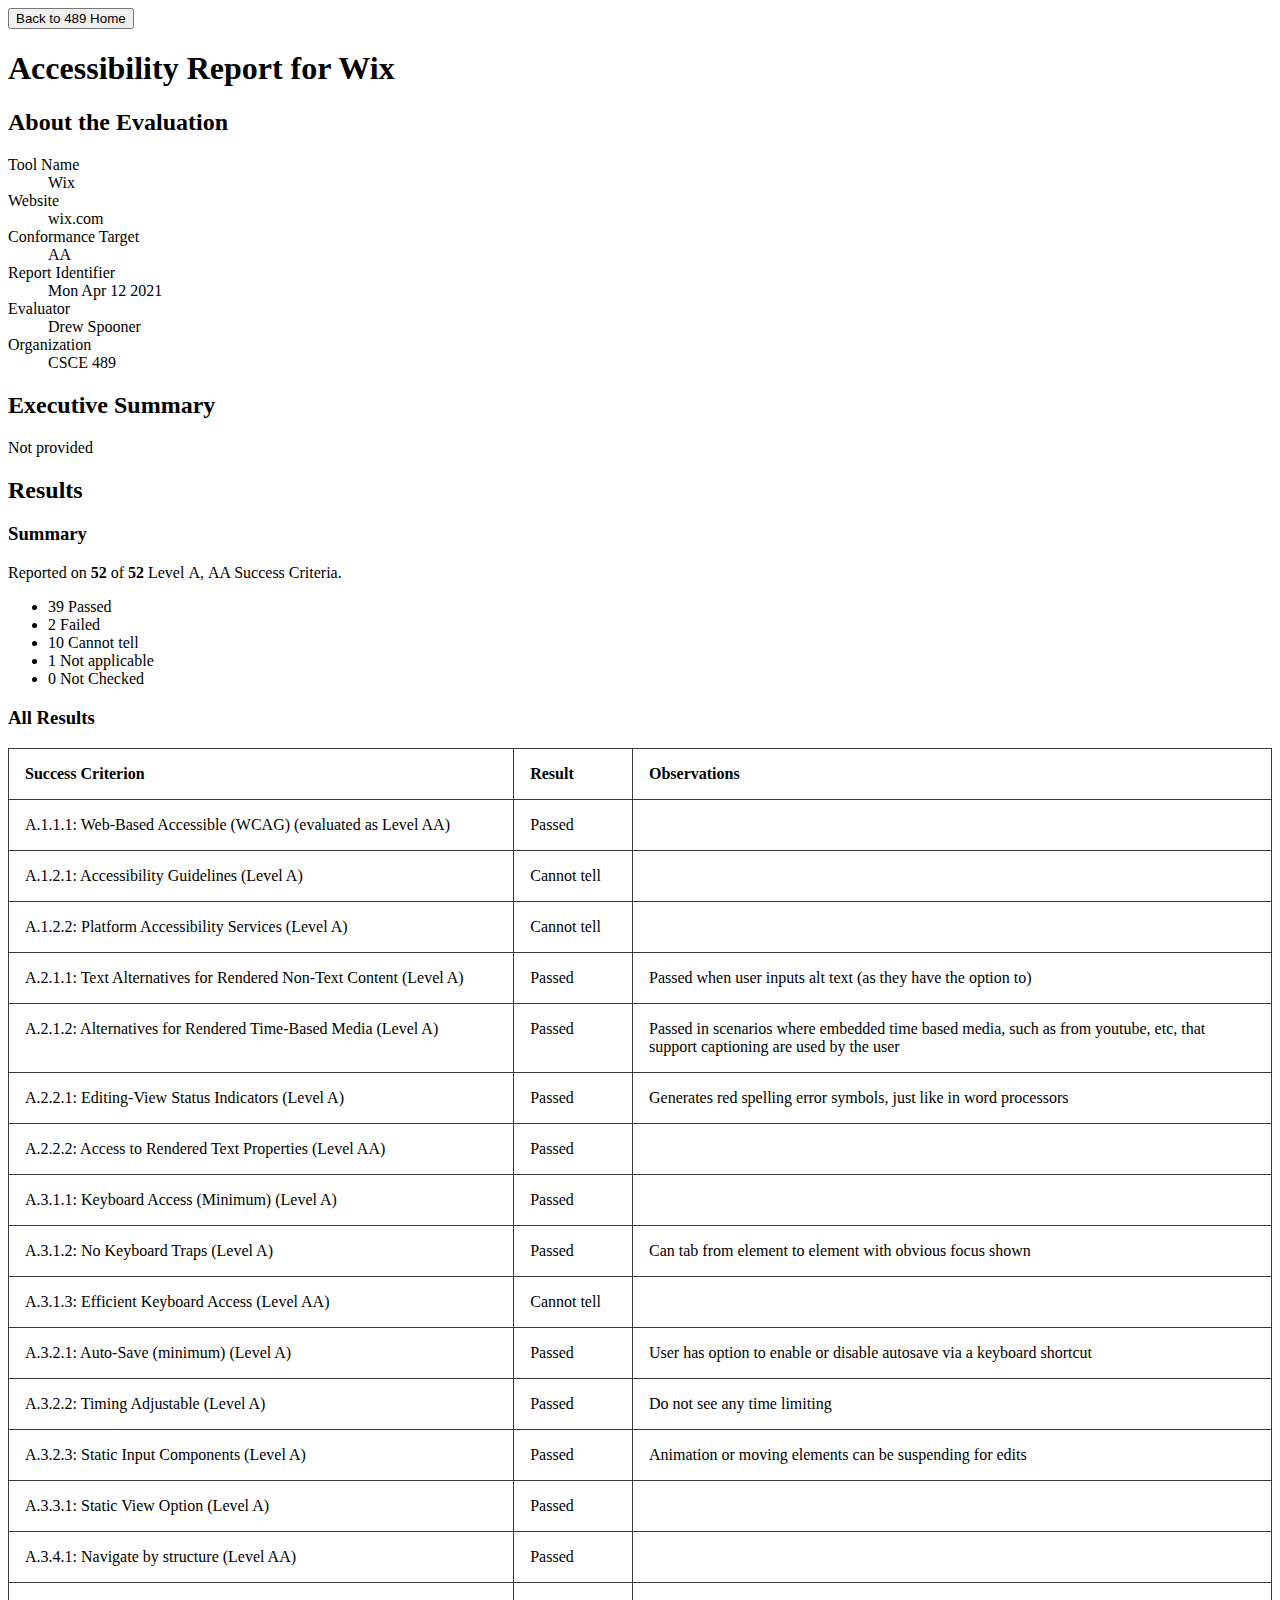
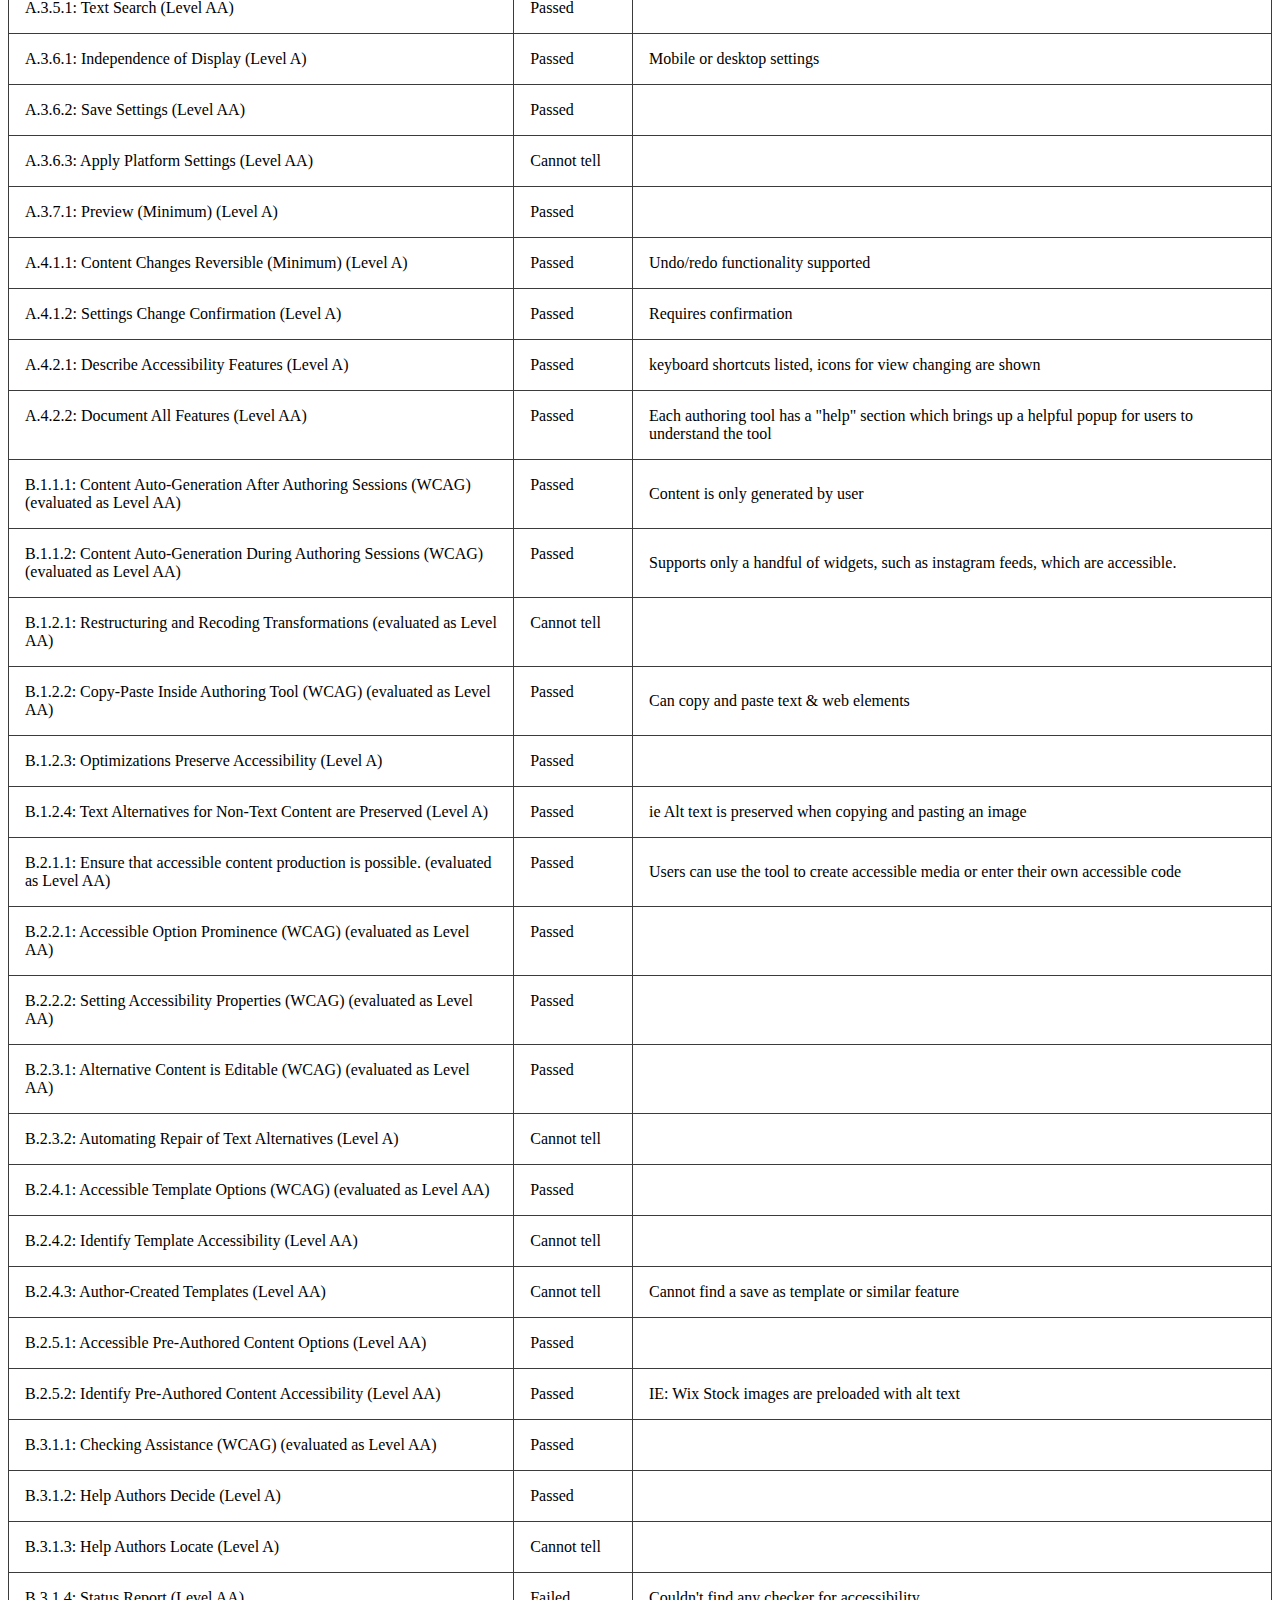
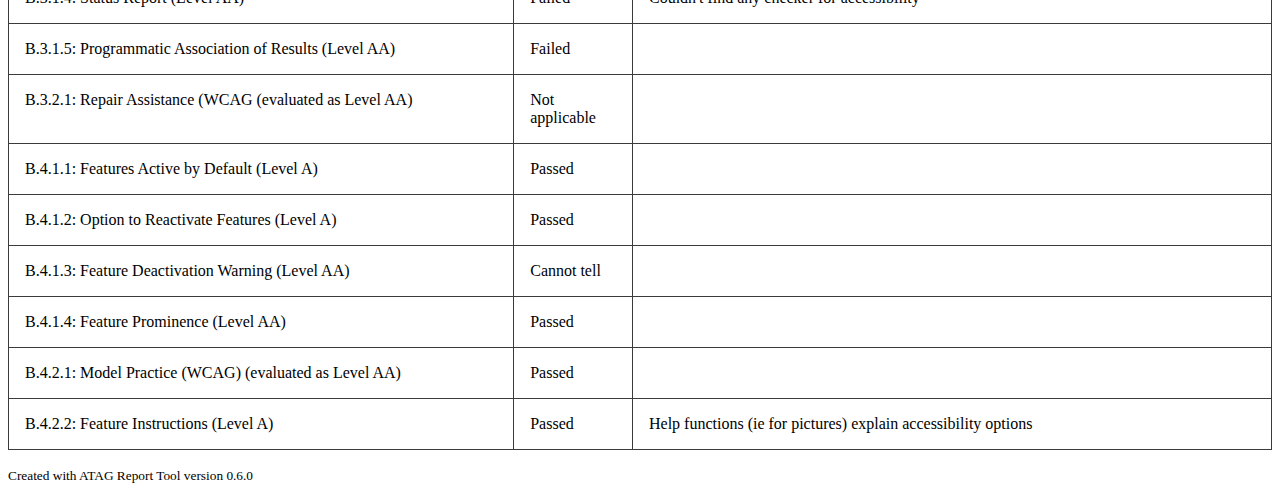
<file: 489/wixevaluation.html>
<!doctype HTML><html><head><title>Accessibility Report</title><meta charset="utf-8"></head><body><style>table,
    td,
    th {
      border-color: #3b3b3b;
    }
    td:not(:last-child),
    th {
      padding: 1em;
      vertical-align: top;
      text-align: left;
    }
    td:not([class]):last-child {
      padding: 0 1em;
    }</style> 
    
    <a href="index.html"><button  class="behance">Back to 489 Home</button></a>
    
    <h1>Accessibility Report for Wix</h1> <div tabindex="-1"><h2>About the Evaluation</h2> <dl><dt>Tool Name</dt><dd>Wix</dd><dt>Website</dt><dd>wix.com</dd><dt>Conformance Target</dt><dd>AA </dd><dt>Report Identifier</dt><dd>Mon Apr 12 2021</dd><dt>Evaluator</dt><dd>Drew Spooner</dd><dt>Organization</dt><dd>CSCE 489</dd></dl> </div> <div tabindex="-1"><h2>Executive Summary</h2> Not provided <p></p></div> <h2>Results</h2> <h3>Summary</h3> <p>Reported on
  <strong>52</strong>
  of
  <strong>52</strong>  Level&nbsp;A,&nbsp;AA
  Success Criteria.</p> <ul><li>39 Passed</li><li>2 Failed</li><li>10 Cannot tell</li><li>1 Not applicable</li> <li>0 Not Checked</li></ul> <h3>All Results</h3> <table border="1" style="border-collapse: collapse"><thead><tr><th>Success Criterion</th> 
      <th>Result</th> 
      <th>Observations</th> 
      </tr></thead> <tbody><tr><td>A.1.1.1: Web-Based Accessible (WCAG) (evaluated as Level AA)</td> <td> Passed</td> <td></td> </tr><tr><td>A.1.2.1: Accessibility Guidelines (Level A)</td> <td> Cannot tell</td> <td></td> </tr><tr><td>A.1.2.2: Platform Accessibility Services (Level A)</td> <td> Cannot tell</td> <td></td> </tr><tr><td>A.2.1.1: Text Alternatives for Rendered Non-Text Content (Level A)</td> <td> Passed</td> <td> <p>Passed when user inputs alt text (as they have the option to)</p>
</td> </tr><tr><td>A.2.1.2: Alternatives for Rendered Time-Based Media (Level A)</td> <td> Passed</td> <td> <p>Passed in scenarios where embedded time based media, such as from youtube, etc, that support captioning are used by the user</p>
</td> </tr><tr><td>A.2.2.1: Editing-View Status Indicators (Level A)</td> <td> Passed</td> <td> <p>Generates red spelling error symbols, just like in word processors</p>
</td> </tr><tr><td>A.2.2.2: Access to Rendered Text Properties (Level AA)</td> <td> Passed</td> <td></td> </tr><tr><td>A.3.1.1: Keyboard Access (Minimum) (Level A)</td> <td> Passed</td> <td></td> </tr><tr><td>A.3.1.2: No Keyboard Traps (Level A)</td> <td> Passed</td> <td> <p>Can tab from element to element with obvious focus shown</p>
</td> </tr><tr><td>A.3.1.3: Efficient Keyboard Access (Level AA)</td> <td> Cannot tell</td> <td></td> </tr><tr><td>A.3.2.1: Auto-Save (minimum) (Level A)</td> <td> Passed</td> <td> <p>User has option to enable or disable autosave via a keyboard shortcut</p>
</td> </tr><tr><td>A.3.2.2: Timing Adjustable (Level A)</td> <td> Passed</td> <td> <p>Do not see any time limiting</p>
</td> </tr><tr><td>A.3.2.3: Static Input Components (Level A)</td> <td> Passed</td> <td> <p>Animation or moving elements can be suspending for edits</p>
</td> </tr><tr><td>A.3.3.1: Static View Option (Level A)</td> <td> Passed</td> <td></td> </tr><tr><td>A.3.4.1: Navigate by structure (Level AA)</td> <td> Passed</td> <td></td> </tr><tr><td>A.3.5.1: Text Search (Level AA)</td> <td> Passed</td> <td></td> </tr><tr><td>A.3.6.1: Independence of Display (Level A)</td> <td> Passed</td> <td> <p>Mobile or desktop settings</p>
</td> </tr><tr><td>A.3.6.2: Save Settings (Level AA)</td> <td> Passed</td> <td></td> </tr><tr><td>A.3.6.3: Apply Platform Settings (Level AA)</td> <td> Cannot tell</td> <td></td> </tr><tr><td>A.3.7.1: Preview (Minimum) (Level A)</td> <td> Passed</td> <td></td> </tr><tr><td>A.4.1.1: Content Changes Reversible (Minimum) (Level A)</td> <td> Passed</td> <td> <p>Undo/redo functionality supported</p>
</td> </tr><tr><td>A.4.1.2: Settings Change Confirmation (Level A)</td> <td> Passed</td> <td> <p>Requires confirmation</p>
</td> </tr><tr><td>A.4.2.1: Describe Accessibility Features (Level A)</td> <td> Passed</td> <td> <p>keyboard shortcuts listed, icons for view changing are shown</p>
</td> </tr><tr><td>A.4.2.2: Document All Features (Level AA)</td> <td> Passed</td> <td> <p>Each authoring tool has a "help" section which brings up a helpful popup for users to understand the tool</p>
</td> </tr><tr><td>B.1.1.1: Content Auto-Generation After Authoring Sessions (WCAG) (evaluated as Level AA)</td> <td> Passed</td> <td> <p>Content is only generated by user</p>
</td> </tr><tr><td>B.1.1.2: Content Auto-Generation During Authoring Sessions (WCAG) (evaluated as Level AA)</td> <td> Passed</td> <td> <p>Supports only a handful of widgets, such as instagram feeds, which are accessible.</p>
</td> </tr><tr><td>B.1.2.1: Restructuring and Recoding Transformations (evaluated as Level AA)</td> <td> Cannot tell</td> <td></td> </tr><tr><td>B.1.2.2: Copy-Paste Inside Authoring Tool (WCAG) (evaluated as Level AA)</td> <td> Passed</td> <td> <p>Can copy and paste text &amp; web elements</p>
</td> </tr><tr><td>B.1.2.3: Optimizations Preserve Accessibility (Level A)</td> <td> Passed</td> <td></td> </tr><tr><td>B.1.2.4: Text Alternatives for Non-Text Content are Preserved (Level A)</td> <td> Passed</td> <td> <p>ie Alt text is preserved when copying and pasting an image</p>
</td> </tr><tr><td>B.2.1.1: Ensure that accessible content production is possible.  (evaluated as Level AA)</td> <td> Passed</td> <td> <p>Users can use the tool to create accessible media or enter their own accessible code</p>
</td> </tr><tr><td>B.2.2.1: Accessible Option Prominence (WCAG) (evaluated as Level AA)</td> <td> Passed</td> <td></td> </tr><tr><td>B.2.2.2: Setting Accessibility Properties (WCAG) (evaluated as Level AA)</td> <td> Passed</td> <td></td> </tr><tr><td>B.2.3.1: Alternative Content is Editable (WCAG) (evaluated as Level AA)</td> <td> Passed</td> <td></td> </tr><tr><td>B.2.3.2: Automating Repair of Text Alternatives (Level A)</td> <td> Cannot tell</td> <td></td> </tr><tr><td>B.2.4.1: Accessible Template Options (WCAG) (evaluated as Level AA)</td> <td> Passed</td> <td></td> </tr><tr><td>B.2.4.2: Identify Template Accessibility (Level AA)</td> <td> Cannot tell</td> <td></td> </tr><tr><td>B.2.4.3: Author-Created Templates (Level AA)</td> <td> Cannot tell</td> <td> <p>Cannot find a save as template or similar feature</p>
</td> </tr><tr><td>B.2.5.1: Accessible Pre-Authored Content Options (Level AA)</td> <td> Passed</td> <td></td> </tr><tr><td>B.2.5.2: Identify Pre-Authored Content Accessibility (Level AA)</td> <td> Passed</td> <td> <p>IE: Wix Stock images are preloaded with alt text</p>
</td> </tr><tr><td>B.3.1.1: Checking Assistance (WCAG) (evaluated as Level AA)</td> <td> Passed</td> <td></td> </tr><tr><td>B.3.1.2: Help Authors Decide (Level A)</td> <td> Passed</td> <td></td> </tr><tr><td>B.3.1.3: Help Authors Locate (Level A)</td> <td> Cannot tell</td> <td></td> </tr><tr><td>B.3.1.4: Status Report (Level AA)</td> <td> Failed</td> <td> <p>Couldn't find any checker for accessibility</p>
</td> </tr><tr><td>B.3.1.5: Programmatic Association of Results (Level AA)</td> <td> Failed</td> <td></td> </tr><tr><td>B.3.2.1: Repair Assistance (WCAG (evaluated as Level AA)</td> <td> Not applicable</td> <td></td> </tr><tr><td>B.4.1.1: Features Active by Default (Level A)</td> <td> Passed</td> <td></td> </tr><tr><td>B.4.1.2: Option to Reactivate Features (Level A)</td> <td> Passed</td> <td></td> </tr><tr><td>B.4.1.3: Feature Deactivation Warning (Level AA)</td> <td> Cannot tell</td> <td></td> </tr><tr><td>B.4.1.4: Feature Prominence (Level AA)</td> <td> Passed</td> <td></td> </tr><tr><td>B.4.2.1: Model Practice (WCAG) (evaluated as Level AA)</td> <td> Passed</td> <td></td> </tr><tr><td>B.4.2.2: Feature Instructions (Level A)</td> <td> Passed</td> <td> <p>Help functions (ie for pictures) explain accessibility options</p>
</td> </tr></tbody></table> <p><small>Created with ATAG Report Tool version 0.6.0</small></p></body></html>
</file>
<file: 489/css/newhome.css>
body, html {
    height: 100%;
    margin: 0;
    padding: 0;
    font-family: "Open Sans", sans-serif;
    color: #000000;
    background-color: whitesmoke;
}

.content{
    margin: auto;
    padding: auto;
    align-content: center;
    width: 80%;
    max-width: 1000px;
}

/* Skill Bar Tutorial from w3schools
    https://www.w3schools.com/howto/howto_css_skill_bar.asp */

*{box-sizing:content-box}

.container{
    width=100%;
    background-color: #ddd;
}

.nameheader{
    font-weight: 800;
    font-size: 2.3em;
    letter-spacing: normal;
    color: Black;
}

.introsec{
    padding-bottom: 2em;
}

@media only screen and (max-width: 768px) {
    .introtext{
        width: 90%;
        padding-left: 1em;
        padding-right: 1em;
    }

    body{
        margin: 10px 20px;
    }
}

@media only screen and (min-width: 769px) {
    .introtext{
        width: 75%;
    }
}
    
    
.skills {
    text-align: right;
    padding-top: 10px;
    padding-bottom: 10px;
    color: #000000;
}
@keyframes expand40{
    0%{width: 0%;}
    100%{width: 40%;}
}
@keyframes expand60{
    0%{width: 0%;}
    100%{width: 60%;}
}
@keyframes expand70{
        0%{width: 0%;}
        100%{width: 70%;}
    }
@keyframes expand80{
        0%{width: 0%;}
        100%{width: 80%;}
    }
@keyframes expand90{
        0%{width: 0%;}
        100%{width: 90%;}
    }
.cpp {
    width: 70%; 
    background-color: #fbc93d;
    animation-name: expand70;
    animation-duration: 1.5s;
}
.psd {
    width: 90%; 
    background-color: #6cc0e5;
    animation-name: expand90;
    animation-duration: 1.5s;
}
.sql {
    width: 40%; 
    background-color: #fbc93d;
    animation-name: expand40;
    animation-duration: 1.5s;
}
.indd {
    width: 80%; 
    background-color: #ff7034;
    animation-name: expand80;
    animation-duration: 1.5s;
}
.java {
    width: 70%; 
    background-color: #fb4f4f;
    animation-name: expand70;
    animation-duration: 1.5s;   
}

.webd {
    width: 60%; 
    background-color: #fb4f4f;
    animation-name: expand60;
    animation-duration: 1.5s;   
}

.sec{
    margin-bottom: 3em;
}

.rtitle{
    font-size: 30pt;
    padding: 1em;
    text-align: center;
    color: black;
}

.titleh{
    color: black;
    font-size: 108%;
    margin-bottom: .5em;
}
.subtitle{
    padding: -1em;
    margin: 0.2em 1em 0.2em 1em;
    color: #b9b9b9;
}

.content{
        margin: auto;
        padding: auto;
        align-content: center;
        width: 100%;
    }

/* Skill Bar Tutorial from w3schools
    https://www.w3schools.com/howto/howto_css_skill_bar.asp */

*{box-sizing:content-box}

.container{
    width=100%;
    background-color: #ddd;
}

.skills {
    text-align: right;
    padding-top: 10px;
    padding-bottom: 10px;
    color: black;
}
.cpp {
    width: 70%; 
    background-color: #fbc93d;
}
.psd {
    width: 90%; 
    background-color: #6cc0e5;

}
.sql {
    width: 40%; 
    background-color: #fbc93d;
}
.indd {
    width: 80%; 
    background-color: #ff7034;
}
.java {
    width: 70%; 
    background-color: #fb4f4f; 
}

.webd {
    width: 60%; 
    background-color: #fb4f4f;  
}

.sec{
    margin-bottom: 3em;
}

.rtitle{
    font-size: 30pt;
    padding: 1em;
    text-align: center;
}

.titleh{
    color: black;
    font-size: 108%;
    margin-bottom: .5em;
}
.subtitle{
    padding: -1em;
    margin: 0.2em 1em 0.2em 1em;
    color: #5f5f5f;
}

.century{
    color: navy;
    text-decoration: none;
    font-weight: 600;
}

.fishCamp{
    color: red;
    text-decoration: none;
    font-weight: 600;
}

.rec{
    color: #500000;
    text-decoration: none;
    font-weight: 600;
}

a:hover{
    color: black;
    text-shadow: 1px 1px 1px rgba(0, 0, 0, 0.29);
}

.red{
    color: #fb4f4f;
}
</file>
<file: 489/css/main.css>
body, html {
    height: 100%;
    margin: 0;
    padding: 0;
    
}

.banner{
    position: relative;
    background-color: black;
}

.bannerov{
    text-align: center;
    position: absolute;
    z-index: 0;
    width: 100%;
    padding-top: 2em;
}

.profilepic{
    width: 20%;
    padding-bottom: 1.2em;
    animation-name: fade;
    animation-duration: 2s;
    
}

.about{
    font-family: "Fjolla One", "Rubik", sans-serif;
    margin: auto;
    padding: 1em;
    max-width: 1000px;
    width: 80%;
    color: white;
}

.about p{
    background-color: rgba(0, 0, 0, 0.44);
    padding-left: 1em;
    padding-right: 1em;
}

h1{
    font-size: 4.5vw;
    font-family: "Fjolla One", "Rubik", sans-serif;
    color: #ffffff;
    letter-spacing: 0.45rem;
    font-weight: 700;
    
}

.rotateH{
    animation-name: load;
    animation-duration: 2s;
}

.bannerimg{
    display: block;
    overflow: visible;
    z-index: -1;
    margin-left: auto;
    margin-right: auto;
    width: 100%;
    height: 100%;
    object-fit: cover;
    position: fixed;
    background-color: black;
    animation-name: fade;
    animation-duration: 2s;
}

.exlink button{
    font-family: "Fjolla One", "Rubik", sans-serif;
    font-weight: 100;
    border-top: 0px;
    border-right: 0px;
    font-size: 1em;
    box-shadow: -3px 3px rgba(11, 11, 11, 0.16);
    color: white;
    padding: .6em;
    display: inline-flex;
}

.behance{
    border-radius: 4px;
    background-color: #00d8ff;
    border-left: 4px solid #76eaff;
    border-bottom: 4px solid #0090aa;
}

.behance:hover{
    background-color: #00a8c6;
    font-size: 107%;
}

.upwork{
    border-radius: 4px;
    background-color: #00bf33;
    border-left: 4px solid #63cb7e;
    border-bottom: 4px solid #019027;
}

.upwork:hover{
    background-color: #00a72d;
    font-size: 107%;
}

.redb{
    border-radius: 4px;
    background-color: #fb4f4f;
    border-left: 4px solid #ff8080;
    border-bottom: 4px solid #d84242;
}

.redb:hover{
    background-color: #cb4747;
    font-size: 107%;
}

.github{
    border-radius: 4px;
    background-color: #a64cff;
    border-left: 4px solid #c284ff;
    border-bottom: 4px solid #6b31a5;
}

.github:hover{
    background-color: #893fd3;
    font-size: 107%;
}

@keyframes load{
    0%{transform:skewY(-10deg);
    }
    100%{transform:skewY(0deg);
    }
}

@keyframes fade{
    0%{opacity: 0;
        }
    25%{opacity: 0;
        }
    100%{opacity: 100;}
}
</file>
<file: 489/css/menubar.css>
.navtoggle{
    border-radius: 4px;
    background-color: red;
    border-left: 4px solid #ff5e5e;
    border-bottom: 4px solid #ba0000;
    border-top: 0px;
    border-right: 0px;
    font-size: 1em;
    box-shadow: -3px 3px rgba(11, 11, 11, 0.16);
    position: fixed;
    text-decoration: none;
    color: white;
    cursor: crosshair;
    font-family: "Rubik", sans-serif;
    font-weight: bolder;
    z-index: 100;
}

.navtoggle:hover{
    box-shadow: -2px 2px rgba(11, 11, 11, 0.16);
    background-color: #d40000;
    font-size: 102%;
}

#mw{
    display: none;
}

nav#menubar {  
    height:1.8em;  
    background-color: #484848;  
    top:0;
    left: 0;
    font-size: .9em;
    text-align: center;
    color: white;  
    line-height: 1.2em;
    position:fixed;
    /*width: 100%;*/
    z-index: 1000;
    font-family: "Rubik", sans-serif;
    left: 1em;
    top: 1em;
    z-index: 101;
}
nav#menubar a{
    text-decoration: none;
    color: inherit;
}

@keyframes hover-anim{
    0%{background-color:rgba(253, 53, 53, 0.87)}
    100%{background-color:rgba(0,0,0,0.0)}
}

nav#menubar a:hover{
    text-decoration: none;
    color: inherit;
    animation-name: hover-anim;
    animation-duration: 3s;
}

.menu {  
    width: auto;  
    float: left;  
    padding: 0.4em 3em 0.1em 0.7em;  
    cursor: pointer;
    z-index: 1000;

}

.menu ul {  
    position: absolute;  
    background-color: slategrey;  
    color: white;  
    list-style-type: none;  
    margin: 0.1em 0 0 0;  
    padding: 0;  
    display: none;

}

.menu ul li {  
    display: block;   
    padding: 0.2em;
}


.menu:hover ul {  
    display: block;  
    margin: 0;   
    padding: 1em; 
} 

.menu ul li:hover {
    background-color: #ccf;

}

ul li ul {  
    position: absolute;  
    left: -3000px; 
    width: 120%;

}

ul li:hover ul {  
    background-color: #606060;
    left: 6em;  
    top: 8px;
    color: #e3fdff;
    opacity: 90%;

}
</file>
<file: old/css/newhome.css>
body, html {
    height: 100%;
    margin: 0;
    padding: 0;
    font-family: "Open Sans", sans-serif;
    color: #000000;
    background-color: whitesmoke;
}

.content{
    margin: auto;
    padding: auto;
    align-content: center;
    width: 80%;
    max-width: 1000px;
}

/* Skill Bar Tutorial from w3schools
    https://www.w3schools.com/howto/howto_css_skill_bar.asp */

*{box-sizing:content-box}

.container{
    width=100%;
    background-color: #ddd;
}

.nameheader{
    font-weight: 800;
    font-size: 2.3em;
    letter-spacing: normal;
    color: Black;
}

.introsec{
    padding-bottom: 2em;
}

@media only screen and (max-width: 768px) {
    .introtext{
        width: 90%;
        padding-left: 1em;
        padding-right: 1em;
    }

    body{
        margin: 10px 20px;
    }
}

@media only screen and (min-width: 769px) {
    .introtext{
        width: 75%;
    }
}
    
    
.skills {
    text-align: right;
    padding-top: 10px;
    padding-bottom: 10px;
    color: #000000;
}
@keyframes expand40{
    0%{width: 0%;}
    100%{width: 40%;}
}
@keyframes expand60{
    0%{width: 0%;}
    100%{width: 60%;}
}
@keyframes expand70{
        0%{width: 0%;}
        100%{width: 70%;}
    }
@keyframes expand80{
        0%{width: 0%;}
        100%{width: 80%;}
    }
@keyframes expand90{
        0%{width: 0%;}
        100%{width: 90%;}
    }
.cpp {
    width: 70%; 
    background-color: #fbc93d;
    animation-name: expand70;
    animation-duration: 1.5s;
}
.psd {
    width: 90%; 
    background-color: #6cc0e5;
    animation-name: expand90;
    animation-duration: 1.5s;
}
.sql {
    width: 40%; 
    background-color: #fbc93d;
    animation-name: expand40;
    animation-duration: 1.5s;
}
.indd {
    width: 80%; 
    background-color: #ff7034;
    animation-name: expand80;
    animation-duration: 1.5s;
}
.java {
    width: 70%; 
    background-color: #fb4f4f;
    animation-name: expand70;
    animation-duration: 1.5s;   
}

.webd {
    width: 60%; 
    background-color: #fb4f4f;
    animation-name: expand60;
    animation-duration: 1.5s;   
}

.sec{
    margin-bottom: 3em;
}

.rtitle{
    font-size: 30pt;
    padding: 1em;
    text-align: center;
    color: black;
}

.titleh{
    color: black;
    font-size: 108%;
    margin-bottom: .5em;
}
.subtitle{
    padding: -1em;
    margin: 0.2em 1em 0.2em 1em;
    color: #b9b9b9;
}

.content{
        margin: auto;
        padding: auto;
        align-content: center;
        width: 100%;
    }

/* Skill Bar Tutorial from w3schools
    https://www.w3schools.com/howto/howto_css_skill_bar.asp */

*{box-sizing:content-box}

.container{
    width=100%;
    background-color: #ddd;
}

.skills {
    text-align: right;
    padding-top: 10px;
    padding-bottom: 10px;
    color: black;
}
.cpp {
    width: 70%; 
    background-color: #fbc93d;
}
.psd {
    width: 90%; 
    background-color: #6cc0e5;

}
.sql {
    width: 40%; 
    background-color: #fbc93d;
}
.indd {
    width: 80%; 
    background-color: #ff7034;
}
.java {
    width: 70%; 
    background-color: #fb4f4f; 
}

.webd {
    width: 60%; 
    background-color: #fb4f4f;  
}

.sec{
    margin-bottom: 3em;
}

.rtitle{
    font-size: 30pt;
    padding: 1em;
    text-align: center;
}

.titleh{
    color: black;
    font-size: 108%;
    margin-bottom: .5em;
}
.subtitle{
    padding: -1em;
    margin: 0.2em 1em 0.2em 1em;
    color: #5f5f5f;
}

.century{
    color: navy;
    text-decoration: none;
    font-weight: 600;
}

.fishCamp{
    color: red;
    text-decoration: none;
    font-weight: 600;
}

.rec{
    color: #500000;
    text-decoration: none;
    font-weight: 600;
}

a:hover{
    color: black;
    text-shadow: 1px 1px 1px rgba(0, 0, 0, 0.29);
}

.red{
    color: #fb4f4f;
}
</file>
<file: old/css/main.css>
body, html {
    height: 100%;
    margin: 0;
    padding: 0;
    
}

.banner{
    position: relative;
    background-color: black;
}

.bannerov{
    text-align: center;
    position: absolute;
    z-index: 0;
    width: 100%;
    padding-top: 2em;
}

.profilepic{
    width: 20%;
    padding-bottom: 1.2em;
    animation-name: fade;
    animation-duration: 2s;
    
}

.about{
    font-family: "Fjolla One", "Rubik", sans-serif;
    margin: auto;
    padding: 1em;
    max-width: 1000px;
    width: 80%;
    color: white;
}

.about p{
    background-color: rgba(0, 0, 0, 0.44);
    padding-left: 1em;
    padding-right: 1em;
}

h1{
    font-size: 4.5vw;
    font-family: "Fjolla One", "Rubik", sans-serif;
    color: #ffffff;
    letter-spacing: 0.45rem;
    font-weight: 700;
    
}

.rotateH{
    animation-name: load;
    animation-duration: 2s;
}

.bannerimg{
    display: block;
    overflow: visible;
    z-index: -1;
    margin-left: auto;
    margin-right: auto;
    width: 100%;
    height: 100%;
    object-fit: cover;
    position: fixed;
    background-color: black;
    animation-name: fade;
    animation-duration: 2s;
}

.exlink button{
    font-family: "Fjolla One", "Rubik", sans-serif;
    font-weight: 100;
    border-top: 0px;
    border-right: 0px;
    font-size: 1em;
    box-shadow: -3px 3px rgba(11, 11, 11, 0.16);
    color: white;
    padding: .6em;
    display: inline-flex;
}

.behance{
    border-radius: 4px;
    background-color: #00d8ff;
    border-left: 4px solid #76eaff;
    border-bottom: 4px solid #0090aa;
}

.behance:hover{
    background-color: #00a8c6;
    font-size: 107%;
}

.upwork{
    border-radius: 4px;
    background-color: #00bf33;
    border-left: 4px solid #63cb7e;
    border-bottom: 4px solid #019027;
}

.upwork:hover{
    background-color: #00a72d;
    font-size: 107%;
}

.redb{
    border-radius: 4px;
    background-color: #fb4f4f;
    border-left: 4px solid #ff8080;
    border-bottom: 4px solid #d84242;
}

.redb:hover{
    background-color: #cb4747;
    font-size: 107%;
}

.github{
    border-radius: 4px;
    background-color: #a64cff;
    border-left: 4px solid #c284ff;
    border-bottom: 4px solid #6b31a5;
}

.github:hover{
    background-color: #893fd3;
    font-size: 107%;
}

@keyframes load{
    0%{transform:skewY(-10deg);
    }
    100%{transform:skewY(0deg);
    }
}

@keyframes fade{
    0%{opacity: 0;
        }
    25%{opacity: 0;
        }
    100%{opacity: 100;}
}
</file>
<file: old/css/menubar.css>
.navtoggle{
    border-radius: 4px;
    background-color: red;
    border-left: 4px solid #ff5e5e;
    border-bottom: 4px solid #ba0000;
    border-top: 0px;
    border-right: 0px;
    font-size: 1em;
    box-shadow: -3px 3px rgba(11, 11, 11, 0.16);
    position: fixed;
    text-decoration: none;
    color: white;
    cursor: crosshair;
    font-family: "Rubik", sans-serif;
    font-weight: bolder;
    z-index: 100;
}

.navtoggle:hover{
    box-shadow: -2px 2px rgba(11, 11, 11, 0.16);
    background-color: #d40000;
    font-size: 102%;
}

#mw{
    display: none;
}

nav#menubar {  
    height:1.8em;  
    background-color: #484848;  
    top:0;
    left: 0;
    font-size: .9em;
    text-align: center;
    color: white;  
    line-height: 1.2em;
    position:fixed;
    /*width: 100%;*/
    z-index: 1000;
    font-family: "Rubik", sans-serif;
    left: 1em;
    top: 1em;
    z-index: 101;
}
nav#menubar a{
    text-decoration: none;
    color: inherit;
}

@keyframes hover-anim{
    0%{background-color:rgba(253, 53, 53, 0.87)}
    100%{background-color:rgba(0,0,0,0.0)}
}

nav#menubar a:hover{
    text-decoration: none;
    color: inherit;
    animation-name: hover-anim;
    animation-duration: 3s;
}

.menu {  
    width: auto;  
    float: left;  
    padding: 0.4em 3em 0.1em 0.7em;  
    cursor: pointer;
    z-index: 1000;

}

.menu ul {  
    position: absolute;  
    background-color: slategrey;  
    color: white;  
    list-style-type: none;  
    margin: 0.1em 0 0 0;  
    padding: 0;  
    display: none;

}

.menu ul li {  
    display: block;   
    padding: 0.2em;
}


.menu:hover ul {  
    display: block;  
    margin: 0;   
    padding: 1em; 
} 

.menu ul li:hover {
    background-color: #ccf;

}

ul li ul {  
    position: absolute;  
    left: -3000px; 
    width: 120%;

}

ul li:hover ul {  
    background-color: #606060;
    left: 6em;  
    top: 8px;
    color: #e3fdff;
    opacity: 90%;

}
</file>
<file: SargeBot/css/main.css>
body, html {
    height: 100%;
    margin: 0;
    padding: 0;
    
}

.banner{
    position: relative;
    background-color: black;
}

.bannerov{
    text-align: center;
    position: absolute;
    z-index: 0;
    width: 100%;
    padding-top: 2em;
}

.profilepic{
    width: 11em;
    max-width: 20%;
    padding-bottom: 1.2em;
    animation-name: fade;
    animation-duration: 2s;
    
}

.about{
    font-family: "Fjolla One", "Rubik", sans-serif;
    margin: auto;
    padding: 1em;
    max-width: 1000px;
    width: 80%;
    color: white;
}

.about p{
    background-color: rgba(0, 0, 0, 0.44);
    padding-left: 1em;
    padding-right: 1em;
}

h1{
    font-size: 4.5vw;
    font-family: "Fjolla One", "Rubik", sans-serif;
    color: #ffffff;
    letter-spacing: 0.45rem;
    font-weight: 700;
    
}

.rotateH{
    animation-name: load;
    animation-duration: 2s;
}

.bannerimg{
    display: block;
    overflow: visible;
    z-index: -1;
    margin-left: auto;
    margin-right: auto;
    width: 100%;
    height: 100%;
    object-fit: cover;
    position: fixed;
    background-color: black;
    animation-name: fade;
    animation-duration: 2s;
    filter: blur(8px);
}

.exlink button{
    font-family: "Fjolla One", "Rubik", sans-serif;
    font-weight: 100;
    border-top: 0px;
    border-right: 0px;
    font-size: 1em;
    box-shadow: -3px 3px rgba(11, 11, 11, 0.16);
    color: white;
    padding: .6em;
    display: inline-flex;
}

.behance{
    border-radius: 4px;
    background-color: #00d8ff;
    border-left: 4px solid #76eaff;
    border-bottom: 4px solid #0090aa;
}

.behance:hover{
    background-color: #00adcc;
    border-left: 4px solid #a0e7f4;
    border-bottom: 4px solid #005e6f;
    font-size: 103%;
}
</file>
<file: 489/report.css>
*>.hint{float:left;pointer-events:none;display:none;cursor:default;line-height:1em;opacity:0;transition:opacity .2s;transition-delay:0s;position:absolute;display:block;top:-7px;background:#333;border-radius:4px;padding:7px 10px;left:50%;transform:translate(-50%,-100%);font-family:sans-serif;color:#fff;z-index:100}*>.hint::before{content:" ";width:100%;height:7px;position:absolute;top:100%;left:0}*>.hint::after{content:" ";width:0;height:0;border-left:11px solid transparent;border-right:11px solid transparent;border-top:11px solid #333;position:absolute;bottom:-10px;left:50%;transform:translateX(-50%)}:focus>.hint,:hover>.hint{pointer-events:auto;opacity:1;transition-delay:.2s}.reporter-view table{border-collapse:collapse;min-width:65%}.reporter-view table caption{color:#333}.reporter-view table thead th{text-align:center}.reporter-view table tbody th{text-align:left}.reporter-view table td,.reporter-view table th{border:solid 1px #ddd;padding:.2em .5em}.reporter-view table td>p:only-child,.reporter-view table th>p:only-child{padding:0;margin:0}.reporter-view h1+h2,.reporter-view h2+h3{margin-top:12px}.reporter-view .h1,.reporter-view .h3,.reporter-view h1,.reporter-view h3{margin-top:20px;margin-bottom:6.6666666667px}.reporter-view .h2,.reporter-view h2{margin-top:20px;margin-bottom:6.6666666667px}.reporter-view .h4,.reporter-view .h5,.reporter-view .h6,.reporter-view h4,.reporter-view h5,.reporter-view h6{margin-top:13.3333333333px;margin-bottom:6.6666666667px}.reporter-view a{text-decoration:underline}.panel.criterion{border-left-width:6px}.panel.criterion.passed{border-left-color:#86c8a7}.panel.criterion.failed{border-left-color:#e48996}.panel.criterion.inapplicable{border-left-color:#a6a6c7}.panel.criterion.canttell{border-left-color:#e0b970}.panel.criterion .panel-heading{padding-bottom:0}.panel.criterion .criterion-title{margin-bottom:5px}.panel.criterion .crit-text{visibility:visible;opacity:1;max-height:40em;transition:visibility 0s,opacity .3s,max-height .3s ease-in;overflow:hidden}.panel.criterion .crit-text.collapsed{max-height:0;opacity:0;visibility:hidden;transition:visibility 0s linear .3s,opacity .3s,max-height .3s ease-out}.panel{border-width:2px}.alert,.panel .panel-heading{color:#333}.alert a,.panel .panel-heading a{color:#333;text-decoration:underline}.alert a:focus,.alert a:hover,.panel .panel-heading a:focus,.panel .panel-heading a:hover{color:#000}.panel-heading h1{margin:0}.outcome p:last-child{margin-bottom:0}.panel-body.assert-indent{padding-left:15px}.panel-body.assert-indent .subject-type{line-height:30px}.panel-body.assert-indent .earl-assert{padding-left:15px}.panel-body+hr{margin:0}.panel-body .earl-assert{margin-bottom:7px;border-bottom:solid 1px #ddd}.panel-body .earl-assert:last-child{border-bottom:none}.sample_narrow{list-style:none}.sample_narrow li{padding:.2em .1em}button.glyphicon-copy{background:url(../images/copy.png) 7px 3px no-repeat!important;width:30px;height:23px}button.glyphicon{background:inherit;border:solid 1px gray;padding:3px 6px;margin-bottom:3px;border-top-right-radius:3px;border-bottom-right-radius:3px;border-top-left-radius:3px;border-bottom-left-radius:3px}.glyphicon-none::before{content:"\e013";color:transparent!important}

*{
    font-family: "Open Sans",  sans-serif;
}



.behance{
    border-radius: 4px;
    background-color: #00d8ff;
    border-left: 4px solid #76eaff;
    border-bottom: 4px solid #0090aa;
    position: fixed;
    margin-top: 1em;
    margin-left: -12em;
}

.behance:hover{
    background-color: #00a8c6;
    font-size: 107%;
}
</file>
